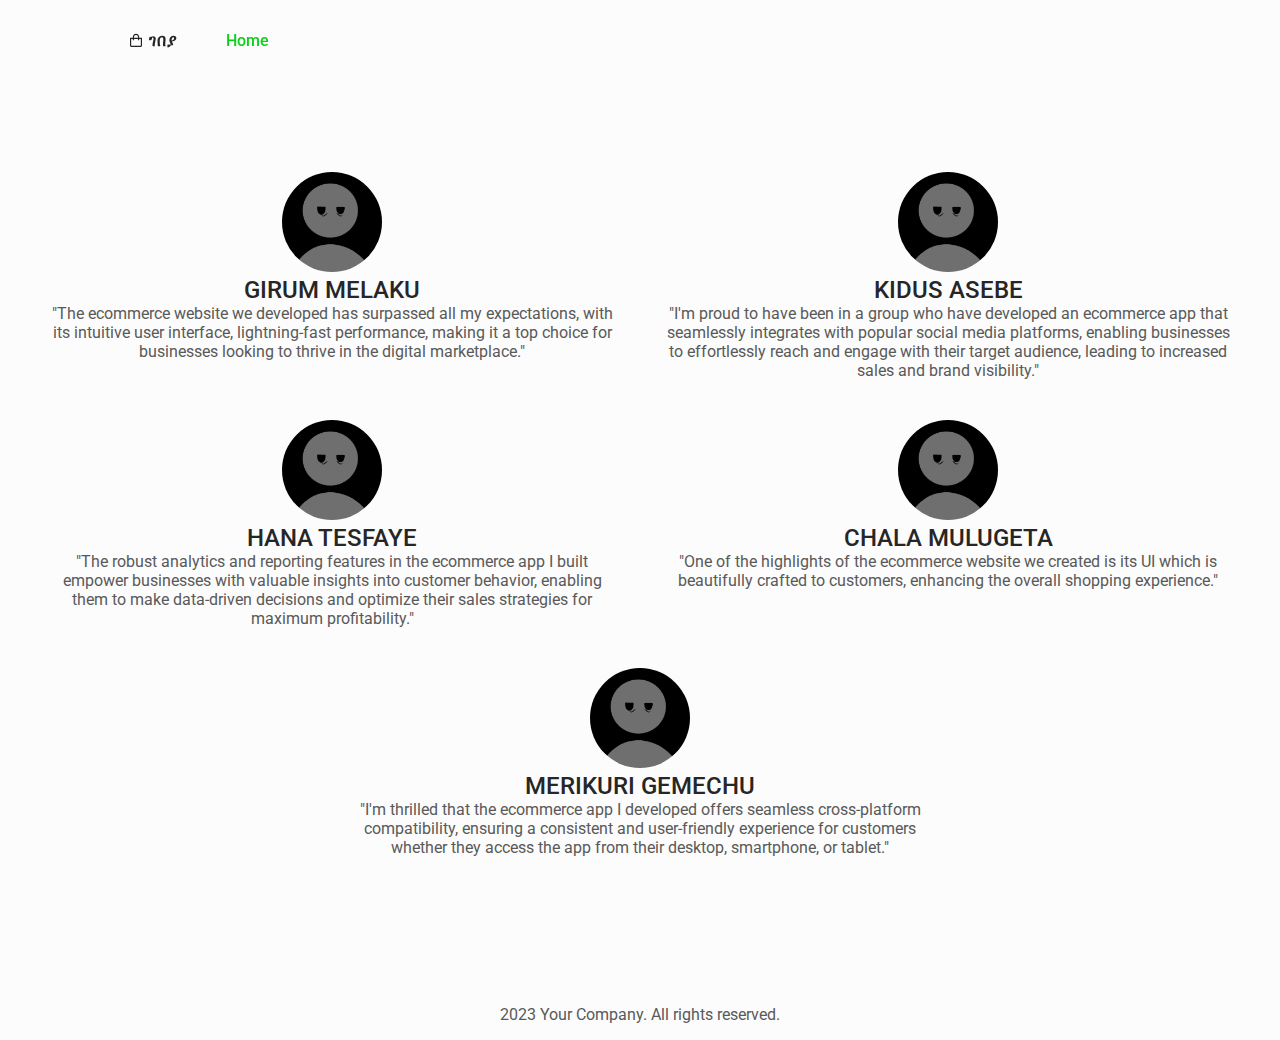
<file: responsive-ecommerce-website-main/aboutus.html>
<!DOCTYPE html>
<html lang="en">

<head>
  <meta charset="UTF-8">
  <meta name="viewport" content="width=device-width, initial-scale=1.0">
  <link rel="stylesheet" href="assets/css/styles.css">
  <link rel="stylesheet" href="assets/css/aboutus.css">
  <link rel="stylesheet" href="https://cdn.jsdelivr.net/npm/boxicons@latest/css/boxicons.min.css">
</head>

<body>
 
    <header class="header" id="header">
        <nav class="nav container">
            <a href="index.html" class="nav__logo">
                <i class='bx bx-shopping-bag'></i> ገበያ
            </a>
  
            <div class="nav__menu" id="nav-menu">
                <ul class="nav__list">
                    <li class="nav__item">
                        <a href="index.html" class="nav__link active-link">Home</a>
                    </li>
                  
                </ul>
  
                <div class="nav__close" id="nav-close">
                    <i class='bx bx-x' ></i>
                </div>
            </div>
  
            <div class="nav__btns">
                <!-- Theme change button -->
             
  
             
  
                <div class="nav__toggle" id="nav-toggle">
                    <i class='bx bx-grid-alt' ></i>
                </div>
            </div>
        </nav>
    </header>
  
<br><br><br><br><br><br><br><br>
  <section class="team-section">
    <div class="team-member">
      <img src="assets/img/person.jpg" alt="Person 1">
      <h2>GIRUM MELAKU</h2>
      <p>"The ecommerce website we developed has surpassed all my expectations,
         with its intuitive user interface, lightning-fast performance,
          making it a top choice for businesses looking to thrive in the digital marketplace."</p>
    </div>

    <div class="team-member">
      <img src="assets/img/person.jpg" alt="Person 2">
      <h2>KIDUS ASEBE</h2>
      <p>"I'm proud to have been in a group who have developed an ecommerce app that seamlessly integrates with popular social media platforms,
         enabling businesses to effortlessly reach and engage with their target audience,
          leading to increased sales and brand visibility."</p>
    </div>

    <div class="team-member">
      <img src="assets/img/person.jpg" alt="Person 3">
      <h2>HANA TESFAYE</h2>
      <p>"The robust analytics and reporting features in the ecommerce app I built empower businesses with valuable
         insights into customer behavior, enabling them to make data-driven decisions and optimize 
         their sales strategies for maximum profitability."</p>
    </div>

    <div class="team-member">
      <img src="assets/img/person.jpg" alt="Person 4">
      <h2>CHALA MULUGETA</h2>
      <p>"One of the highlights of the ecommerce website we created is its UI 
        which is beautifully crafted to customers, enhancing the overall shopping experience."</p>
    </div>

    <div class="team-member">
      <img src="assets/img/person.jpg" alt="Person 5">
      <h2>MERIKURI GEMECHU</h2>
      <p>"I'm thrilled that the ecommerce app I developed offers seamless cross-platform compatibility,
         ensuring a consistent and user-friendly experience for customers whether they access the app from their desktop, 
         smartphone, or tablet."</p>
    </div>
  </section>

  <footer class="footer section">
    <p style="text-align: center;">2023 Your Company. All rights reserved.</p>
  </footer>
</body>

</html>
</file>
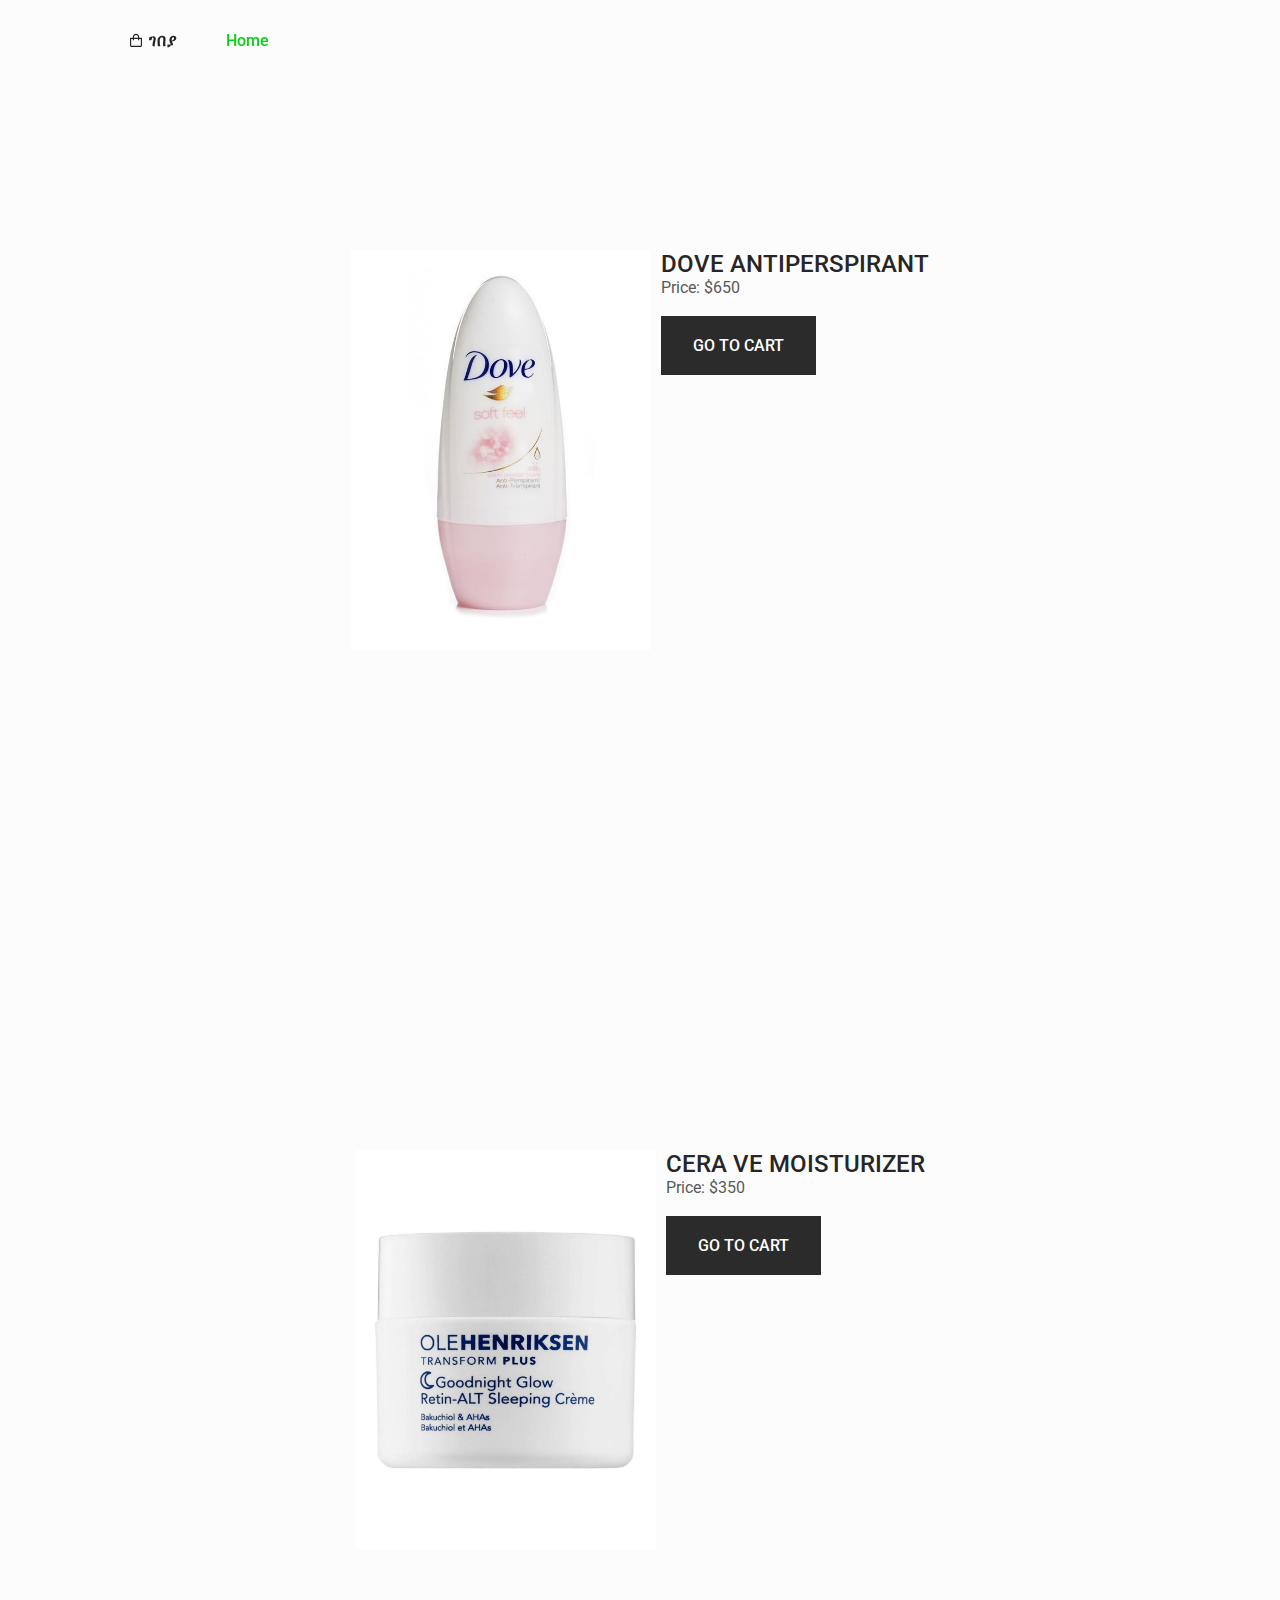
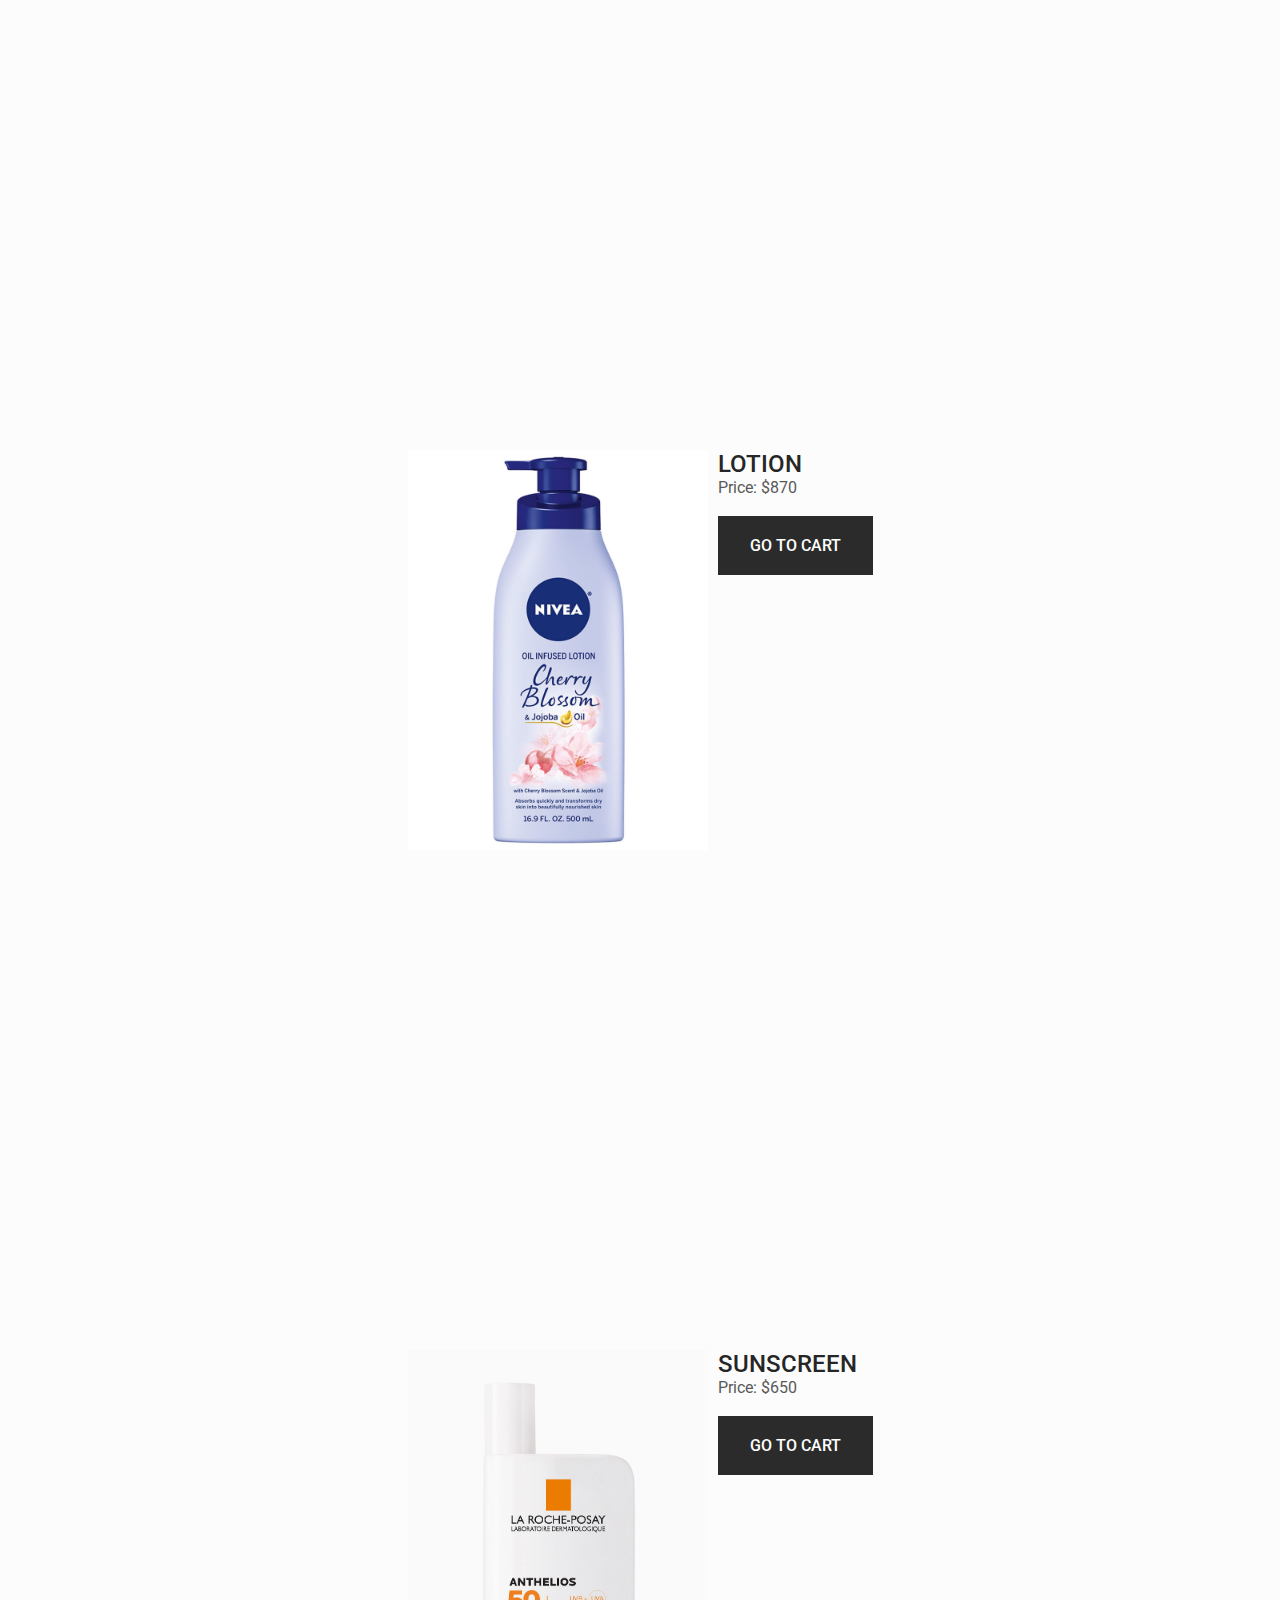
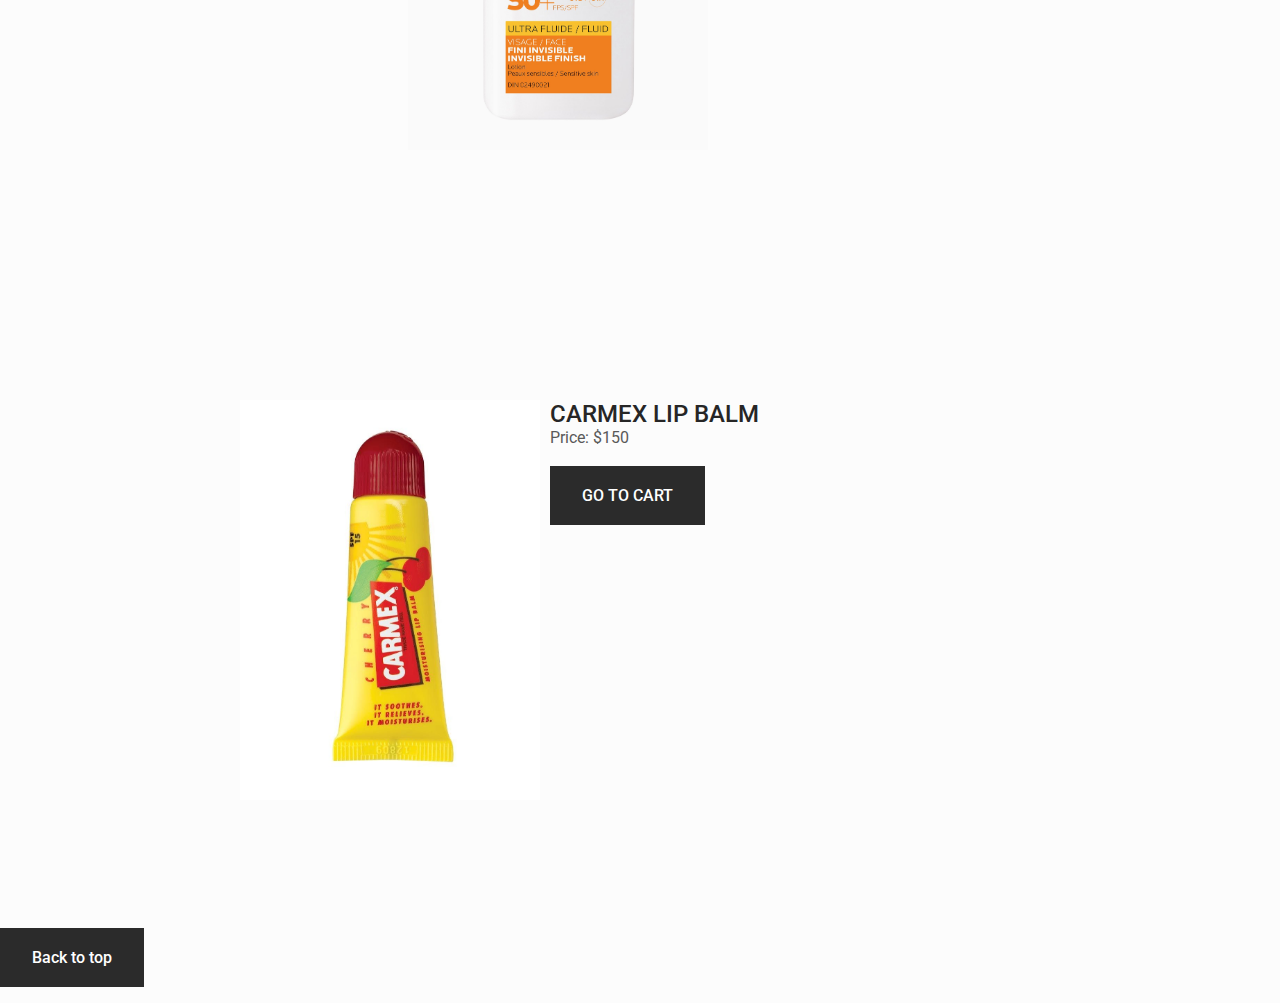
<file: responsive-ecommerce-website-main/beauty.html>
<!DOCTYPE html>
<html>
  <head>
<link rel="stylesheet" href="assets/css/product.css">
<link rel="stylesheet" href="https://cdn.jsdelivr.net/npm/boxicons@latest/css/boxicons.min.css">
<link rel="stylesheet" href="assets/css/styles.css">
   
  </head>

  <body>
    <header class="header" id="header">
      <nav class="nav container">
          <a href="index.html" class="nav__logo">
              <i class='bx bx-shopping-bag'></i> ገበያ
          </a>

          <div class="nav__menu" id="nav-menu">
              <ul class="nav__list">
                  <li class="nav__item">
                      <a href="index.html" class="nav__link active-link">Home</a>
                  </li>
                
              </ul>

              <div class="nav__close" id="nav-close">
                  <i class='bx bx-x' ></i>
              </div>
          </div>

          <div class="nav__btns">
              <!-- Theme change button -->
           

           

              <div class="nav__toggle" id="nav-toggle">
                  <i class='bx bx-grid-alt' ></i>
              </div>
          </div>
      </nav>
  </header>
   <div class="container">
      <div class="product-display">
        <div class="product-image">
          <img src="assets/img/dove.jpg" alt="Product Image" />
        </div>
        <div class="product-details">
          <h2>DOVE ANTIPERSPIRANT</h2>
          
          <p>Price: $650</p>
          <br>
          <a href="cart.html"  class="button" >GO TO CART</a>
          <!-- Any other details you want to include about the product -->
      </div> 
      </div>
    </div>
    <div class="container">
      <div class="product-display">
        <div class="product-image">
          <img src="assets/img/moist.jpg" alt="Product Image" />
        </div>
        <div class="product-details">
          <h2>CERA VE MOISTURIZER</h2>
         
          <p>Price: $350</p>
          <br>
          <a href="cart.html"  class="button" >GO TO CART</a>
          <!-- Any other details you want to include about the product -->
      </div> 
      </div>
    </div>
    <div class="container">
      <div class="product-display">
        <div class="product-image">
          <img src="assets/img/lotion.jpg" alt="Product Image" />
        </div>
        <div class="product-details">
          <h2>LOTION</h2>
         
          <p>Price: $870</p>
          <br>
          <a href="cart.html"  class="button" >GO TO CART</a>
          <!-- Any other details you want to include about the product -->
      </div> 
      </div>
    </div>
    <div class="container">
      <div class="product-display">
        <div class="product-image">
          <img src="assets/img/sunscreen.jpg" alt="Product Image" />
        </div>
        <div class="product-details">
          <h2>SUNSCREEN</h2>
         
          <p>Price: $650</p>
          <br>
          <a href="cart.html"  class="button" >GO TO CART</a>
          <!-- Any other details you want to include about the product -->
      </div> 
      </div>
    </div
     <div class="container">
      <div class="product-display">
        <div class="product-image">
          <img src="assets/img/lipbalm.jpg" alt="Product Image" />
        </div>
        <div class="product-details">
          <h2>CARMEX LIP BALM</h2>
          
           
          <p>Price: $150</p>
          <br>
          <a href="cart.html"  class="button" >GO TO CART</a>
          <!-- Any other details you want to include about the product -->
      </div> 
      </div>
    </div>
    <footer class="footer section">
  <a href="#top"  class="button" >Back to top</a>
  </footer>
</file>
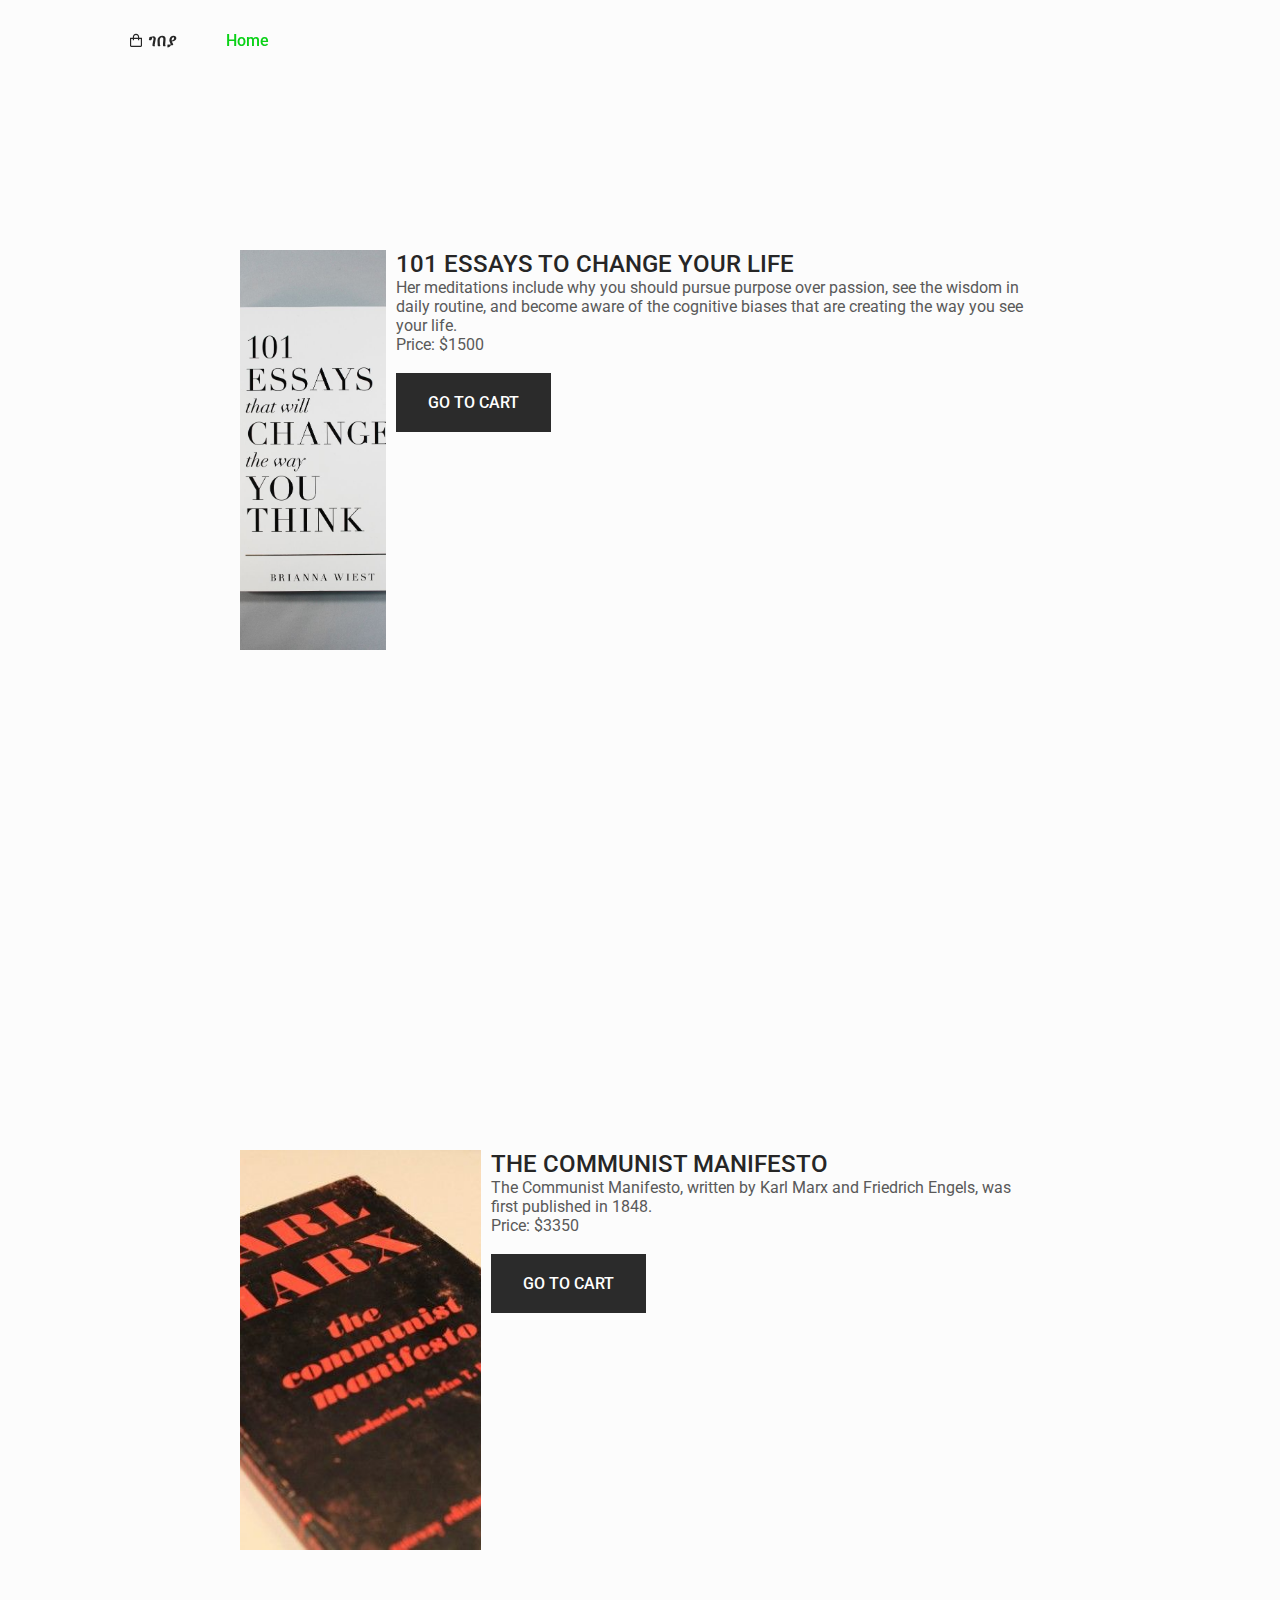
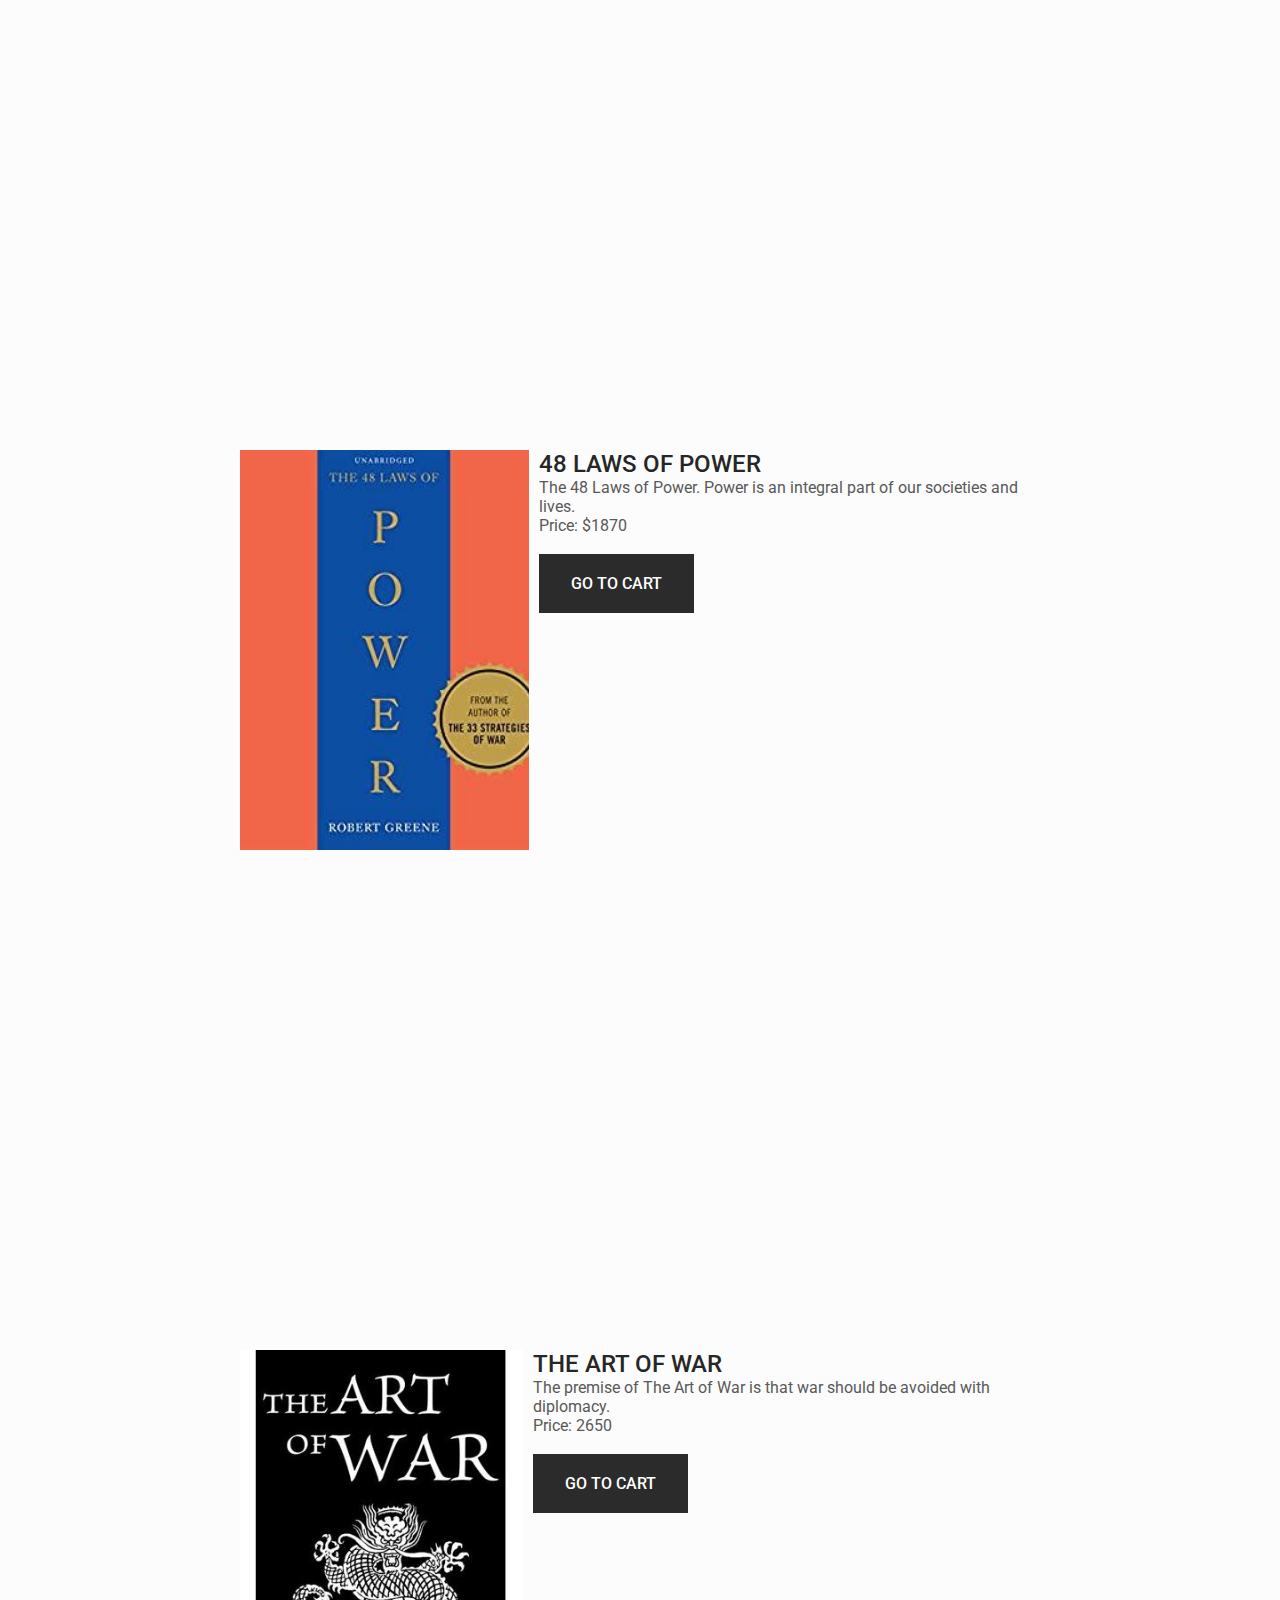
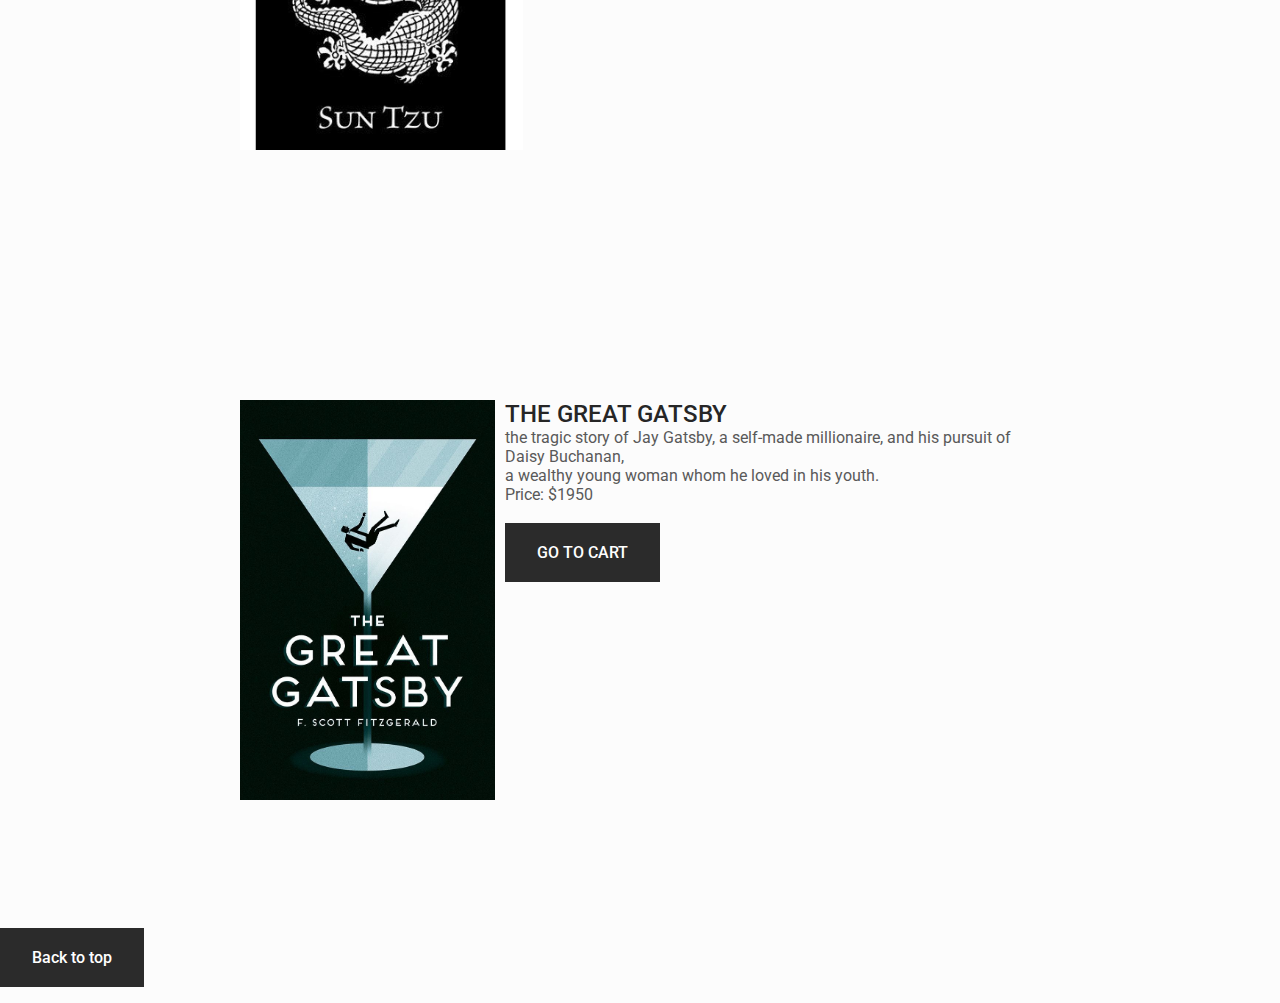
<file: responsive-ecommerce-website-main/book.html>
<!DOCTYPE html>
<html>
  <head>
<link rel="stylesheet" href="assets/css/product.css">
<link rel="stylesheet" href="https://cdn.jsdelivr.net/npm/boxicons@latest/css/boxicons.min.css">
<link rel="stylesheet" href="assets/css/styles.css">
   
  </head>

  <body>
    <header class="header" id="header">
      <nav class="nav container">
          <a href="index.html" class="nav__logo">
              <i class='bx bx-shopping-bag'></i> ገበያ
          </a>

          <div class="nav__menu" id="nav-menu">
              <ul class="nav__list">
                  <li class="nav__item">
                      <a href="index.html" class="nav__link active-link">Home</a>
                  </li>
                
              </ul>

              <div class="nav__close" id="nav-close">
                  <i class='bx bx-x' ></i>
              </div>
          </div>

          <div class="nav__btns">
              <!-- Theme change button -->
           

           

              <div class="nav__toggle" id="nav-toggle">
                  <i class='bx bx-grid-alt' ></i>
              </div>
          </div>
      </nav>
  </header>
   <div class="container">
      <div class="product-display">
        <div class="product-image">
          <img src="assets/img/101essays.jpg" alt="Product Image" />
        </div>
        <div class="product-details">
          <h2>101 ESSAYS TO CHANGE YOUR LIFE</h2>
          <p>Her meditations include why you should pursue purpose over passion,
            see the wisdom in daily routine, 
             and become aware of the cognitive biases that are creating the way you see your life.</p>
          <p>Price: $1500</p>
          <br>
          <a href="cart.html"  class="button" >GO TO CART</a>
          <!-- Any other details you want to include about the product -->
      </div> 
      </div>
    </div>
    <div class="container">
      <div class="product-display">
        <div class="product-image">
          <img src="assets/img/comuni.jpg" alt="Product Image" />
        </div>
        <div class="product-details">
          <h2>THE COMMUNIST MANIFESTO </h2>
          <p >The Communist Manifesto, written by Karl Marx and Friedrich Engels, was first published in 1848.</p>
          <p>Price: $3350</p>
          <br>
          <a href="cart.html"  class="button" >GO TO CART</a>
          <!-- Any other details you want to include about the product -->
      </div> 
      </div>
    </div>
    <div class="container">
      <div class="product-display">
        <div class="product-image">
          <img src="assets/img/48.jpg" alt="Product Image" />
        </div>
        <div class="product-details">
          <h2>48 LAWS OF POWER</h2>
          <p>The 48 Laws of Power. Power is an integral part of our societies and lives.</p>
          <p>Price: $1870</p>
          <br>
          <a href="cart.html"  class="button" >GO TO CART</a>
          <!-- Any other details you want to include about the product -->
      </div> 
      </div>
    </div>
    <div class="container">
      <div class="product-display">
        <div class="product-image">
          <img src="assets/img/theart.jpg" alt="Product Image" />
        </div>
        <div class="product-details">
          <h2>THE ART OF WAR</h2>
          <p>The premise of The Art of War is that war should be avoided with diplomacy.</p>
          <p>Price: 2650</p>
          <br>
          <a href="cart.html"  class="button" >GO TO CART</a>
          <!-- Any other details you want to include about the product -->
      </div> 
      </div>
    </div
     <div class="container">
      <div class="product-display">
        <div class="product-image">
          <img src="assets/img/greatgat.jpg" alt="Product Image" />
        </div>
        <div class="product-details">
          <h2>THE GREAT GATSBY</h2>
          <p>the tragic story of Jay Gatsby, a self-made millionaire, and his pursuit of Daisy Buchanan,<br> a wealthy young woman whom he loved in his youth.</p>
           
          <p>Price: $1950</p>
          <br>
          <a href="cart.html"  class="button" >GO TO CART</a>
          <!-- Any other details you want to include about the product -->
      </div> 
      </div>
    </div>
    <footer class="footer section">
  <a href="#top"  class="button" >Back to top</a>
  </footer>
</file>
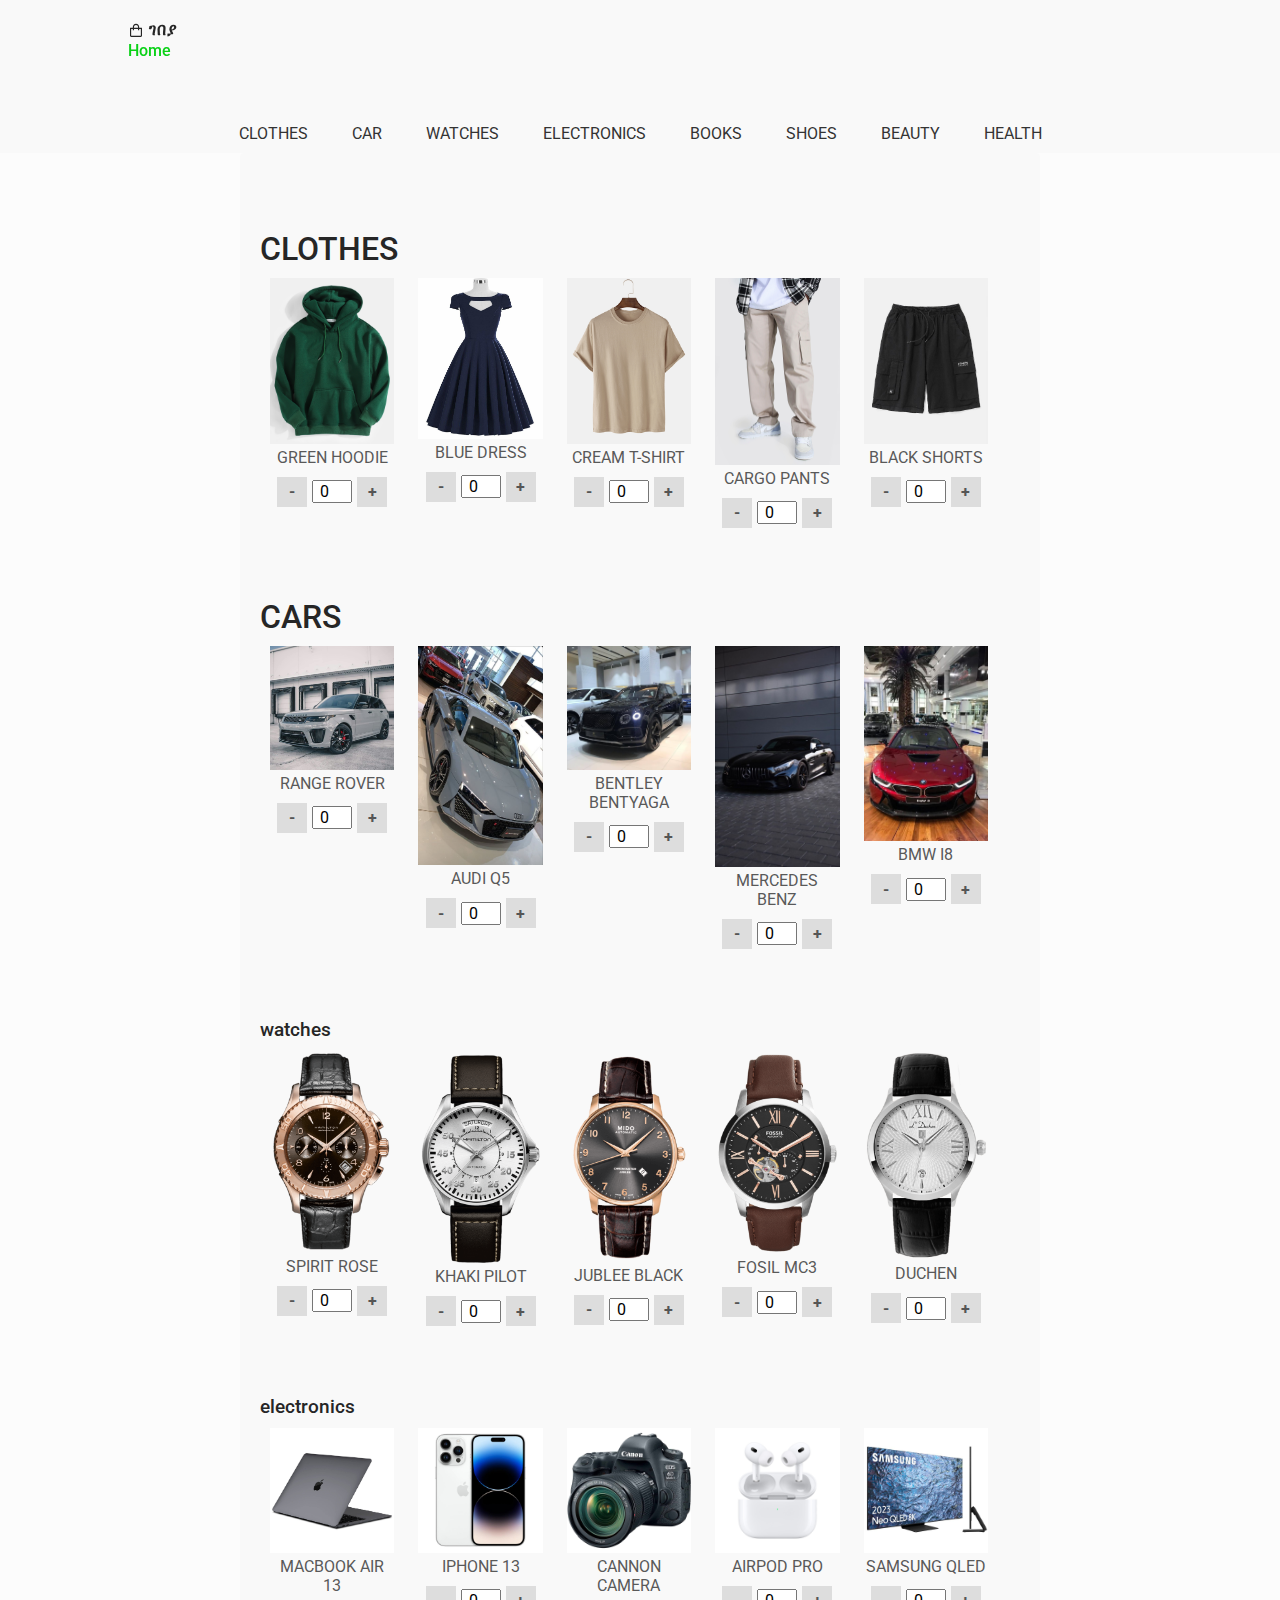
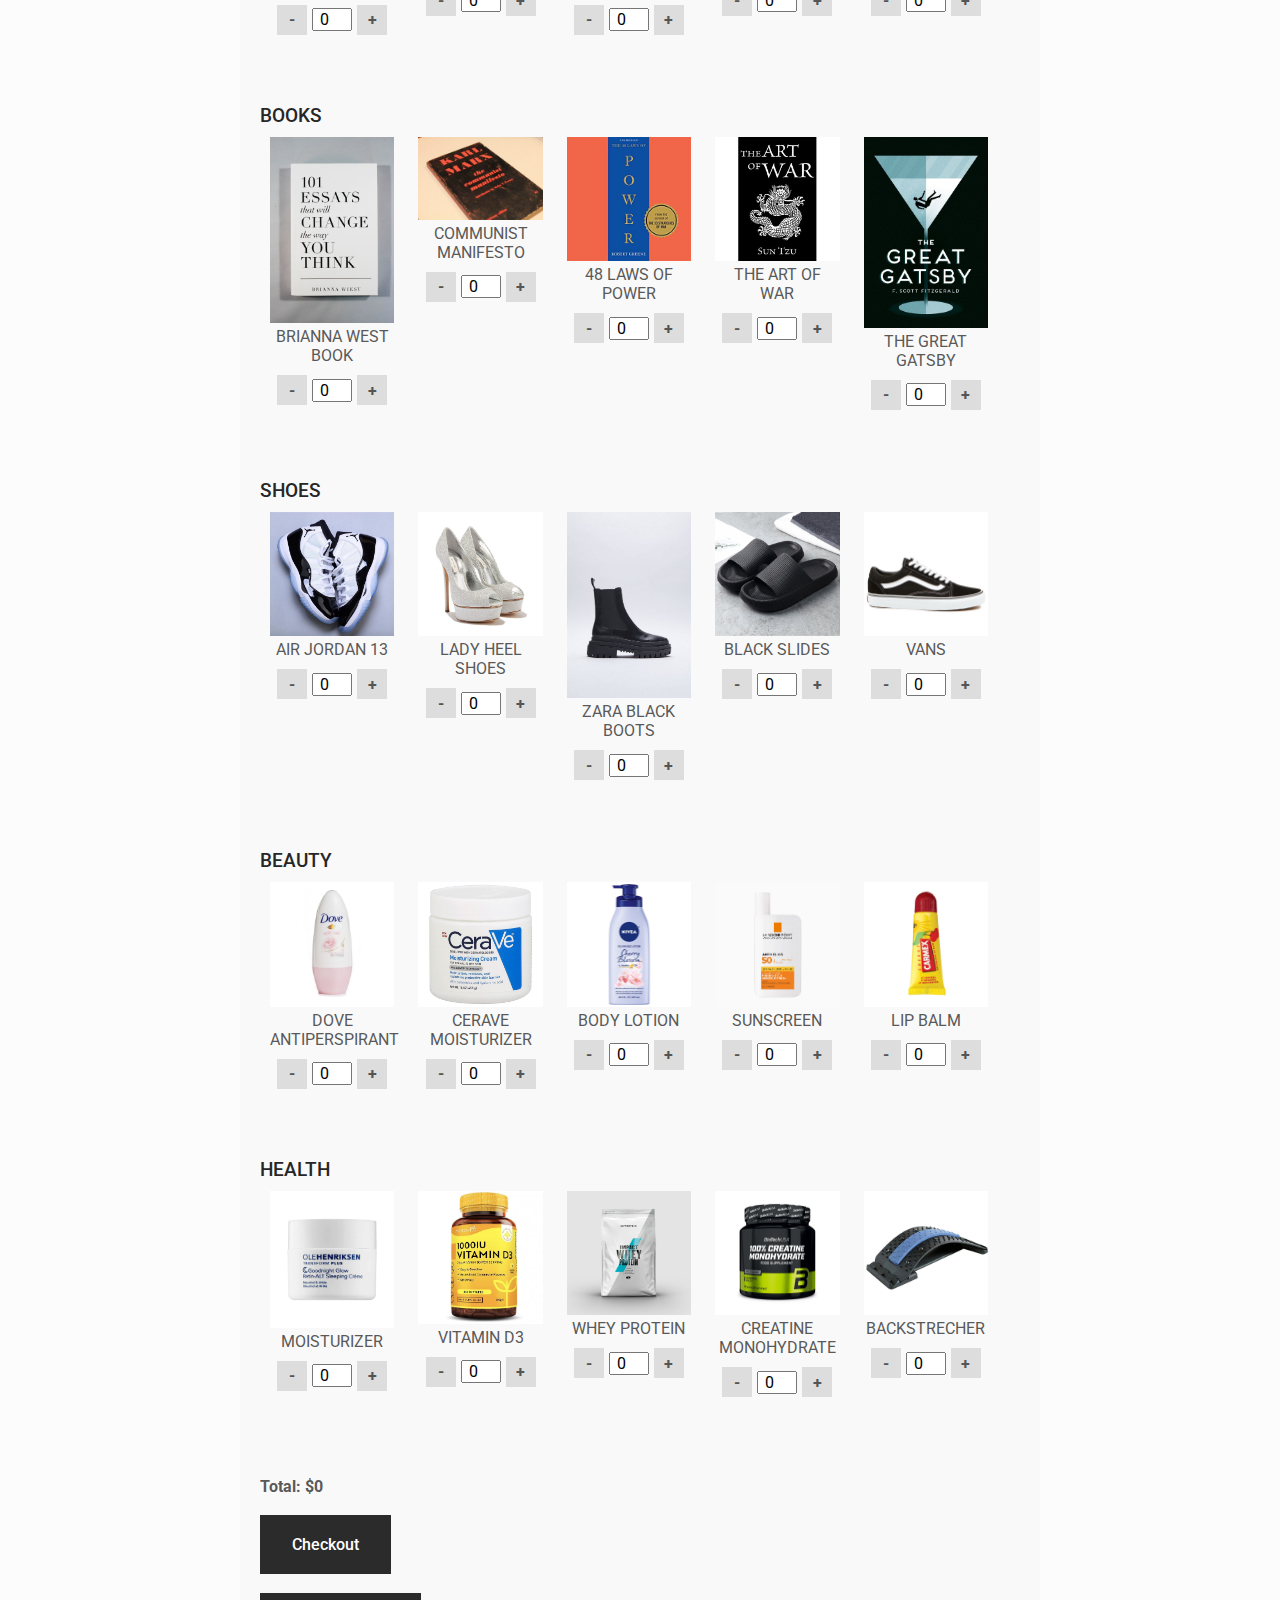
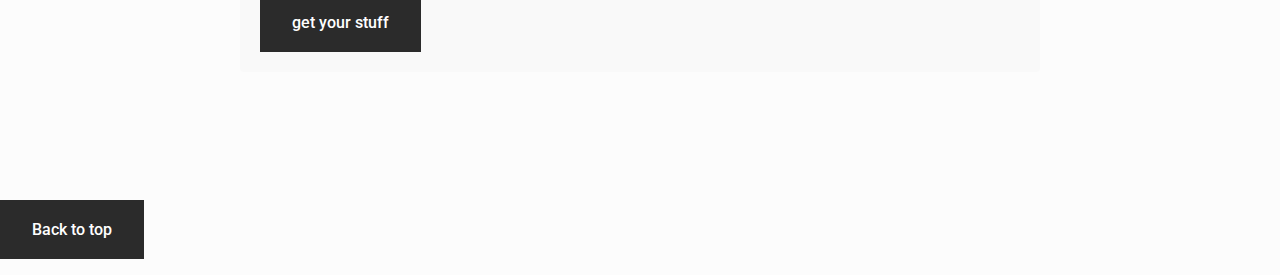
<file: responsive-ecommerce-website-main/cart.html>
<!DOCTYPE html>
<html>
<head>
    <link rel="stylesheet" href="assets/css/styles.css">
    <link rel="stylesheet" href="https://cdn.jsdelivr.net/npm/boxicons@latest/css/boxicons.min.css">
    <link rel="stylesheet" href="assets/css/cart.css">
  <title>Shopping Cart</title>
 
</head>
<body>
    <header class="header" id="header">
        <nav class="nav container"><div class="solid">
            <a href="index.html" class="nav__logo">
                <i class='bx bx-shopping-bag'></i> ገበያ
            </a>
  
            <div class="nav__menu" id="nav-menu">
                <ul class="nav__list">
                    <li class="nav__item">
                        <a href="index.html" class="nav__link active-link">Home</a>
                    </li>
                  
                </ul>
  
                <div class="nav__close" id="nav-close">
                    <i class='bx bx-x' ></i>
                </div>
            </div>
  
            <div class="nav__btns">
                <!-- Theme change button -->
             
  
             
  
                <div class="nav__toggle" id="nav-toggle">
                    <i class='bx bx-grid-alt' ></i>
                </div>
            </div> </div>
        </nav>
    </header>
   
    <div class="navbar">
        <br><br><br><br><br><br>
        <ul>
          <li><a href="#Clo">CLOTHES</a></li>
          <li><a href="#car">CAR</a></li>
          <li><a href="#wat">WATCHES</a></li>
          <li><a href="#ele">ELECTRONICS</a></li>
          <li><a href="#bok">BOOKS</a></li>
          <li><a href="#sho">SHOES</a></li>
          <li><a href="#bea">BEAUTY</a></li>
          <li><a href="#hea">HEALTH</a></li>
          
        </ul>
      </div>
  <div class="cart-container">
    <br><br><br>
    <h1 id="Clo" >CLOTHES</h1>
    <div class="cart-item">
      <img src="assets/img/hoodie.png" class="img" alt="">
      <span>GREEN HOODIE</span>
      <div class="quantity">
        <button onclick="decrementQuantity(this)">-</button>
        <input type="number" min="0" value="0" data-price="2000">
        <button onclick="incrementQuantity(this)">+</button>
      </div>
    </div>
    <div class="cart-item">
      <img src="assets/img/dress.jpg" class="img" alt="">
      <span>BLUE DRESS</span>
      <div class="quantity">
        <button onclick="decrementQuantity(this)">-</button>
        <input type="number" min="0" value="0" data-price="1350">
        <button onclick="incrementQuantity(this)">+</button>
      </div>
    </div>
    <div class="cart-item">
      <img src="assets/img/tshit.png" class="img" alt="">
      <span>CREAM T-SHIRT</span>
      <div class="quantity">
        <button onclick="decrementQuantity(this)">-</button>
        <input type="number" min="0" value="0" data-price="650">
        <button onclick="incrementQuantity(this)">+</button>
      </div>
    </div>
    <div class="cart-item">
      <img src="assets/img/pants.jpg" class="img" alt="">
      <span>CARGO PANTS</span>
      <div class="quantity">
        <button onclick="decrementQuantity(this)">-</button>
        <input type="number" min="0" value="0" data-price="950">
        <button onclick="incrementQuantity(this)">+</button>
      </div>
    </div>
    <div class="cart-item">
        <img src="assets/img/short.jpg" class="img" alt="">
        <span>BLACK SHORTS</span>
        <div class="quantity">
          <button onclick="decrementQuantity(this)">-</button>
          <input type="number" min="0" value="0" data-price="100">
          <button onclick="incrementQuantity(this)">+</button>
        </div>
      </div>

      <h1 id="car" >CARS</h1>
      <div class="cart-item">
        <img src="assets/img/range rover.jpg" class="img" alt="">
        <span>RANGE ROVER</span>
        <div class="quantity">
          <button onclick="decrementQuantity(this)">-</button>
          <input type="number" min="0" value="0" data-price="18500000">
          <button onclick="incrementQuantity(this)">+</button>
        </div>
      </div>
      <div class="cart-item">
        <img src="assets/img/audi.jpg" class="img" alt="">
        <span>AUDI Q5</span>
        <div class="quantity">
          <button onclick="decrementQuantity(this)">-</button>
          <input type="number" min="0" value="0" data-price="13500000">
          <button onclick="incrementQuantity(this)">+</button>
        </div>
      </div>
      <div class="cart-item">
        <img src="assets/img/Bentley Bentayga.jpg" class="img" alt="">
        <span>BENTLEY BENTYAGA</span>
        <div class="quantity">
          <button onclick="decrementQuantity(this)">-</button>
          <input type="number" min="0" value="0" data-price="19800000">
          <button onclick="incrementQuantity(this)">+</button>
        </div>
      </div>
      <div class="cart-item">
        <img src="assets/img/merced.png" class="img" alt="">
        <span>MERCEDES BENZ</span>
        <div class="quantity">
          <button onclick="decrementQuantity(this)">-</button>
          <input type="number" min="0" value="0" data-price="20700000">
          <button onclick="incrementQuantity(this)">+</button>
        </div>
      </div>
      <div class="cart-item">
          <img src="assets/img/bmw.jpg" class="img" alt="">
          <span>BMW I8</span>
          <div class="quantity">
            <button onclick="decrementQuantity(this)">-</button>
            <input type="number" min="0" value="0" data-price="9500000">
            <button onclick="incrementQuantity(this)">+</button>
          </div>
        </div>

      <h3 id="wat" >watches</h3>
      <div class="cart-item">
        <img src="assets/img/product1.png" class="img" alt="">
        <span>SPIRIT ROSE</span>
        <div class="quantity">
          <button onclick="decrementQuantity(this)">-</button>
          <input type="number" min="0" value="0" data-price="3">
          <button onclick="incrementQuantity(this)">+</button>
        </div>
      </div>
      <div class="cart-item">
        <img src="assets/img/product2.png" class="img" alt="">
        <span>KHAKI PILOT</span>
        <div class="quantity">
          <button onclick="decrementQuantity(this)">-</button>
          <input type="number" min="0" value="0" data-price="1">
          <button onclick="incrementQuantity(this)">+</button>
        </div>
      </div>
      <div class="cart-item">
        <img src="assets/img/product3.png" class="img" alt="">
        <span>JUBLEE BLACK</span>
        <div class="quantity">
          <button onclick="decrementQuantity(this)">-</button>
          <input type="number" min="0" value="0" data-price="10">
          <button onclick="incrementQuantity(this)">+</button>
        </div>
      </div>
      <div class="cart-item">
        <img src="assets/img/product4.png" class="img" alt="">
        <span>FOSIL MC3</span>
        <div class="quantity">
          <button onclick="decrementQuantity(this)">-</button>
          <input type="number" min="0" value="0" data-price="5">
          <button onclick="incrementQuantity(this)">+</button>
        </div>
      </div>
      <div class="cart-item">
          <img src="assets/img/product5.png" class="img" alt="">
          <span>DUCHEN</span>
          <div class="quantity">
            <button onclick="decrementQuantity(this)">-</button>
            <input type="number" min="0" value="0" data-price="2">
            <button onclick="incrementQuantity(this)">+</button>
          </div>
        </div>
        <h3 id="ele" >electronics</h3>
        <div class="cart-item">
          <img src="assets/img/macair.jpg" class="img" alt="">
          <span>MACBOOK AIR 13</span>
          <div class="quantity">
            <button onclick="decrementQuantity(this)">-</button>
            <input type="number" min="0" value="0" data-price="65000">
            <button onclick="incrementQuantity(this)">+</button>
          </div>
        </div>
        <div class="cart-item">
          <img src="assets/img/phne.jpg" class="img" alt="">
          <span>IPHONE 13</span>
          <div class="quantity">
            <button onclick="decrementQuantity(this)">-</button>
            <input type="number" min="0" value="0" data-price="33350">
            <button onclick="incrementQuantity(this)">+</button>
          </div>
        </div>
        <div class="cart-item">
          <img src="assets/img/camera.jpg" class="img" alt="">
          <span>CANNON CAMERA</span>
          <div class="quantity">
            <button onclick="decrementQuantity(this)">-</button>
            <input type="number" min="0" value="0" data-price="82000">
            <button onclick="incrementQuantity(this)">+</button>
          </div>
        </div>
        <div class="cart-item">
          <img src="assets/img/airpod.png" class="img" alt="">
          <span>AIRPOD PRO</span>
          <div class="quantity">
            <button onclick="decrementQuantity(this)">-</button>
            <input type="number" min="0" value="0" data-price="1650">
            <button onclick="incrementQuantity(this)">+</button>
          </div>
        </div>
        <div class="cart-item">
            <img src="assets/img/tv.jpg" class="img" alt="">
            <span>SAMSUNG QLED </span>
            <div class="quantity">
              <button onclick="decrementQuantity(this)">-</button>
              <input type="number" min="0" value="0" data-price="49500">
              <button onclick="incrementQuantity(this)">+</button>
            </div>
          </div>
          <h3 id="bok" >BOOKS</h3>
          <div class="cart-item">
            <img src="assets/img/101essays.jpg" class="img" alt="">
            <span>BRIANNA WEST BOOK</span>
            <div class="quantity">
              <button onclick="decrementQuantity(this)">-</button>
              <input type="number" min="0" value="0" data-price="1500">
              <button onclick="incrementQuantity(this)">+</button>
            </div>
          </div>
          <div class="cart-item">
            <img src="assets/img/comuni.jpg" class="img" alt="">
            <span>COMMUNIST MANIFESTO</span>
            <div class="quantity">
              <button onclick="decrementQuantity(this)">-</button>
              <input type="number" min="0" value="0" data-price="1350">
              <button onclick="incrementQuantity(this)">+</button>
            </div>
          </div>
          <div class="cart-item">
            <img src="assets/img/48.jpg" class="img" alt="">
            <span>48 LAWS OF POWER</span>
            <div class="quantity">
              <button onclick="decrementQuantity(this)">-</button>
              <input type="number" min="0" value="0" data-price="1870">
              <button onclick="incrementQuantity(this)">+</button>
            </div>
          </div>
          <div class="cart-item">
            <img src="assets/img/theart.jpg" class="img" alt="">
            <span>THE ART OF WAR</span>
            <div class="quantity">
              <button onclick="decrementQuantity(this)">-</button>
              <input type="number" min="0" value="0" data-price="2650">
              <button onclick="incrementQuantity(this)">+</button>
            </div>
          </div>
          <div class="cart-item">
              <img src="assets/img/greatgat.jpg" class="img" alt="">
              <span>THE GREAT GATSBY</span>
              <div class="quantity">
                <button onclick="decrementQuantity(this)">-</button>
                <input type="number" min="0" value="0" data-price="1950">
                <button onclick="incrementQuantity(this)">+</button>
              </div>
            </div>
            <h3 id="sho" >SHOES</h3>
            <div class="cart-item">
              <img src="assets/img/jordan.jpg" class="img" alt="">
              <span>AIR JORDAN 13</span>
              <div class="quantity">
                <button onclick="decrementQuantity(this)">-</button>
                <input type="number" min="0" value="0" data-price="4500">
                <button onclick="incrementQuantity(this)">+</button>
              </div>
            </div>
            <div class="cart-item">
              <img src="assets/img/Casadei.jpg" class="img" alt="">
              <span>LADY HEEL SHOES</span>
              <div class="quantity">
                <button onclick="decrementQuantity(this)">-</button>
                <input type="number" min="0" value="0" data-price="1350">
                <button onclick="incrementQuantity(this)">+</button>
              </div>
            </div>
            <div class="cart-item">
              <img src="assets/img/boots.jpg" class="img" alt="">
              <span>ZARA BLACK BOOTS</span>
              <div class="quantity">
                <button onclick="decrementQuantity(this)">-</button>
                <input type="number" min="0" value="0" data-price="3870">
                <button onclick="incrementQuantity(this)">+</button>
              </div>
            </div>
            <div class="cart-item">
              <img src="assets/img/slides.jpg" class="img" alt="">
              <span>BLACK SLIDES </span>
              <div class="quantity">
                <button onclick="decrementQuantity(this)">-</button>
                <input type="number" min="0" value="0" data-price="650">
                <button onclick="incrementQuantity(this)">+</button>
              </div>
            </div>
            <div class="cart-item">
                <img src="assets/img/vans.png" class="img" alt="">
                <span>VANS</span>
                <div class="quantity">
                  <button onclick="decrementQuantity(this)">-</button>
                  <input type="number" min="0" value="0" data-price="2650">
                  <button onclick="incrementQuantity(this)">+</button>
                </div>
              </div>
              <h3 id="bea" >BEAUTY</h3>
              <div class="cart-item">
                <img src="assets/img/dove.jpg" class="img" alt="">
                <span>DOVE ANTIPERSPIRANT</span>
                <div class="quantity">
                  <button onclick="decrementQuantity(this)">-</button>
                  <input type="number" min="0" value="0" data-price="550">
                  <button onclick="incrementQuantity(this)">+</button>
                </div>
              </div>
              <div class="cart-item">
                <img src="assets/img/ceravemoisture.jpg" class="img" alt="">
                <span>CERAVE MOISTURIZER</span>
                <div class="quantity">
                  <button onclick="decrementQuantity(this)">-</button>
                  <input type="number" min="0" value="0" data-price="350">
                  <button onclick="incrementQuantity(this)">+</button>
                </div>
              </div>
              <div class="cart-item">
                <img src="assets/img/lotion.jpg" class="img" alt="">
                <span>BODY LOTION</span>
                <div class="quantity">
                  <button onclick="decrementQuantity(this)">-</button>
                  <input type="number" min="0" value="0" data-price="870">
                  <button onclick="incrementQuantity(this)">+</button>
                </div>
              </div>
              <div class="cart-item">
                <img src="assets/img/sunscreen.jpg" class="img" alt="">
                <span>SUNSCREEN</span>
                <div class="quantity">
                  <button onclick="decrementQuantity(this)">-</button>
                  <input type="number" min="0" value="0" data-price="650">
                  <button onclick="incrementQuantity(this)">+</button>
                </div>
              </div>
              <div class="cart-item">
                  <img src="assets/img/lipbalm.jpg" class="img" alt="">
                  <span>LIP BALM</span>
                  <div class="quantity">
                    <button onclick="decrementQuantity(this)">-</button>
                    <input type="number" min="0" value="0" data-price="150">
                    <button onclick="incrementQuantity(this)">+</button>
                  </div>
                </div>
                <h3 id="hea" >HEALTH</h3>
                <div class="cart-item">
                  <img src="assets/img/moist.jpg" class="img" alt="">
                  <span>MOISTURIZER</span>
                  <div class="quantity">
                    <button onclick="decrementQuantity(this)">-</button>
                    <input type="number" min="0" value="0" data-price="2150">
                    <button onclick="incrementQuantity(this)">+</button>
                  </div>
                </div>
                <div class="cart-item">
                  <img src="assets/img/vitamin.jpg" class="img" alt="">
                  <span>VITAMIN D3</span>
                  <div class="quantity">
                    <button onclick="decrementQuantity(this)">-</button>
                    <input type="number" min="0" value="0" data-price="1000">
                    <button onclick="incrementQuantity(this)">+</button>
                  </div>
                </div>
                <div class="cart-item">
                  <img src="assets/img/Impact Whey Protein.jpg" class="img" alt="">
                  <span>WHEY PROTEIN</span>
                  <div class="quantity">
                    <button onclick="decrementQuantity(this)">-</button>
                    <input type="number" min="0" value="0" data-price="7000">
                    <button onclick="incrementQuantity(this)">+</button>
                  </div>
                </div>
                <div class="cart-item">
                  <img src="assets/img/creatien.jpg" class="img" alt="">
                  <span>CREATINE MONOHYDRATE</span>
                  <div class="quantity">
                    <button onclick="decrementQuantity(this)">-</button>
                    <input type="number" min="0" value="0" data-price="3000">
                    <button onclick="incrementQuantity(this)">+</button>
                  </div>
                </div>
                <div class="cart-item">
                    <img src="assets/img/backstretch.jpg" class="img" alt="">
                    <span>BACKSTRECHER</span>
                    <div class="quantity">
                      <button onclick="decrementQuantity(this)">-</button>
                      <input type="number" min="0" value="0" data-price="900">
                      <button onclick="incrementQuantity(this)">+</button>
                    </div>
                  </div>
    <div class="cart-total">
    
      Total: $0
    <br>
    <br>
    </div>
    
    <button onclick="checkout()" class="button">Checkout</button>
    <a href="checkout.html"> 
      <br><br>
      <button class="button">get your stuff</button>
  </a>
  </div>

  <script>
    // JavaScript code for the shopping cart functionality
    function checkout() {
      // Get all cart items
      var cartItems = document.querySelectorAll('.cart-item input');
      
      // Calculate the total price
      var totalPrice = 0;
      cartItems.forEach(function(item) {
        var quantity = parseInt(item.value);
        var price = parseInt(item.getAttribute('data-price'));
        totalPrice += quantity * price;
      });
      
      // Display the total price
      var totalElement = document.querySelector('.cart-total');
      totalElement.textContent = 'Total: $' + totalPrice;

    }
    
    function incrementQuantity(button) {
      var input = button.parentNode.querySelector('input');
      var currentValue = parseInt(input.value);
      input.value = currentValue + 1;
    }
    
    function decrementQuantity(button) {
      var input = button.parentNode.querySelector('input');
      var currentValue = parseInt(input.value);
      if (currentValue > 0) {
        input.value = currentValue - 1;
      }
    }
  </script>
   <footer class="footer section">
    <a href="#top"  class="button" >Back to top</a>
    </footer>
</body>
</html>
</file>
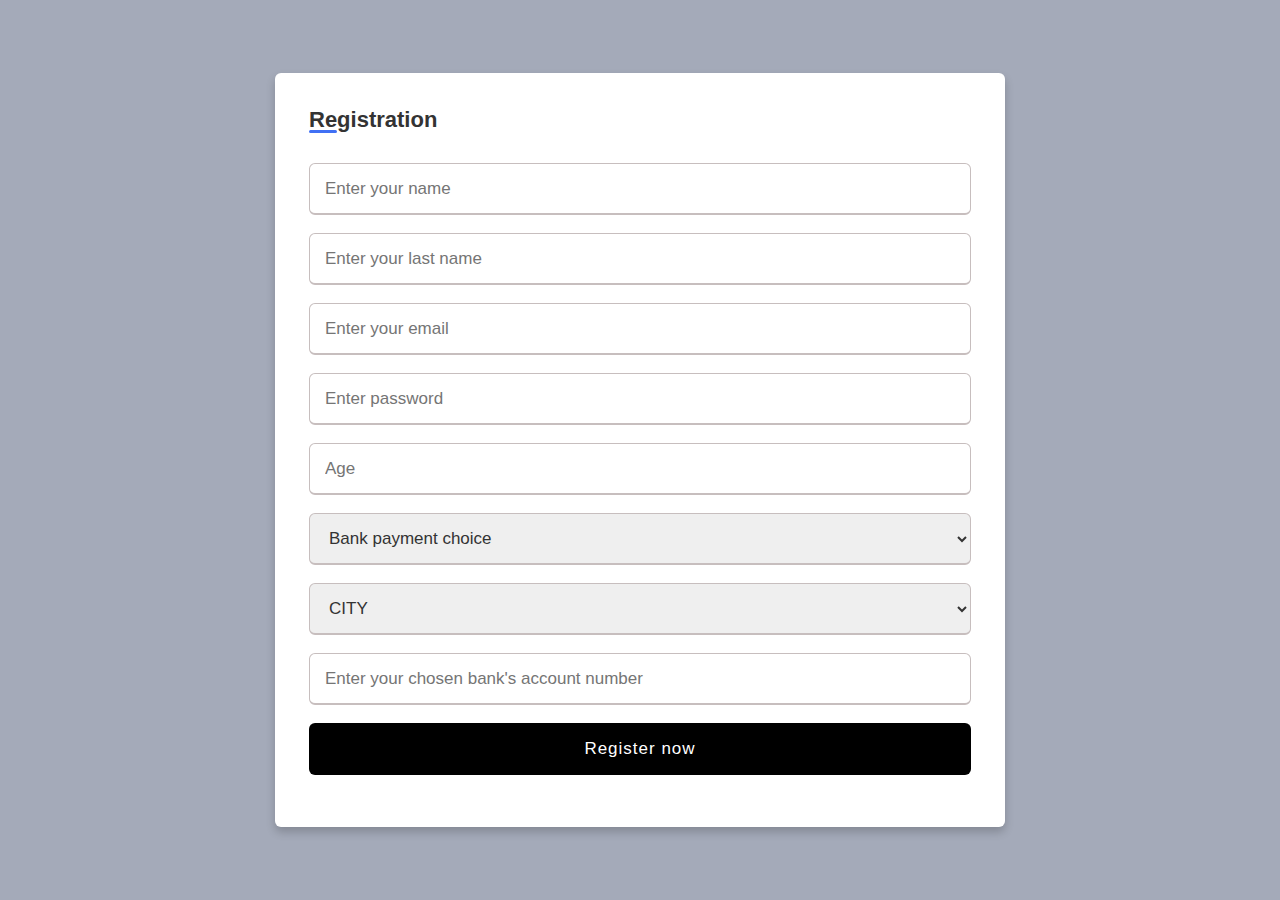
<file: responsive-ecommerce-website-main/checkout.html>
<!DOCTYPE html>
<!-- Coding By CodingNepal - codingnepalweb.com -->
<html lang="en" dir="ltr">

<head>
  <!--=============== BOXICONS ===============-->
  <!--=============== SWIPER CSS ===============-->
  <link rel="shortcut icon" href="assets/img/favicon.png" type="image/x-icon">
  <!--=============== BOXICONS ===============-->
  <link rel="stylesheet" href="https://cdn.jsdelivr.net/npm/boxicons@latest/css/boxicons.min.css">
  <!--=============== CSS ===============-->
  <style>
    * {
      margin: 0;
      padding: 0;
      box-sizing: border-box;
      font-family: 'roboto', sans-serif;
    }

    body {
      min-height: 100vh;
      display: flex;
      align-items: center;
      justify-content: center;
      background: #a4aab9;
    }

    .wrapper {
      position: relative;
      max-width: 730px;
      width: 100%;
      background: #fff;
      padding: 34px;
      border-radius: 6px;
      box-shadow: 0 5px 10px rgba(0, 0, 0, 0.2);
    }

    .wrapper h2 {
      position: relative;
      font-size: 22px;
      font-weight: 600;
      color: #333;
    }

    .wrapper h2::before {
      content: '';
      position: absolute;
      left: 0;
      bottom: 0;
      height: 3px;
      width: 28px;
      border-radius: 12px;
      background: #4070f4;
    }

    .wrapper form {
      margin-top: 30px;
    }

    .wrapper form .input-box {
      height: 52px;
      margin: 18px 0;
    }

    form .input-box input {
      height: 100%;
      width: 100%;
      outline: none;
      padding: 0 15px;
      font-size: 17px;
      font-weight: 400;
      color: #333;
      border: 1.5px solid #C7BEBE;
      border-bottom-width: 2.5px;
      border-radius: 6px;
      transition: all 0.3s ease;
    }

    .input-box input:focus,
    .input-box input:valid {
      border-color: #4070f4;
    }

    form .policy {
      display: flex;
      align-items: center;
    }

    form h3 {
      color: #707070;
      font-size: 14px;
      font-weight: 500;
      margin-left: 10px;
    }

    .input-box.button {
      display: flex;
    }

    .input-box.button input {
      flex: 1;
      color: #fff;
      letter-spacing: 1px;
      border: none;
      background: #000000;
      cursor: pointer;
    }

    .input-box.button input:hover {
      background: #0e4bf1;
    }

    .input-box.dropdown {
      display: flex;
      flex: 1;
      margin-right: 10px;
    }

    .input-box.dropdown select {
      height: 100%;
      width: 100%;
      outline: none;
      padding: 0 15px;
      font-size: 17px;
      font-weight: 400;
      color: #333;
      border: 1.5px solid #C7BEBE;
      border-bottom-width: 2.5px;
      border-radius: 6px;
      transition: all 0.3s ease;
    }

    .message-box {
      display: none;
      position: absolute;
      top: 0;
      left: 0;
      width: 100%;
      height: 100%;
      background: rgba(0, 0, 0, 0.5);
      align-items: center;
      justify-content: center;
    }

    .message-box p {
      font-size: 24px;
      font-weight: bold;
      color: #fff;
      text-align: center;
      padding: 20px;
      background: #000;
      border-radius: 6px;
    }
  </style>
  <meta charset="UTF-8">
  <meta name="viewport" content="width=device-width, initial-scale=1.0">
  <title>Registration or Sign Up form in HTML CSS</title>
</head>

<body>
  <div class="wrapper">
    <h2>Registration</h2>
    <form action="register1.php" method="post">
      <div class="input-box">
        <input type="text" name="name" placeholder="Enter your name" autocomplete="off" required>
      </div>
      <div class="input-box">
        <input type="text" name="name2" placeholder="Enter your last name" autocomplete="off" required>
      </div>
      <div class="input-box">
        <input type="text" name="email" placeholder="Enter your email" autocomplete="off" required>
      </div>
      <div class="input-box">
        <input type="password" name="passw" placeholder="Enter password" autocomplete="off" required>
      </div>
      <div class="input-box">
        <input type="number" name="age" placeholder="Age" autocomplete="off" required>
      </div>

      <div class="input-box dropdown">
        <select name="dropdown1" autocomplete="off">
          <option value="" disabled selected>Bank payment choice</option>
          <option value="option1">CBE</option>
          <option value="option2">ABYSSINIA</option>
          <option value="option3">COOP</option>
        </select>
      </div>
      <div class="input-box dropdown">
        <select name="dropdown2" autocomplete="off">
          <option value="" disabled selected>CITY</option>
          <option value="option1">ADDIS ABABA</option>
          <option value="option2">ADAMA</option>
          <option value="option3">BAHRDAR</option>
        </select>
      </div>
      <div class="input-box">
        <input type="number" name="bank" placeholder="Enter your chosen bank's account number" autocomplete="off" required>
      </div>
      <div class="input-box button">
        <input type="submit" value="Register now" onclick="showMessageBox()">
      </div>
    </form>
  </div>

  <div class="message-box" id="messageBox">
    <p>YOUR ORDER IS COMPLETE</p>
  </div>

  <script>
    function showMessageBox() {
      document.getElementById("messageBox").style.display = "flex";
    }

    document.addEventListener("keyup", function(event) {
      if (event.key === "Enter") {
        document.getElementById("messageBox").style.display = "none";
      }
    });
  </script>
</body>

</html>
</file>
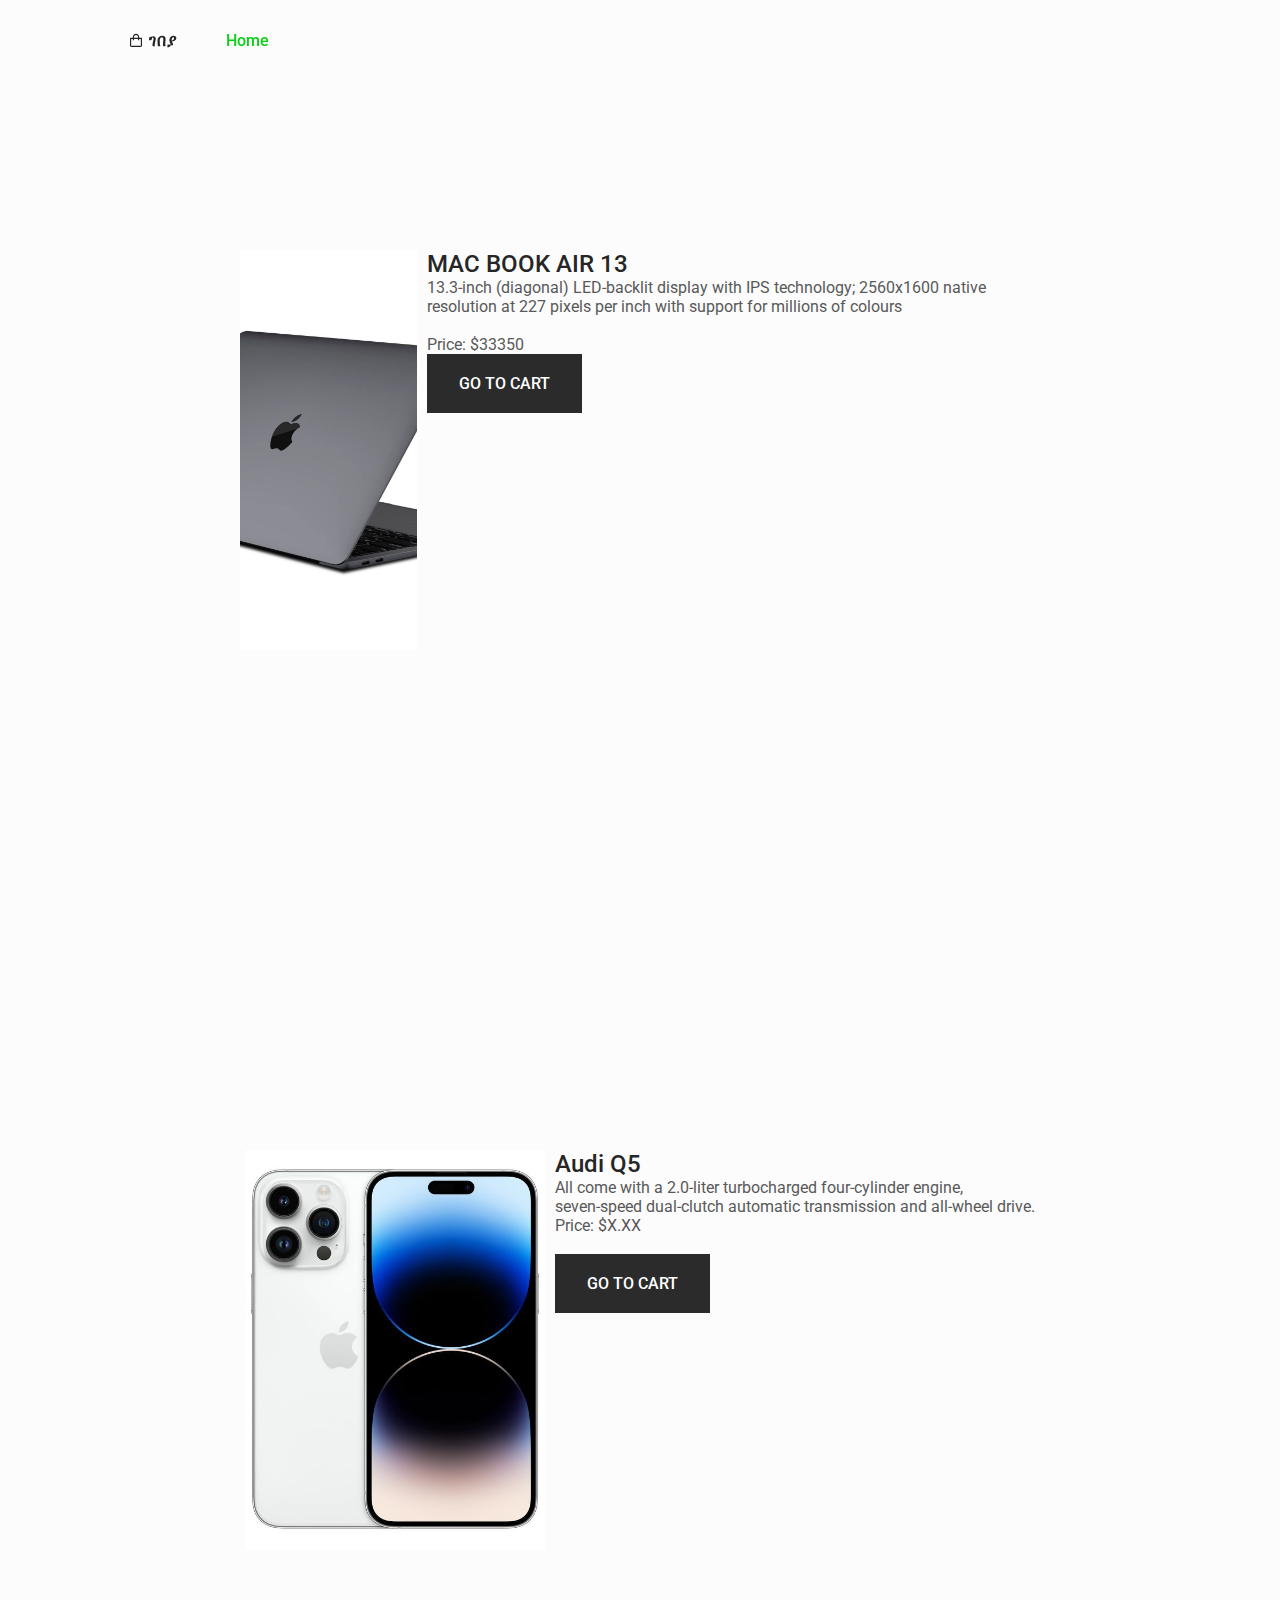
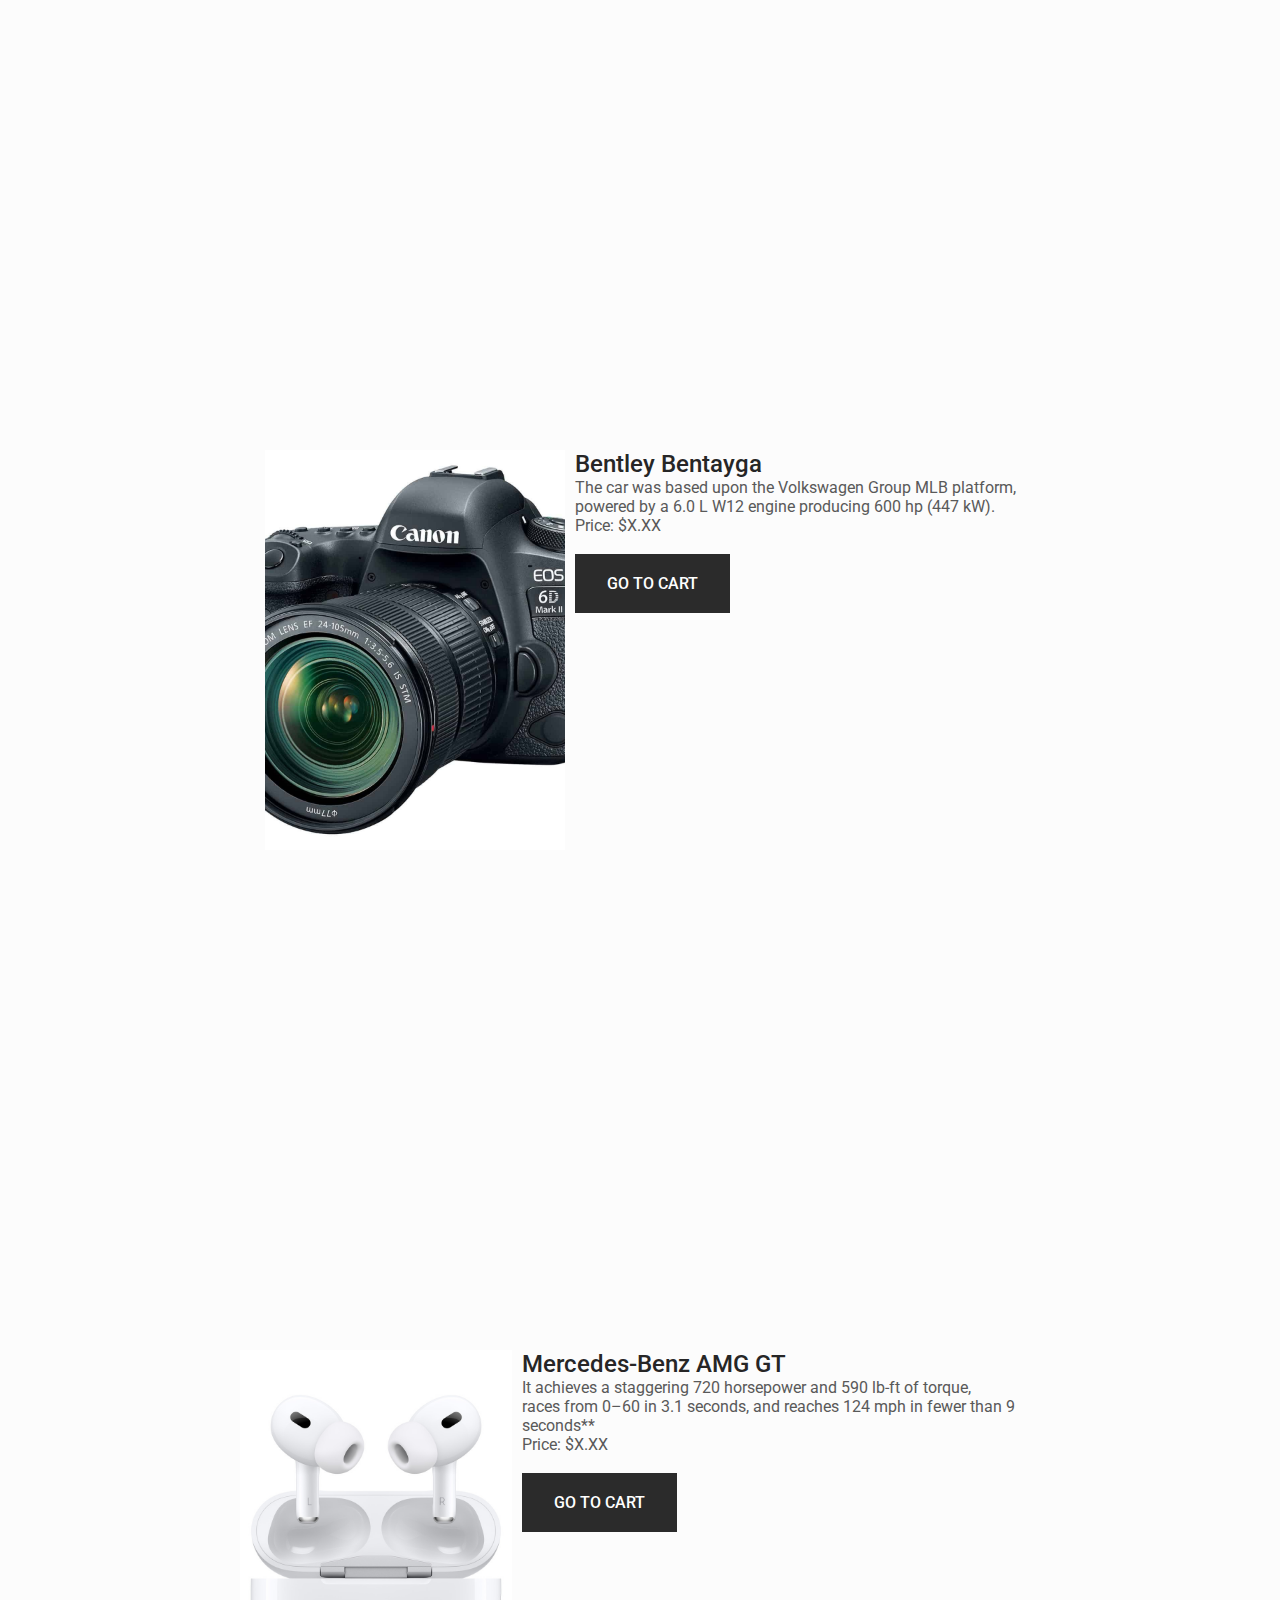
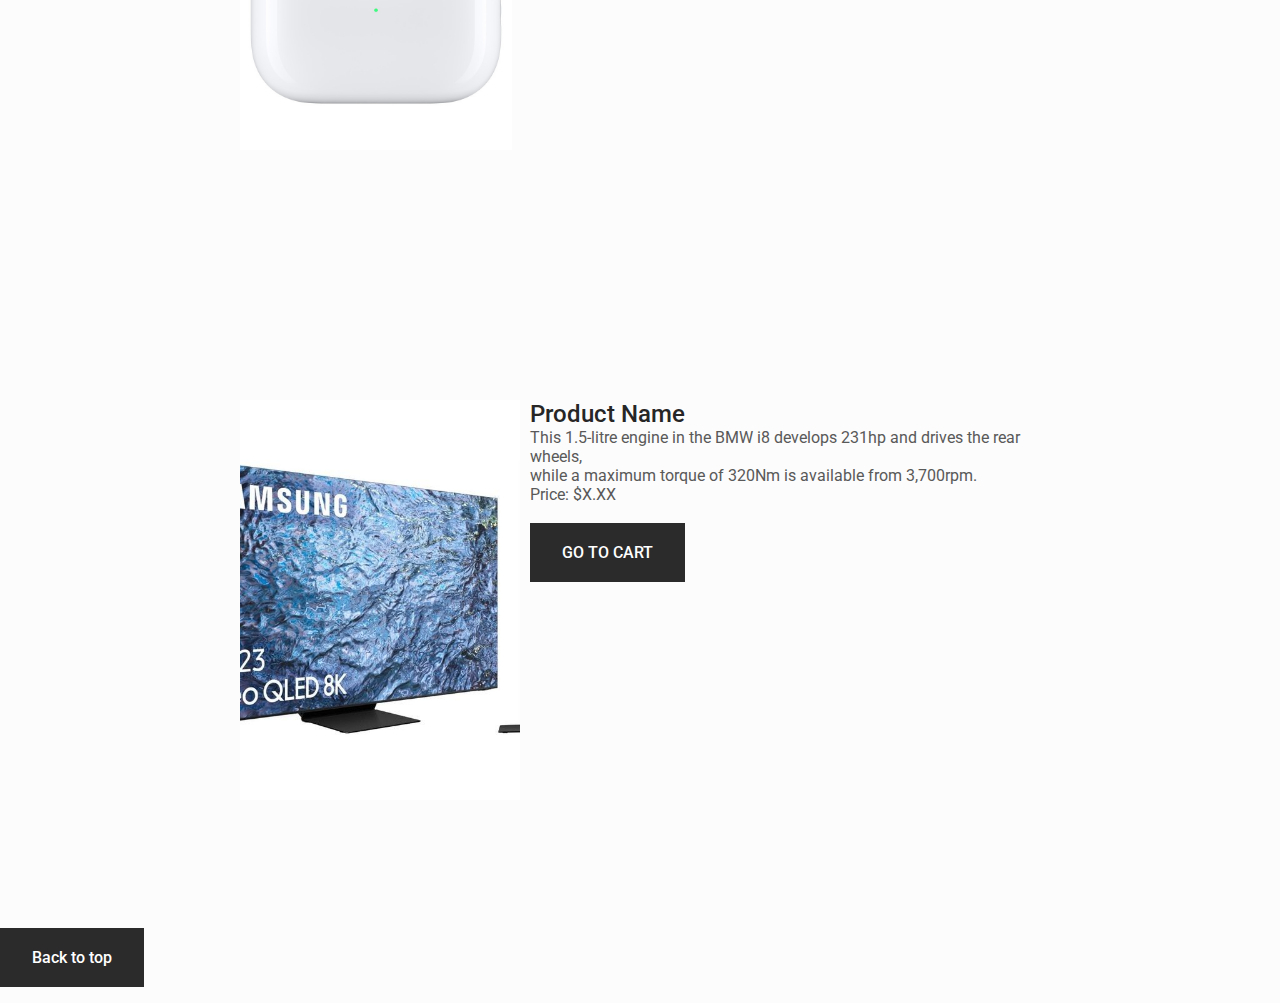
<file: responsive-ecommerce-website-main/elec.html>
<!DOCTYPE html>
<html>
  <head>
<link rel="stylesheet" href="assets/css/product.css">
<link rel="stylesheet" href="https://cdn.jsdelivr.net/npm/boxicons@latest/css/boxicons.min.css">
<link rel="stylesheet" href="assets/css/styles.css">
   
  </head>

  <body>
    <header class="header" id="header">
      <nav class="nav container">
          <a href="index.html" class="nav__logo">
              <i class='bx bx-shopping-bag'></i> ገበያ
          </a>

          <div class="nav__menu" id="nav-menu">
              <ul class="nav__list">
                  <li class="nav__item">
                      <a href="index.html" class="nav__link active-link">Home</a>
                  </li>
                
              </ul>

              <div class="nav__close" id="nav-close">
                  <i class='bx bx-x' ></i>
              </div>
          </div>

          <div class="nav__btns">
              <!-- Theme change button -->
           

           

              <div class="nav__toggle" id="nav-toggle">
                  <i class='bx bx-grid-alt' ></i>
              </div>
          </div>
      </nav>
  </header>
   <div class="container">
      <div class="product-display">
        <div class="product-image">
          <img src="assets/img/macair.jpg" alt="Product Image" />
        </div>
        <div class="product-details">
          <h2>MAC BOOK AIR 13</h2>
          <p>13.3-inch (diagonal) LED-backlit display with IPS technology; 2560x1600 native resolution at 227 pixels per inch with support for millions of colours</p>
          <br>
          <p>Price: $33350</p>
          <a href="cart.html"  class="button" >GO TO CART</a>
          <!-- Any other details you want to include about the product -->
      </div> 
      </div>
    </div>
    <div class="container">
      <div class="product-display">
        <div class="product-image">
          <img src="assets/img/phne.jpg" alt="Product Image" />
        </div>
        <div class="product-details">
          <h2>Audi Q5 </h2>
          <p >All come with a 2.0-liter turbocharged four-cylinder engine,
            <br>
            seven-speed dual-clutch automatic transmission and all-wheel drive.</p>
          <p>Price: $X.XX</p>
          <br>
          <a href="cart.html"  class="button" >GO TO CART</a>
          <!-- Any other details you want to include about the product -->
      </div> 
      </div>
    </div>
    <div class="container">
      <div class="product-display">
        <div class="product-image">
          <img src="assets/img/camera.jpg" alt="Product Image" />
        </div>
        <div class="product-details">
          <h2>Bentley Bentayga</h2>
          <p>The car was based upon the Volkswagen Group MLB platform,
            <br>
            powered by a 6.0 L W12 engine producing 600 hp (447 kW).</p>
          <p>Price: $X.XX</p>
          <br>
          <a href="cart.html"  class="button" >GO TO CART</a>
          <!-- Any other details you want to include about the product -->
      </div> 
      </div>
    </div>
    <div class="container">
      <div class="product-display">
        <div class="product-image">
          <img src="assets/img/airpod.png" alt="Product Image" />
        </div>
        <div class="product-details">
          <h2>Mercedes-Benz AMG GT</h2>
          <p>It achieves a staggering 720 horsepower and 590 lb-ft of torque,
            <BR>
            races from 0–60 in 3.1 seconds, and reaches 124 mph in fewer than 9 seconds**</p>
          <p>Price: $X.XX</p>
          <br>
          <a href="cart.html"  class="button" >GO TO CART</a>
          <!-- Any other details you want to include about the product -->
      </div> 
      </div>
    </div
     <div class="container">
      <div class="product-display">
        <div class="product-image">
          <img src="assets/img/tv.jpg" alt="Product Image" />
        </div>
        <div class="product-details">
          <h2>Product Name</h2>
          <p>This 1.5-litre engine in the BMW i8 develops 231hp and drives the rear wheels, 
            <br>
            while a maximum torque of 320Nm is available from 3,700rpm.  </p>
           
          <p>Price: $X.XX</p>
          <br>
          <a href="cart.html"  class="button" >GO TO CART</a>
          <!-- Any other details you want to include about the product -->
      </div> 
      </div>
    </div>
    <footer class="footer section">
  <a href="#top"  class="button" >Back to top</a>
  </footer>
</file>
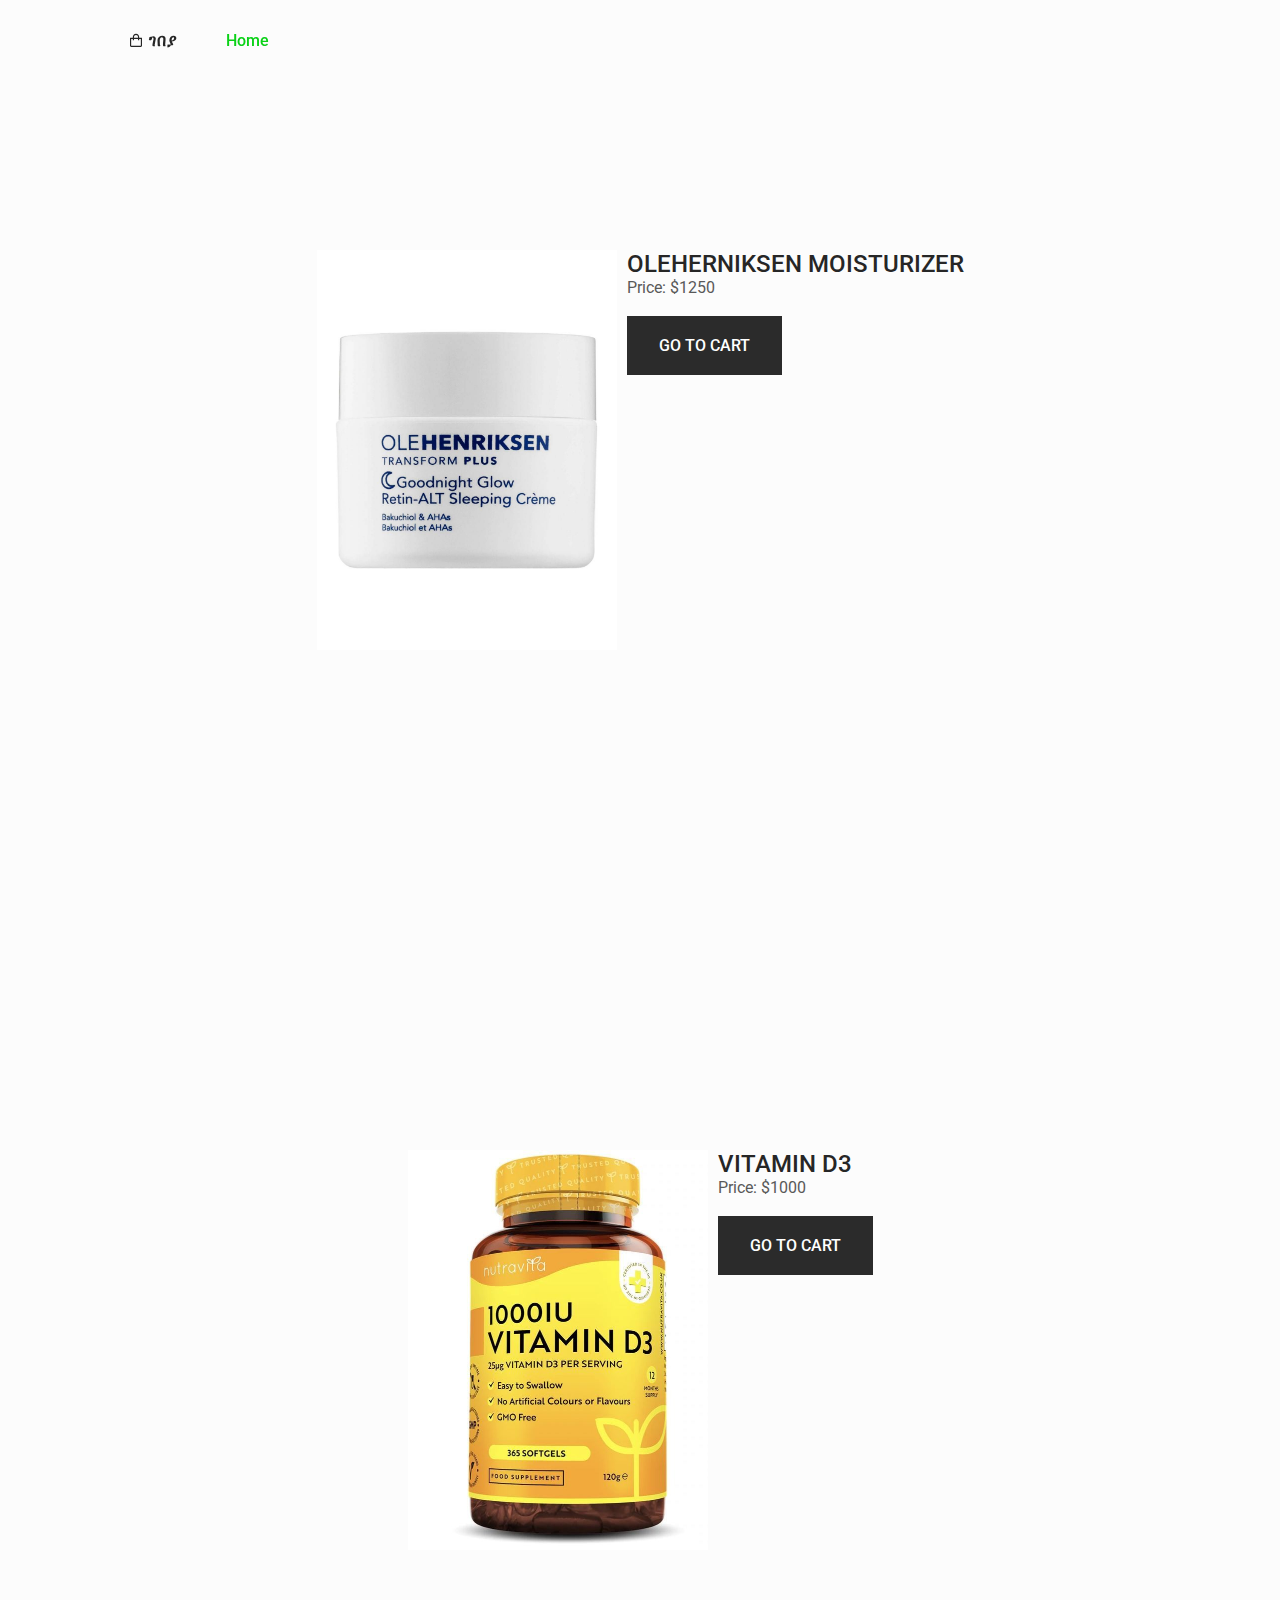
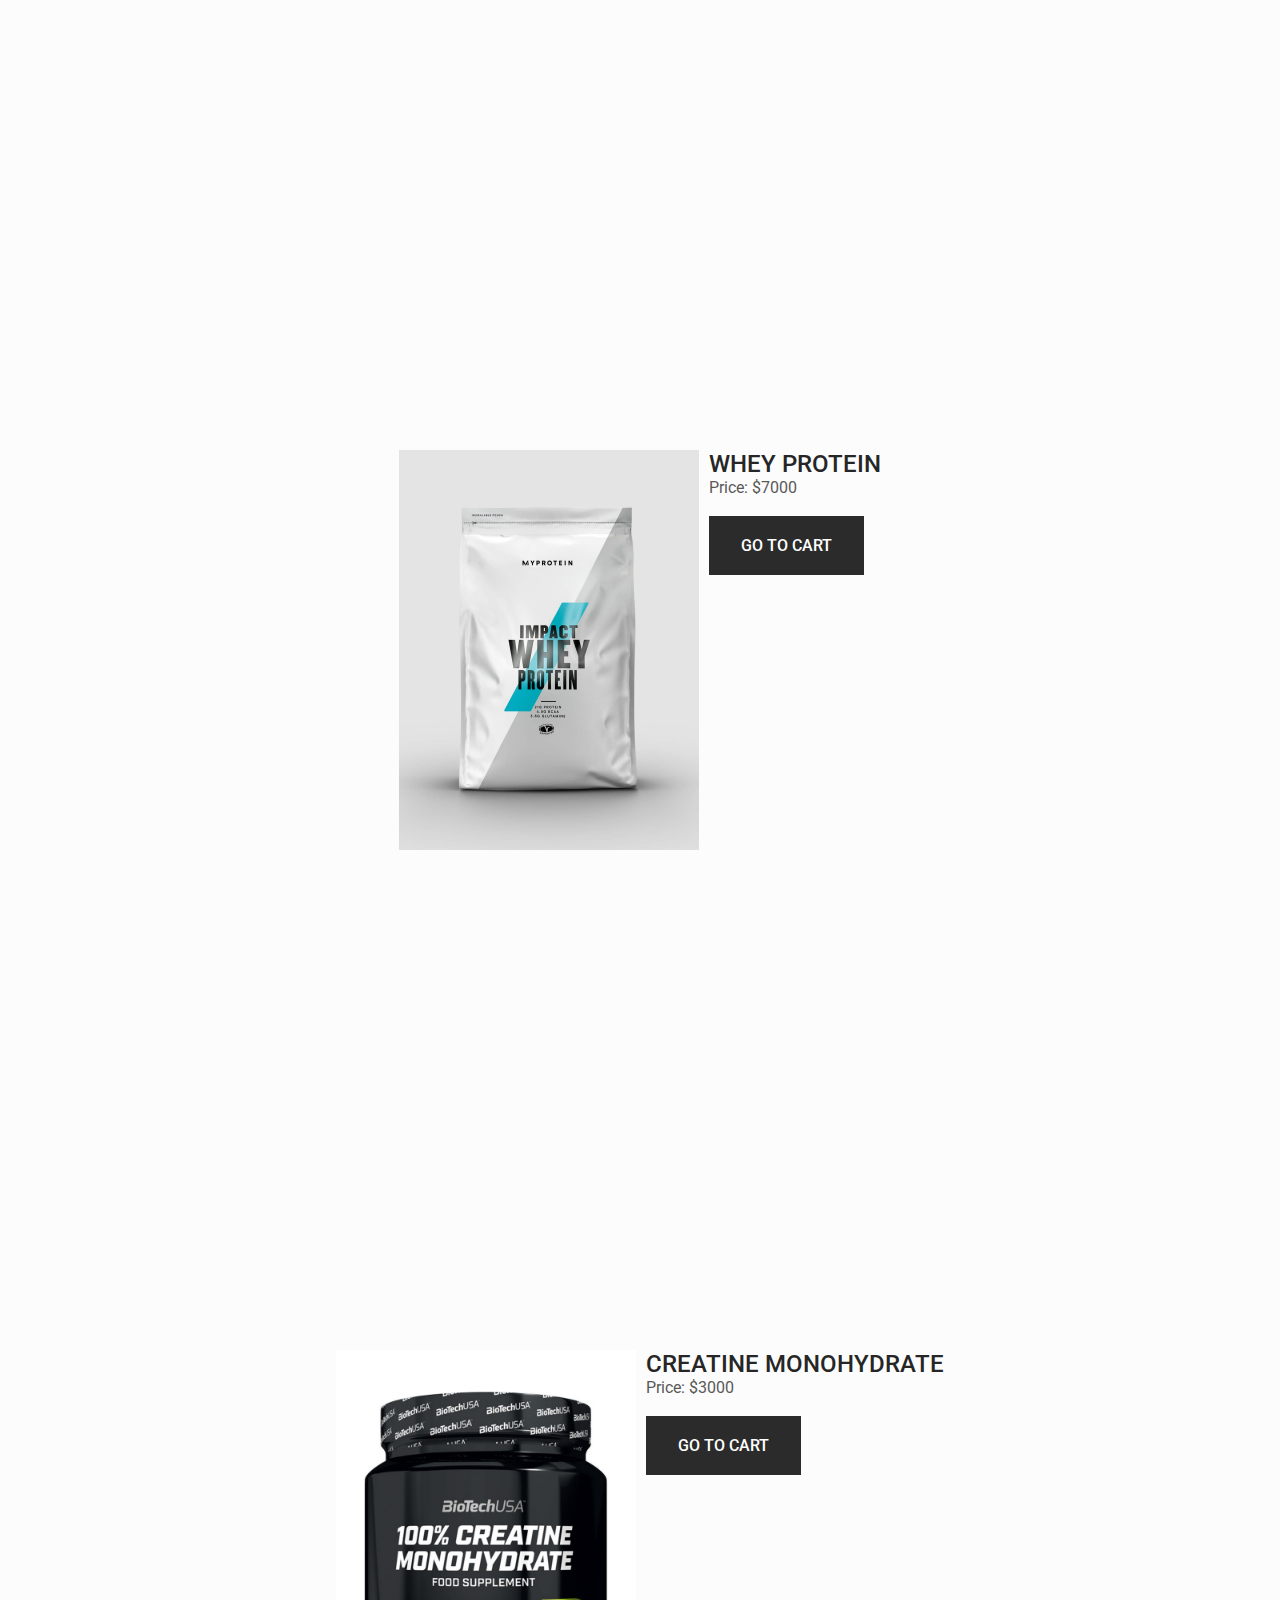
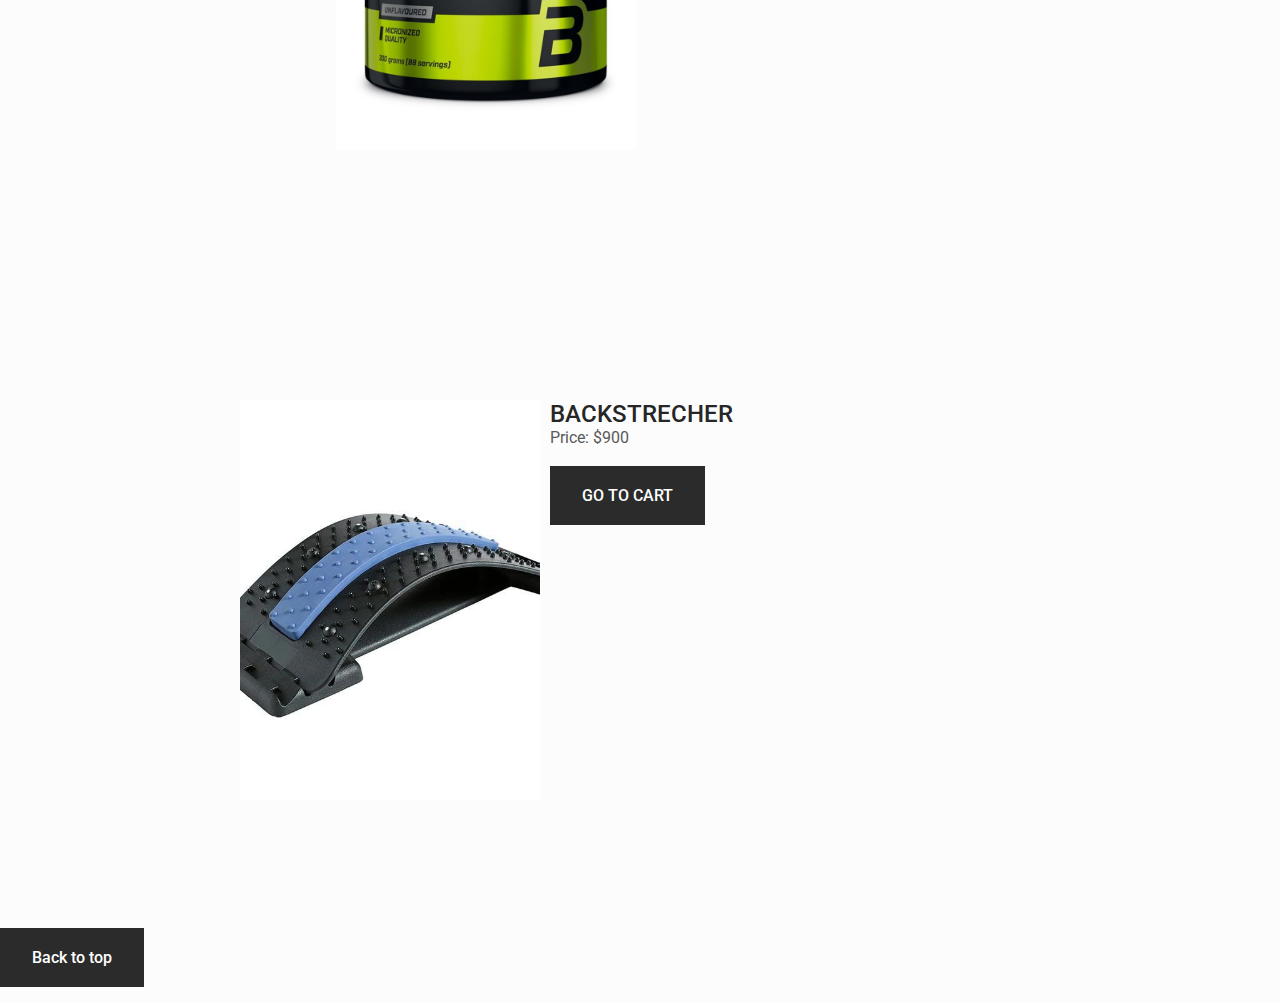
<file: responsive-ecommerce-website-main/health.html>
<!DOCTYPE html>
<html>
  <head>
<link rel="stylesheet" href="assets/css/product.css">
<link rel="stylesheet" href="https://cdn.jsdelivr.net/npm/boxicons@latest/css/boxicons.min.css">
<link rel="stylesheet" href="assets/css/styles.css">
   
  </head>

  <body>
    <header class="header" id="header">
      <nav class="nav container">
          <a href="index.html" class="nav__logo">
              <i class='bx bx-shopping-bag'></i> ገበያ
          </a>

          <div class="nav__menu" id="nav-menu">
              <ul class="nav__list">
                  <li class="nav__item">
                      <a href="index.html" class="nav__link active-link">Home</a>
                  </li>
                
              </ul>

              <div class="nav__close" id="nav-close">
                  <i class='bx bx-x' ></i>
              </div>
          </div>

          <div class="nav__btns">
              <!-- Theme change button -->
           

           

              <div class="nav__toggle" id="nav-toggle">
                  <i class='bx bx-grid-alt' ></i>
              </div>
          </div>
      </nav>
  </header>
   <div class="container">
      <div class="product-display">
        <div class="product-image">
          <img src="assets/img/moist.jpg" alt="Product Image" />
        </div>
        <div class="product-details">
          <h2>OLEHERNIKSEN MOISTURIZER</h2>
          
          <p>Price: $1250</p>
          <br>
          <a href="cart.html"  class="button" >GO TO CART</a>
          <!-- Any other details you want to include about the product -->
      </div> 
      </div>
    </div>
    <div class="container">
      <div class="product-display">
        <div class="product-image">
          <img src="assets/img/vitamin.jpg" alt="Product Image" />
        </div>
        <div class="product-details">
          <h2>VITAMIN D3</h2>
         
          <p>Price: $1000</p>
          <br>
          <a href="cart.html"  class="button" >GO TO CART</a>
          <!-- Any other details you want to include about the product -->
      </div> 
      </div>
    </div>
    <div class="container">
      <div class="product-display">
        <div class="product-image">
          <img src="assets/img/Impact Whey Protein.jpg" alt="Product Image" />
        </div>
        <div class="product-details">
          <h2>WHEY PROTEIN</h2>
        
          <p>Price: $7000</p>
          <br>
          <a href="cart.html"  class="button" >GO TO CART</a>
          <!-- Any other details you want to include about the product -->
      </div> 
      </div>
    </div>
    <div class="container">
      <div class="product-display">
        <div class="product-image">
          <img src="assets/img/creatien.jpg" alt="Product Image" />
        </div>
        <div class="product-details">
          <h2>CREATINE MONOHYDRATE</h2>
          
          <p>Price: $3000</p>
          <br>
          <a href="cart.html"  class="button" >GO TO CART</a>
          <!-- Any other details you want to include about the product -->
      </div> 
      </div>
    </div
     <div class="container">
      <div class="product-display">
        <div class="product-image">
          <img src="assets/img/backstretch.jpg" alt="Product Image" />
        </div>
        <div class="product-details">
          <h2>BACKSTRECHER</h2>
         
          <p>Price: $900</p>
          <br>
          <a href="cart.html"  class="button" >GO TO CART</a>
          <!-- Any other details you want to include about the product -->
      </div> 
      </div>
    </div>
    <footer class="footer section">
  <a href="#top"  class="button" >Back to top</a>
  </footer>
</file>
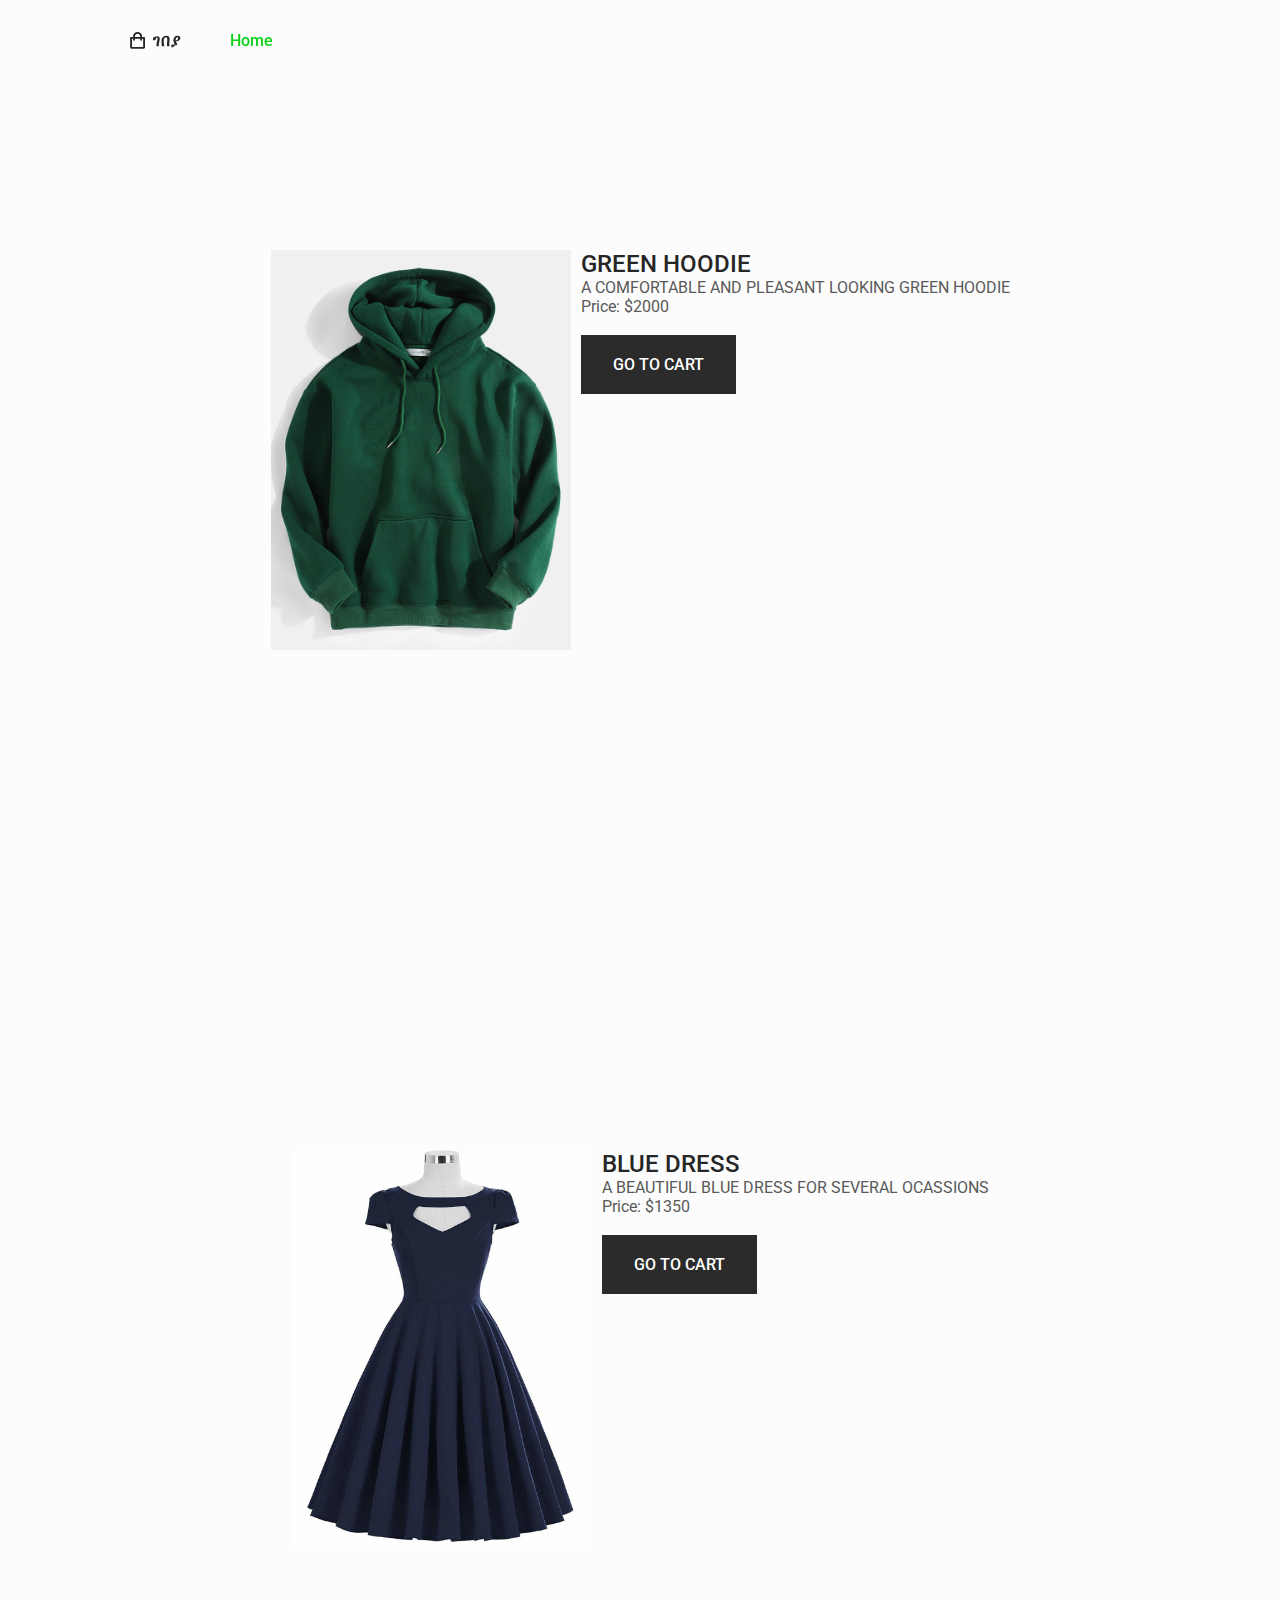
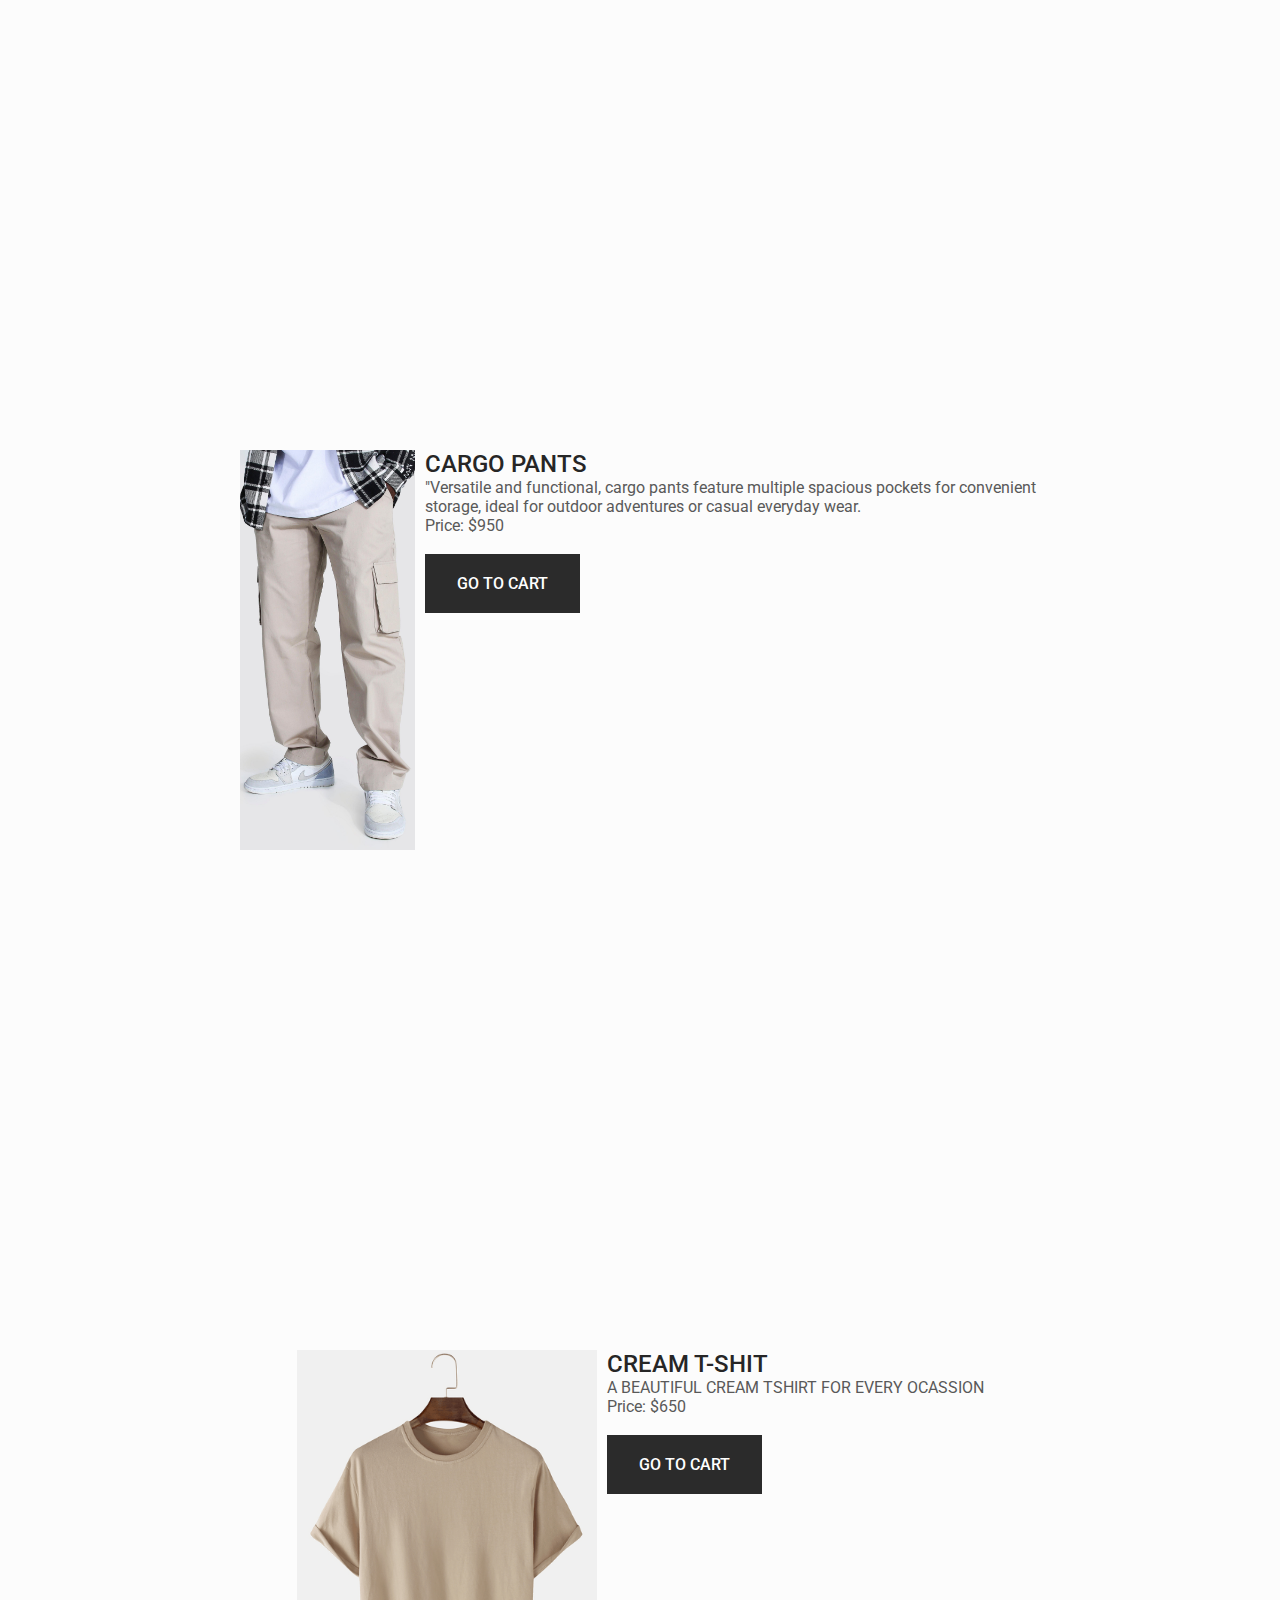
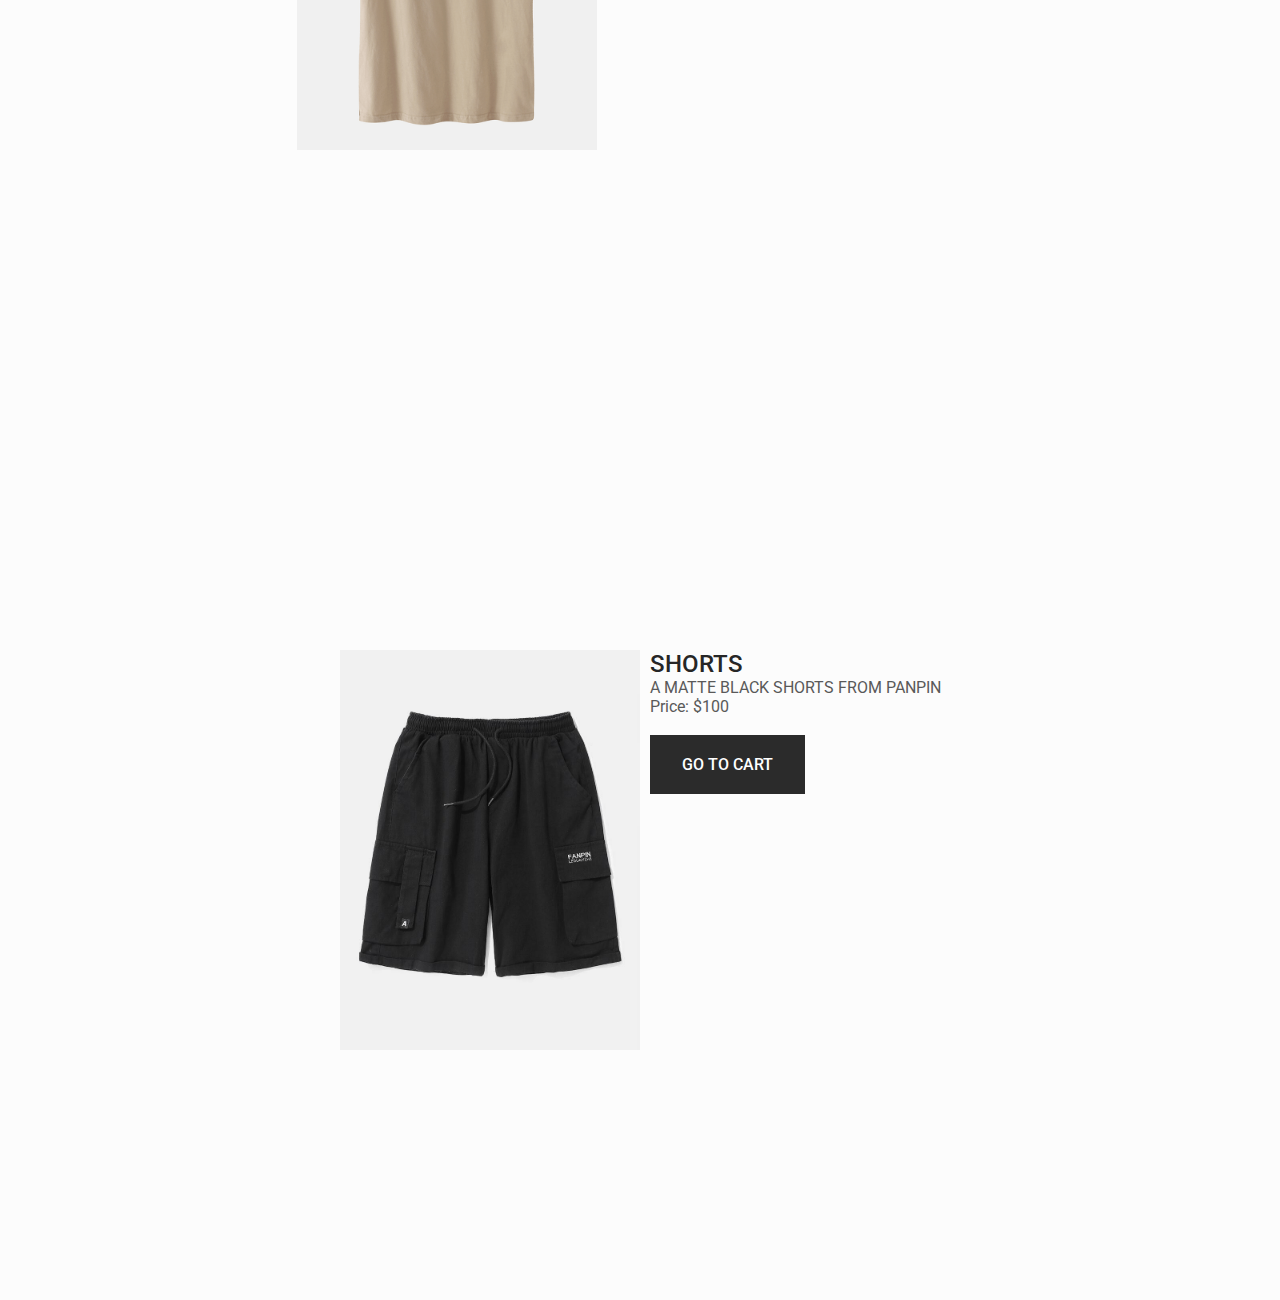
<file: responsive-ecommerce-website-main/product.html>
<!DOCTYPE html>
<html>
  <head>
<link rel="stylesheet" href="assets/css/product.css">
<link rel="stylesheet" href="assets/css/styles.css">
<link rel="stylesheet" href="https://cdn.jsdelivr.net/npm/boxicons@latest/css/boxicons.min.css">
  </head>

  <body>
    <header class="header" id="header">
      <nav class="nav container">
          <a href="index.html" class="nav__logo">
              <i class='bx bx-shopping-bag nav__logo-icon'></i> ገበያ
          </a>

          <div class="nav__menu" id="nav-menu">
              <ul class="nav__list">
                  <li class="nav__item">
                      <a href="index.html" class="nav__link active-link">Home</a>
                  </li>
                
              </ul>

              <div class="nav__close" id="nav-close">
                  <i class='bx bx-x' ></i>
              </div>
          </div>

          <div class="nav__btns">
              <!-- Theme change button -->
             

             

              <div class="nav__toggle" id="nav-toggle">
                  <i class='bx bx-grid-alt' ></i>
              </div>
          </div>
      </nav>
  </header>
   <div class="container">
      <div class="product-display">
        <div class="product-image">
          <img src="assets/img/hoodie.png" alt="Product Image" />
        </div>
        <div class="product-details">
          <h2>GREEN HOODIE</h2>
          <p>A COMFORTABLE AND PLEASANT LOOKING GREEN HOODIE</p>
          <p>Price: $2000</p>
          <br>
          <a href="cart.html"  class="button" >GO TO CART</a>
          <!-- Any other details you want to include about the product -->
      </div> 
      </div>
    </div>
    <div class="container">
      <div class="product-display">
        <div class="product-image">
          <img src="assets/img/dress.jpg" alt="Product Image" />
        </div>
        <div class="product-details">
          <h2>BLUE DRESS</h2>
          <p>A BEAUTIFUL BLUE DRESS FOR SEVERAL OCASSIONS</p>
          <p>Price: $1350</p>
          <br>
          <a href="cart.html"  class="button" >GO TO CART</a>
          <!-- Any other details you want to include about the product -->
      </div> 
      </div>
    </div>
    <div class="container">
      <div class="product-display">
        <div class="product-image">
          <img src="assets/img/pants.jpg" alt="Product Image" />
        </div>
        <div class="product-details">
          <h2>CARGO PANTS</h2>
          <p>"Versatile and functional, cargo pants feature multiple spacious pockets for convenient storage, ideal for outdoor adventures or casual everyday wear.</p>
          <p>Price: $950</p>
          <br>
          <a href="cart.html"  class="button" >GO TO CART</a>
          <!-- Any other details you want to include about the product -->
      </div> 
      </div>
    </div>
    <div class="container">
      <div class="product-display">
        <div class="product-image">
          <img src="assets/img/tshit.png" alt="Product Image" />
        </div>
        <div class="product-details">
          <h2>CREAM T-SHIT</h2>
          <p>A BEAUTIFUL CREAM TSHIRT FOR EVERY OCASSION</p>
          <p>Price: $650</p>
          <br>
          <a href="cart.html"  class="button" >GO TO CART</a>
          <!-- Any other details you want to include about the product -->
      </div> 
      </div>
    </div>
     <div class="container">
      <div class="product-display">
        <div class="product-image">
          <img src="assets/img/short.jpg" alt="Product Image" />
        </div>
        <div class="product-details">
          <h2>SHORTS</h2>
          <p>A MATTE BLACK SHORTS FROM PANPIN</p>
          <p>Price: $100</p>
          <br>
          <a href="cart.html"  class="button" >GO TO CART</a>
          <!-- Any other details you want to include about the product -->
      </div> 
      </div>
    </div>
</file>
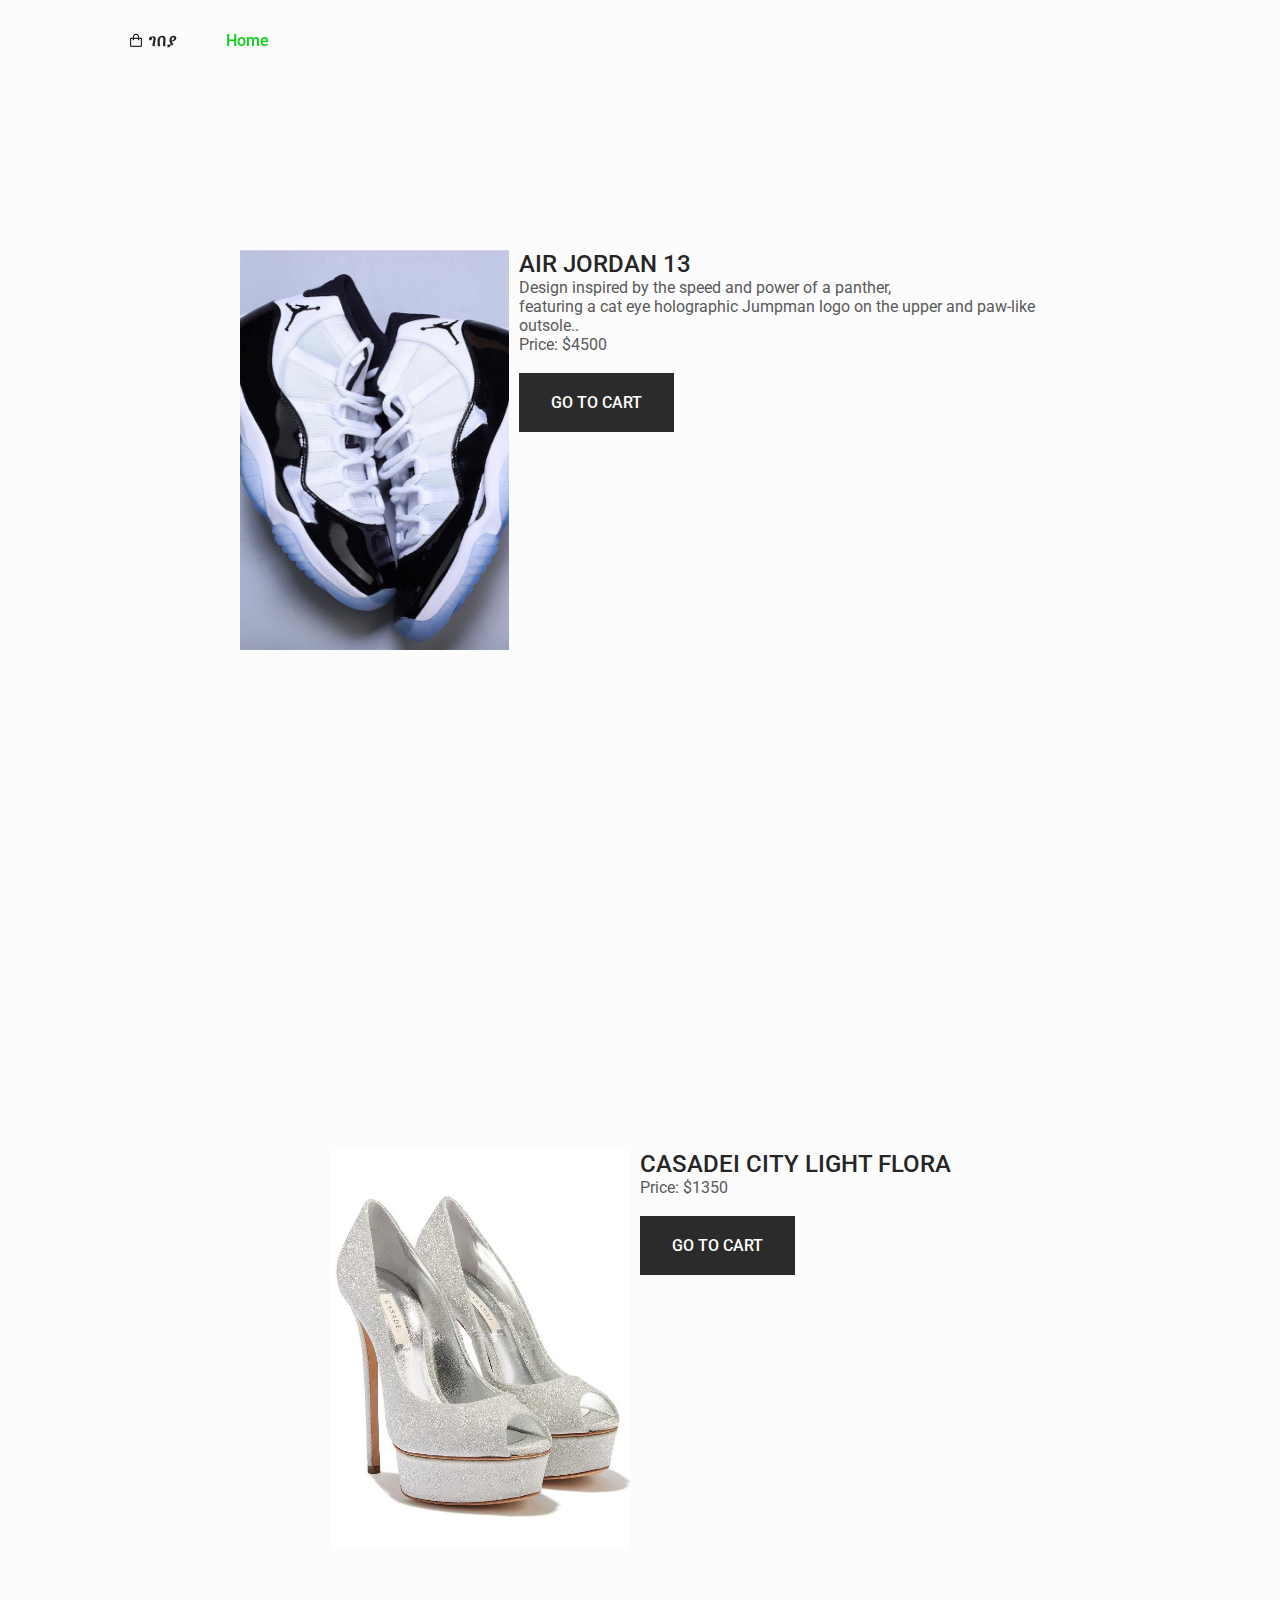
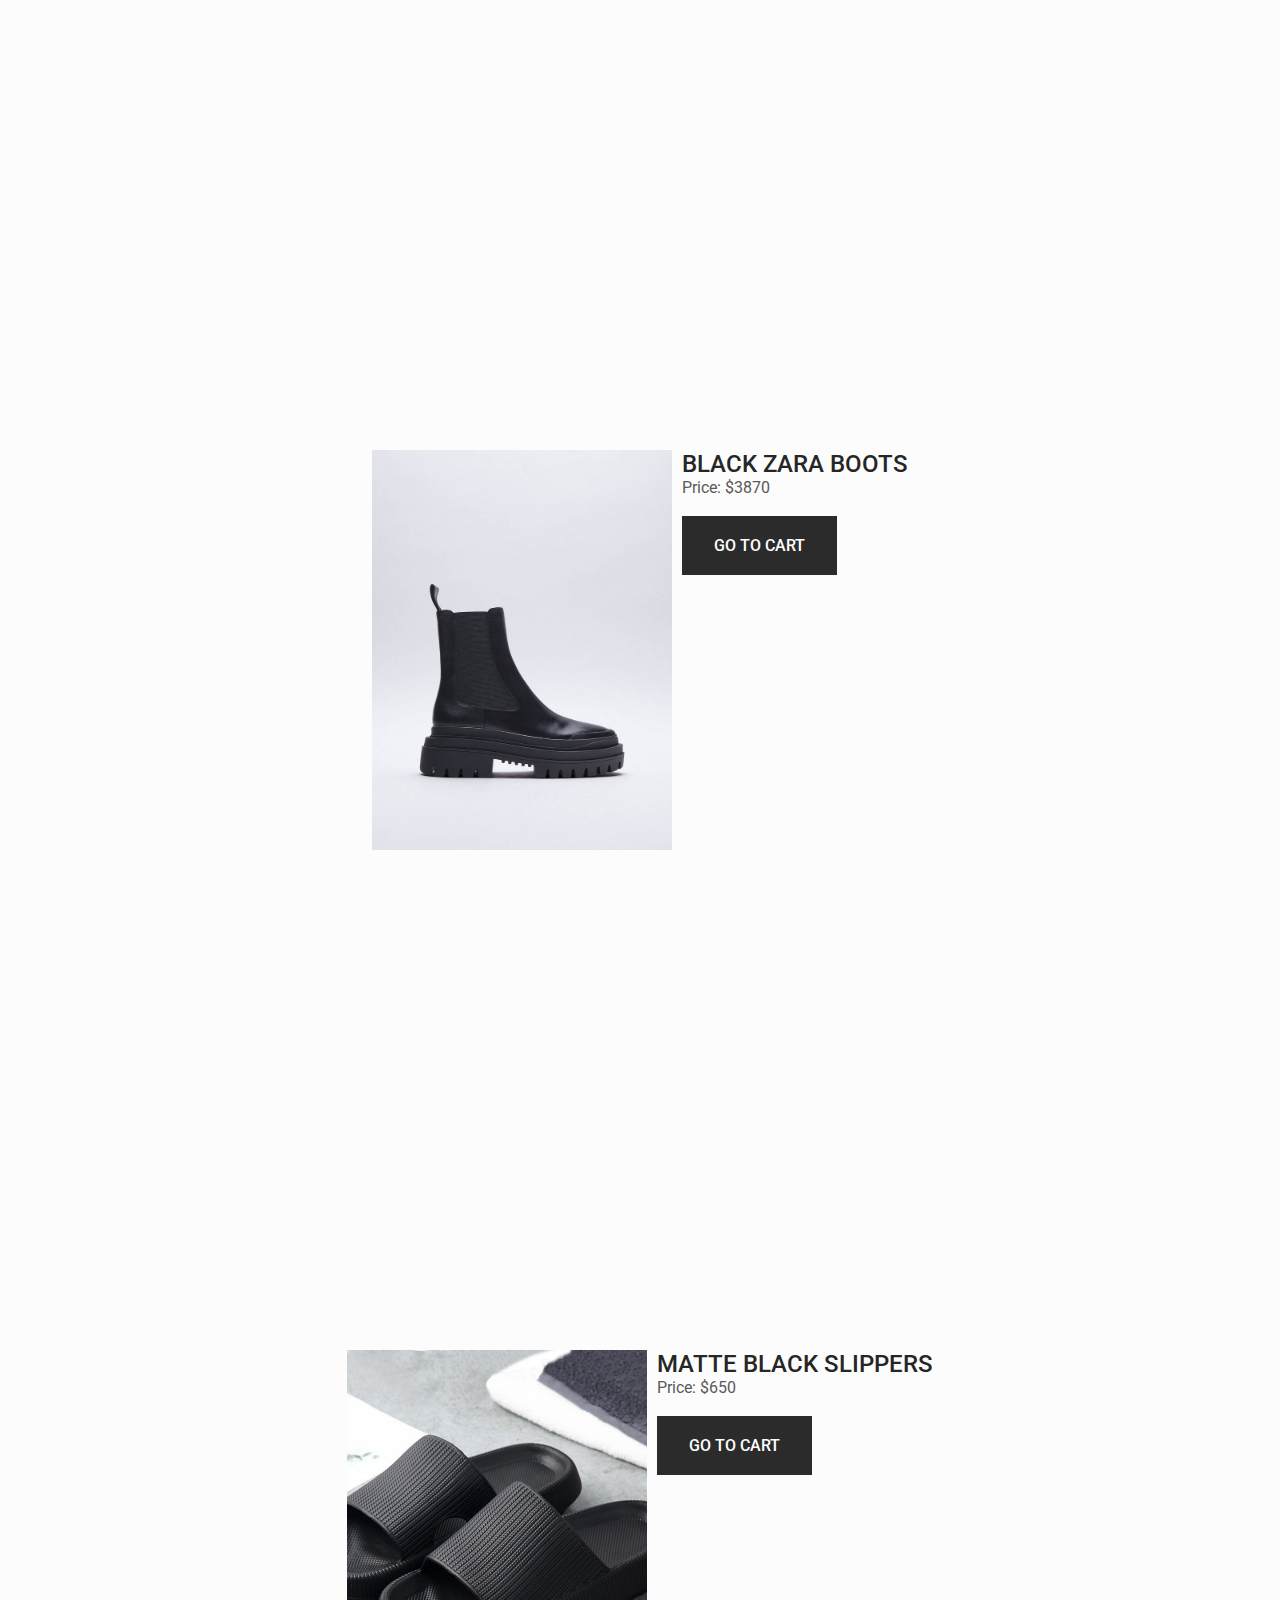
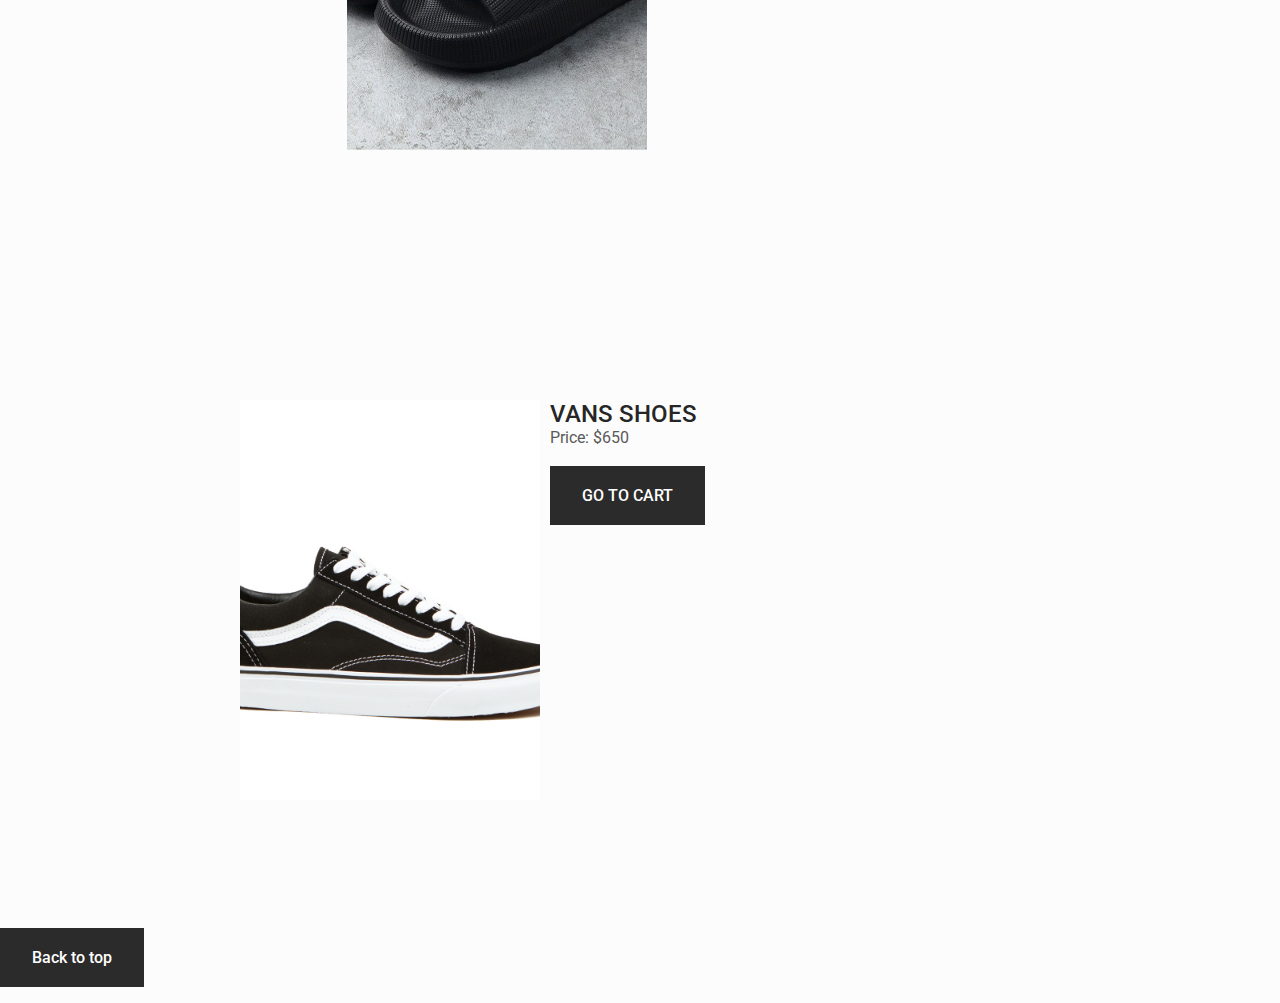
<file: responsive-ecommerce-website-main/shoe.html>
<!DOCTYPE html>
<html>
  <head>
<link rel="stylesheet" href="assets/css/product.css">
<link rel="stylesheet" href="https://cdn.jsdelivr.net/npm/boxicons@latest/css/boxicons.min.css">
<link rel="stylesheet" href="assets/css/styles.css">
   
  </head>

  <body>
    <header class="header" id="header">
      <nav class="nav container">
          <a href="index.html" class="nav__logo">
              <i class='bx bx-shopping-bag'></i> ገበያ
          </a>

          <div class="nav__menu" id="nav-menu">
              <ul class="nav__list">
                  <li class="nav__item">
                      <a href="index.html" class="nav__link active-link">Home</a>
                  </li>
                
              </ul>

              <div class="nav__close" id="nav-close">
                  <i class='bx bx-x' ></i>
              </div>
          </div>

          <div class="nav__btns">
              <!-- Theme change button -->
           

           

              <div class="nav__toggle" id="nav-toggle">
                  <i class='bx bx-grid-alt' ></i>
              </div>
          </div>
      </nav>
  </header>
   <div class="container">
      <div class="product-display">
        <div class="product-image">
          <img src="assets/img/jordan.jpg" alt="Product Image" />
        </div>
        <div class="product-details">
          <h2>AIR JORDAN 13</h2>
          <p>Design inspired by the speed and power of a panther, <br>featuring a cat eye holographic Jumpman logo on the upper and paw-like outsole..</p>
          <p>Price: $4500</p>
          <br>
          <a href="cart.html"  class="button" >GO TO CART</a>
          <!-- Any other details you want to include about the product -->
      </div> 
      </div>
    </div>
    <div class="container">
      <div class="product-display">
        <div class="product-image">
          <img src="assets/img/Casadei.jpg" alt="Product Image" />
        </div>
        <div class="product-details">
          <h2>CASADEI CITY LIGHT FLORA</h2>
          
          <p>Price: $1350</p>
          <br>
          <a href="cart.html"  class="button" >GO TO CART</a>
          <!-- Any other details you want to include about the product -->
      </div> 
      </div>
    </div>
    <div class="container">
      <div class="product-display">
        <div class="product-image">
          <img src="assets/img/boots.jpg" alt="Product Image" />
        </div>
        <div class="product-details">
          <h2>BLACK ZARA BOOTS</h2>
         
          <p>Price: $3870</p>
          <br>
          <a href="cart.html"  class="button" >GO TO CART</a>
          <!-- Any other details you want to include about the product -->
      </div> 
      </div>
    </div>
    <div class="container">
      <div class="product-display">
        <div class="product-image">
          <img src="assets/img/slides.jpg" alt="Product Image" />
        </div>
        <div class="product-details">
          <h2>MATTE BLACK SLIPPERS</h2>
         
          <p>Price: $650</p>
          <br>
          <a href="cart.html"  class="button" >GO TO CART</a>
          <!-- Any other details you want to include about the product -->
      </div> 
      </div>
    </div
     <div class="container">
      <div class="product-display">
        <div class="product-image">
          <img src="assets/img/vans.png" alt="Product Image" />
        </div>
        <div class="product-details">
          <h2>VANS SHOES</h2>

           
          <p>Price: $650</p>
          <br>
          <a href="cart.html"  class="button" >GO TO CART</a>
          <!-- Any other details you want to include about the product -->
      </div> 
      </div>
    </div>
    <footer class="footer section">
  <a href="#top"  class="button" >Back to top</a>
  </footer>
</file>
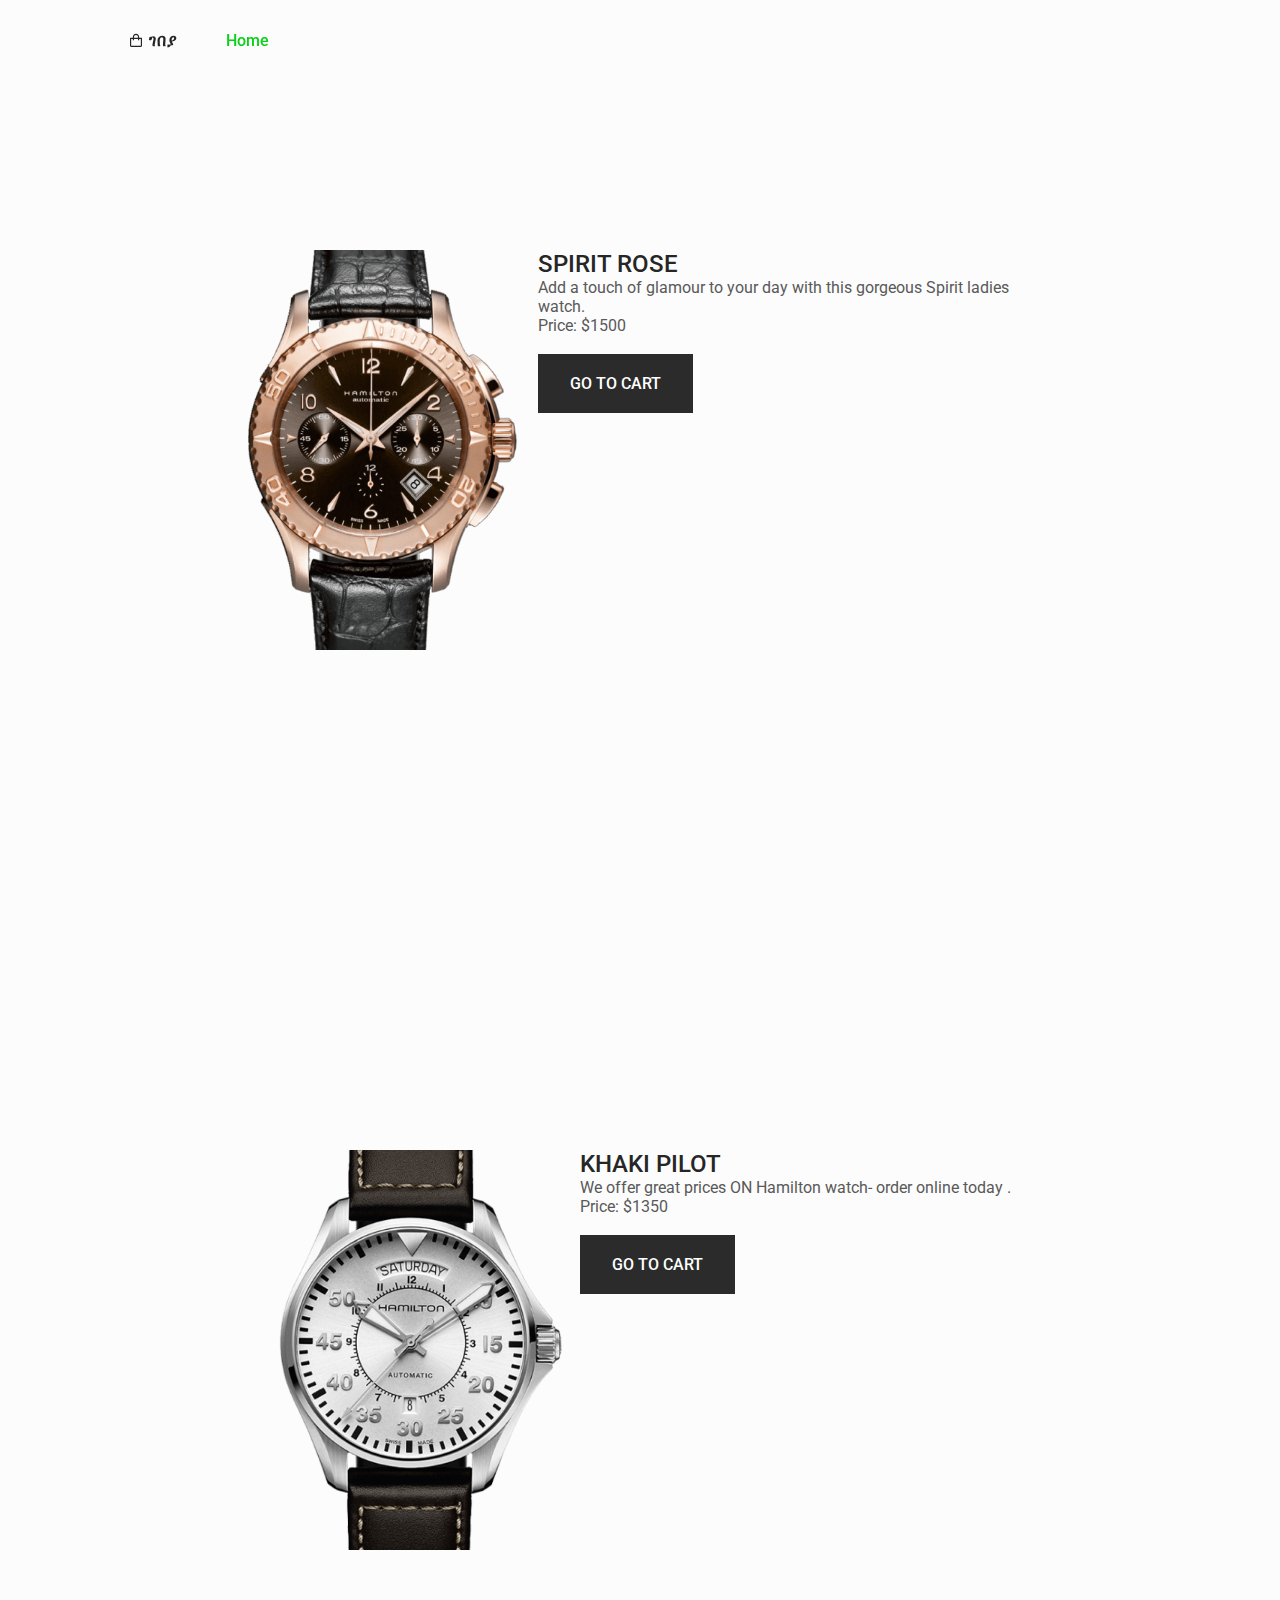
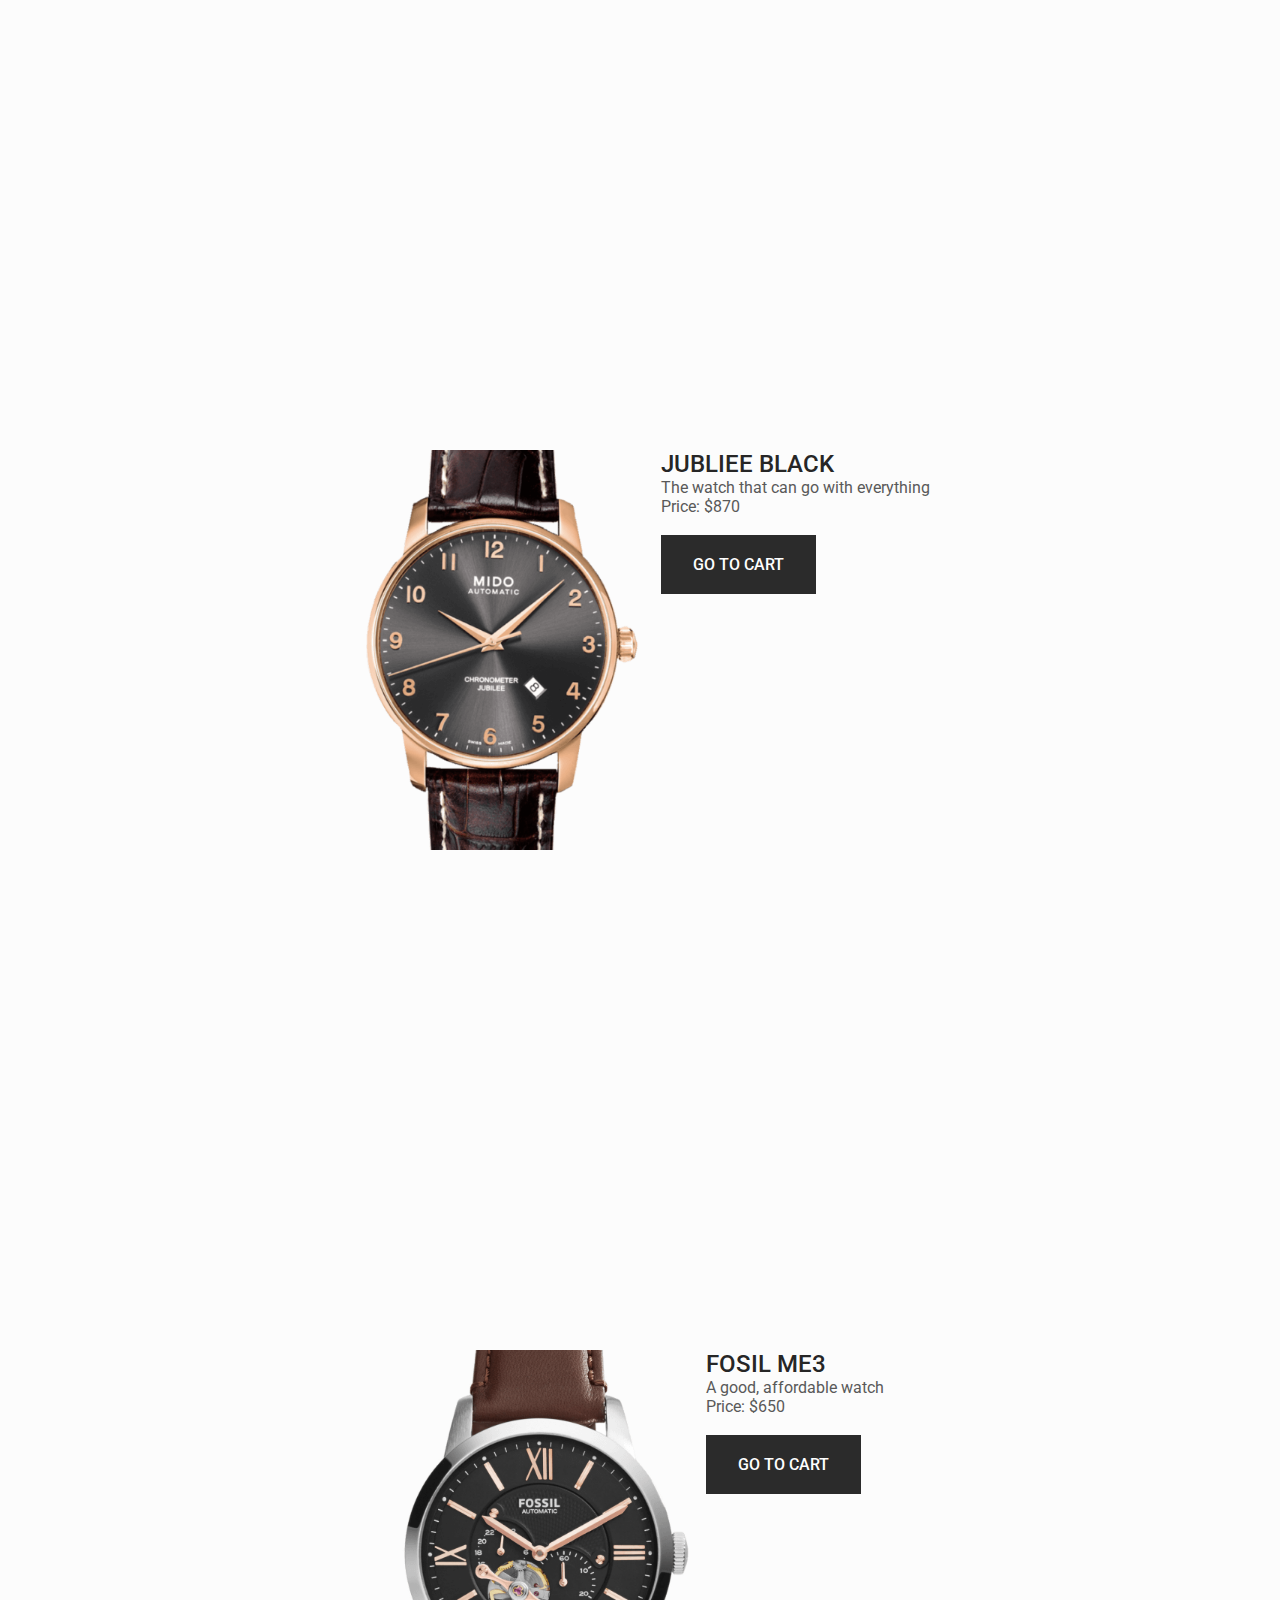
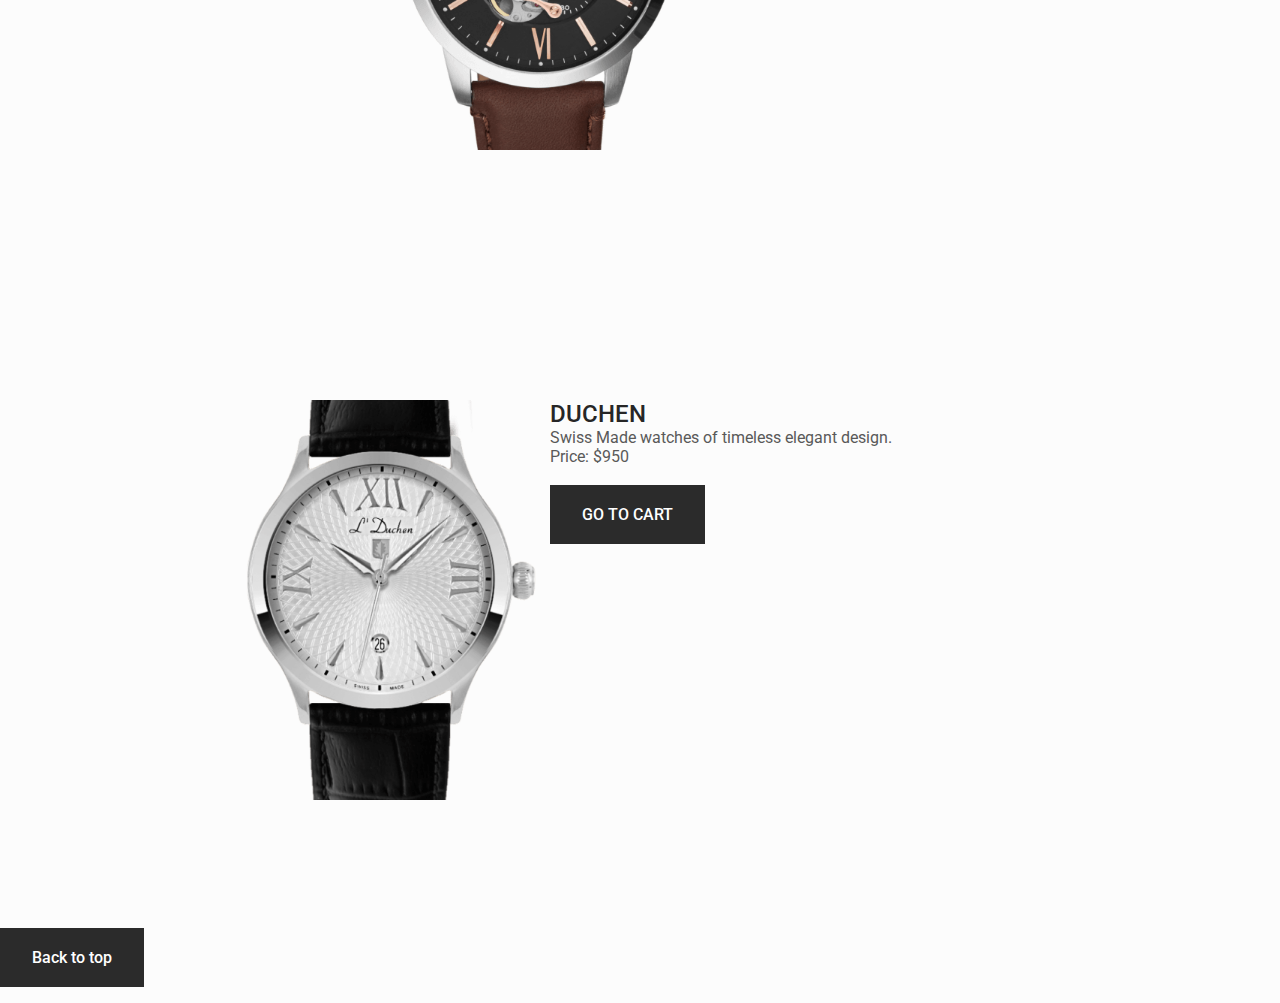
<file: responsive-ecommerce-website-main/watch.html>
<!DOCTYPE html>
<html>
  <head>
<link rel="stylesheet" href="assets/css/product.css">
<link rel="stylesheet" href="https://cdn.jsdelivr.net/npm/boxicons@latest/css/boxicons.min.css">
<link rel="stylesheet" href="assets/css/styles.css">
   
  </head>

  <body>
    <header class="header" id="header">
      <nav class="nav container">
          <a href="index.html" class="nav__logo">
              <i class='bx bx-shopping-bag'></i> ገበያ
          </a>

          <div class="nav__menu" id="nav-menu">
              <ul class="nav__list">
                  <li class="nav__item">
                      <a href="index.html" class="nav__link active-link">Home</a>
                  </li>
                
              </ul>

              <div class="nav__close" id="nav-close">
                  <i class='bx bx-x' ></i>
              </div>
          </div>

          <div class="nav__btns">
              <!-- Theme change button -->
           

           

              <div class="nav__toggle" id="nav-toggle">
                  <i class='bx bx-grid-alt' ></i>
              </div>
          </div>
      </nav>
  </header>
   <div class="container">
      <div class="product-display">
        <div class="product-image">
          <img src="assets/img/product1.png" alt="Product Image" />
        </div>
        <div class="product-details">
          <h2>SPIRIT ROSE</h2>
          <p>Add a touch of glamour to your day with this gorgeous Spirit ladies watch.</p>
          <p>Price: $1500</p>
          <br>
          <a href="cart.html"  class="button" >GO TO CART</a>
          <!-- Any other details you want to include about the product -->
      </div> 
      </div>
    </div>
    <div class="container">
      <div class="product-display">
        <div class="product-image">
          <img src="assets/img/product2.png" alt="Product Image" />
        </div>
        <div class="product-details">
          <h2>KHAKI PILOT</h2>
          <p >We offer great prices ON Hamilton watch- order online today .</p>
          <p>Price: $1350</p>
          <br>
          <a href="cart.html"  class="button" >GO TO CART</a>
          <!-- Any other details you want to include about the product -->
      </div> 
      </div>
    </div>
    <div class="container">
      <div class="product-display">
        <div class="product-image">
          <img src="assets/img/product3.png" alt="Product Image" />
        </div>
        <div class="product-details">
          <h2>JUBLIEE BLACK</h2>
          <p>The watch that can go with everything</p>
          <p>Price: $870</p>
          <br>
          <a href="cart.html"  class="button" >GO TO CART</a>
          <!-- Any other details you want to include about the product -->
      </div> 
      </div>
    </div>
    <div class="container">
      <div class="product-display">
        <div class="product-image">
          <img src="assets/img/product4.png" alt="Product Image" />
        </div>
        <div class="product-details">
          <h2>FOSIL ME3 </h2>
          <p>A good, affordable watch</p>
          <p>Price: $650</p>
          <br>
          <a href="cart.html"  class="button" >GO TO CART</a>
          <!-- Any other details you want to include about the product -->
      </div> 
      </div>
    </div
     <div class="container">
      <div class="product-display">
        <div class="product-image">
          <img src="assets/img/product5.png" alt="Product Image" />
        </div>
        <div class="product-details">
          <h2>DUCHEN</h2>
          <p>Swiss Made watches of timeless elegant design.</p>
           
          <p>Price: $950</p>
          <br>
          <a href="cart.html"  class="button" >GO TO CART</a>
          <!-- Any other details you want to include about the product -->
      </div> 
      </div>
    </div>
    <footer class="footer section">
  <a href="#top"  class="button" >Back to top</a>
  </footer>
</file>
<file: responsive-ecommerce-website-main/assets/css/styles.css>
/*=============== GOOGLE FONTS ===============*/
@import url("https://fonts.googleapis.com/css2?family=Roboto:wght@400;500;700&display=swap");

/*=============== VARIABLES CSS ===============*/
:root {
  --header-height: 3.5rem;

  /*========== Colors ==========*/
  --first-color: hsl(124, 91%, 43%);
  --button-color: hsl(0, 0%, 17%);
  --button-color-alt: hsl(0, 0%, 21%);
  --title-color: hsl(0, 0%, 15%);
  --text-color: hsl(0, 0%, 35%);
  --text-color-light: hsl(0, 0%, 55%);
  --body-color: hsl(0, 0%, 99%);
  --container-color: #fff;
  --border-color: hsl(0, 0%, 94%);

  /*========== Font and typography ==========*/
  --body-font: 'Roboto', sans-serif;
  --biggest-font-size: 2rem;
  --h1-font-size: 1.5rem;
  --h2-font-size: 1.25rem;
  --h3-font-size: 1rem;
  --normal-font-size: .938rem;
  --small-font-size: .813rem;
  --smaller-font-size: .75rem;

  /*========== Font weight ==========*/
  --font-medium: 500;
  --font-bold: 700;

  /*========== Margenes Bottom ==========*/
  --mb-0-5: .5rem;
  --mb-0-75: .75rem;
  --mb-1: 1rem;
  --mb-1-5: 1.5rem;
  --mb-2: 2rem;
  --mb-2-5: 2.5rem;
  --mb-3: 3rem;

  /*========== z index ==========*/
  --z-tooltip: 10;
  --z-fixed: 100;
}

@media screen and (min-width: 968px) {
  :root {
    --biggest-font-size: 2.5rem;
    --h1-font-size: 2.25rem;
    --h2-font-size: 1.5rem;
    --h3-font-size: 1.25rem;
    --normal-font-size: 1rem;
    --small-font-size: .875rem;
    --smaller-font-size: .813rem;
  }
}

/*=============== BASE ===============*/
* {
  box-sizing: border-box;
  padding: 0;
  margin: 0;
}

html {
  scroll-behavior: smooth;
}

body,
button,
input {
  font-family: var(--body-font);
  font-size: var(--normal-font-size);
}

body {
  margin: 0;
  background-color: var(--body-color);
  color: var(--text-color);
  /*For animation dark mode*/
  transition: .4s;
}

h1, h2, h3, h4 {
  color: var(--title-color);
  font-weight: var(--font-medium);
}

ul {
  list-style: none;
}

a {
  text-decoration: none;
}

img {
  max-width: 100%;
  height: auto;
}

button {
  cursor: pointer;
  border: none;
  outline: none;
}

/*=============== THEME ===============*/
/*========== Variables Dark theme ==========*/
body.dark-theme {
  --first-color: hsl(31, 76%, 74%);
  --button-color: hsl(0, 0%, 24%);
  --button-color-alt: hsl(0, 0%, 28%);
  --title-color: hsl(0, 0%, 95%);
  --text-color: hsl(0, 0%, 75%);
  --body-color: hsl(0, 0%, 12%);
  --container-color: hsl(0, 0%, 16%);
  --border-color: hsl(0, 0%, 20%);
}


/*========== Button Dark/Light ==========*/
.change-theme {
  color: var(--title-color);
  font-size: 1.25rem;
  cursor: pointer;
}

/*========== 
    Color changes in some parts of 
    the website, in dark theme 
==========*/
.dark-theme .change-theme,
.dark-theme .nav__toggle,
.dark-theme .nav__shop,
.dark-theme .button--gray {
  color: hsl(0, 0%, 15%);
}

.dark-theme .scroll-header {
  box-shadow: 0 1px 4px hsla(0, 0%, 4%, .3);
}

.scroll-header .change-theme,
.scroll-header .nav__toggle,
.scroll-header .nav__shop {
  color: var(--title-color);
}

.dark-theme::-webkit-scrollbar {
  background: hsl(0, 0%, 30%);
}

/*=============== REUSABLE CSS CLASSES ===============*/
.container {
  max-width: 1024px;
  margin-left: var(--mb-1-5);
  margin-right: var(--mb-1-5);
}

.grid {
  display: grid;
}

.main {
  overflow: hidden;
}

.section {
  padding: 6.5rem 0 1rem;
}

.section__title {
  position: relative;
  font-size: var(--h3-font-size);
  margin-bottom: var(--mb-3);
  text-transform: uppercase;
  letter-spacing: 2px;
  text-align: center;
}
.visit{
  position: relative;
  font-size: var(--h3-font-size);
  margin-bottom: var(--mb-3);
  text-transform: uppercase;
  letter-spacing: 2px;
  text-align: center;
}
.section__title::before {
  content: '';
  position: absolute;
  top: -1rem;
  left: 0;
  right: 0;
  margin: 0 auto;
  width: 67px;
  height: 1px;
  background-color: var(--first-color);
}

/*=============== HEADER & NAV ===============*/
.header {
  width: 100%;
  background: transparent;
  position: fixed;
  top: 0;
  left: 0;
  z-index: var(--z-fixed);
  /*For animation dark mode*/
  transition: .4s;
}

.nav {
  height: var(--header-height);
  display: flex;
  justify-content: space-between;
  align-items: center;
}

.nav__logo, 
.nav__toggle, 
.nav__shop, 
.nav__close {
  color: var(--title-color);
}

.nav__logo {
  text-transform: uppercase;
  font-weight: var(--font-bold);
  letter-spacing: 1px;
  display: inline-flex;
  align-items: center;
  column-gap: .25rem;
}

.nav__logo-icon {
  font-size: 1.25rem;
}

.nav__btns {
  display: flex;
  align-items: center;
  column-gap: 1rem;
}

.nav__toggle, 
.nav__shop {
  font-size: 1.25rem;
  cursor: pointer;
}

@media screen and (max-width: 767px) {
  .nav__menu {
    position: fixed;
    background-color: var(--body-color);
    top: 0;
    right: -100%;
    width: 100%;
    height: 100%;
    padding: 6rem 2rem 3.5rem;
    transition: .3s;
  }
}

.nav__list {
  display: flex;
  flex-direction: column;
  align-items: center;
  row-gap: 2rem;
}

.nav__link {
  color: var(--title-color);
  font-weight: var(--font-medium);
  text-transform: uppercase;
  font-size: var(--h2-font-size);
  transition: .3s;
}

.nav__link:hover {
  color: var(--first-color);
}

.nav__close {
  font-size: 2rem;
  position: absolute;
  top: .9rem;
  right: 1.25rem;
  cursor: pointer;
}

/* Show menu */
.show-menu {
  right: 0;
}

/* Change background header */
.scroll-header {
  background-color: var(--body-color);
  box-shadow: 0 1px 4px hsla(0, 4%, 15%, .10);
}

/* Active link */
.active-link {
  color: var(--first-color);
}

/*=============== HOME ===============*/
.home__container {
  position: relative;
  row-gap: 2.5rem;
}

.home__img {
  width: 240px;
}

.home__img-bg {
  background-color:white;
  width: 58px;
  height: 430px;
  padding-bottom: 5rem;
  display: flex;
  justify-content: center;
  align-items: flex-end;
  justify-self: flex-end;
  transform: translateX(1.5rem);
}

.home__social {
  position: absolute;
  top: 35%;
  left: -5rem;
  transform: rotate(-90deg);
  display: flex;
  column-gap: 1rem;
}

.home__social-link {
  font-size: var(--smaller-font-size);
  color: var(--text-color-light);
  transition: .3s;
}

.home__social-link:hover {
  color: var(--title-color);
}

.home__title {
  font-size: var(--biggest-font-size);
  font-weight: var(--font-bold);
  margin-bottom: var(--mb-1);
}

.home__description {
  margin-bottom: var(--mb-1-5);
}

.home__price {
  display: inline-block;
  font-size: var(--h2-font-size);
  font-weight: var(--font-medium);
  color: var(--first-color);
  margin-bottom: var(--mb-3);
}

.home__btns {
  display: flex;
  align-items: center;
}

.home__button {
  box-shadow: 0 12px 24px hsla(0, 0%, 10%, .2);
}

/*=============== BUTTONS ===============*/
.button {
  display: inline-block;
  background-color: var(--button-color);
  color: #FFF;
  padding: 1.25rem 2rem;
  font-weight: var(--font-medium);
  transition: .3s;
}

.button:hover {
  background-color: var(--button-color-alt);
}

.button--gray {
  background-color: hsl(0, 0%, 75%);
  color: var(--title-color);
}

.button--gray:hover {
  background-color: hsl(0, 0%, 63%);
}

.button--small {
  padding: 1rem 1.5rem;
}

/*=============== FEATURED ===============*/
.featured__container {
  row-gap: 2.5rem;
}

.featured__card {
  position: relative;
  text-align: center;
  background-color: var(--container-color);
  padding-top: 2rem;
  border: 1px solid var(--border-color);
  overflow-y: hidden;
  transition: .3s;
}

.featured__tag {
  background-color: var(--first-color);
  padding: .5rem 1rem;
  color: #fff;
  text-transform: uppercase;
  font-size: var(--small-font-size);
  font-weight: var(--font-medium);
  position: absolute;
  transform: rotate(-90deg);
  left: -1rem;
  top: 3rem;
}

.featured__img {
  height: 214px;
  margin-bottom: var(--mb-1);
}

.featured__title, 
.featured__price {
  font-size: var(--h3-font-size);
  font-weight: var(--font-bold);
}

.featured__title {
  text-transform: uppercase;
  margin-bottom: var(--mb-0-75);
}

.featured__price {
  display: block;
  color: var(--first-color);
  transition: .3s;
}

.featured__button {
  font-size: var(--small-font-size);
  transform: translateY(1rem);
  opacity: 0;
}

.featured__card:hover {
  box-shadow: 0 12px 32px hsla(0, 0%, 20%, .1);
  padding: 2rem 0 3rem 0;
}

.featured__card:hover .featured__button {
  transform: translateY(0);
  opacity: 1;
}

.featured__card:hover .featured__price {
  margin-bottom: var(--mb-1-5);
}

/*=============== STORY ===============*/
.story__container {
  row-gap: 7.5rem;
}

.story__title {
  font-size: var(--h1-font-size);
  margin-bottom: var(--mb-1);
}

.story__description {
  margin-bottom: var(--mb-2-5);
}

.story__images {
  position: relative;
}

.story__img, 
.story__square {
  width: 250px;
}

.story__square {
  height: 250px;
  background-color: var(--first-color);
}

.story__img {
  position: absolute;
  left: 3rem;
  top: -3rem;
}

/*=============== PRODUCTS ===============*/
.products__container {
  grid-template-columns: repeat(2, 1fr);
  gap: 2rem;
}

.products__card {
  position: relative;
  background-color: var(--container-color);
  padding: 1.25rem 0;
  border: 1px solid var(--border-color);
  text-align: center;
  transition: .3s;
}

.products__img {
  height: 125px;
  margin-bottom: var(--mb-1);
}

.products__title, 
.products__price {
  font-size: var(--small-font-size);
  font-weight: var(--font-medium);
}

.products__title {
  text-transform: uppercase;
  margin-bottom: var(--mb-0-5);
}

.products__price {
  color: var(--first-color);
}

.products__button {
  background-color: var(--button-color);
  padding: .4rem;
  color: #fff;
  font-size: 1rem;
  position: absolute;
  right: 0;
  bottom: 0;
  transition: .3s;
}

.products__button:hover {
  background-color: var(--button-color-alt);
}

.products__card:hover {
  box-shadow: 0 8px 32px hsla(0, 0%, 10%, .1);
}



.swiper-button-prev:after,
.swiper-button-next:after {
  content: '';
}

/* Swiper class */
.swiper-button-next,
.swiper-button-prev {
  top: initial;
  bottom: 5%;
  width: initial;
  height: initial;
  background-color: var(--container-color);
  box-shadow: 0 4px 12px hsla(0, 0%, 20%, .1);
  padding: .25rem;
  font-size: 1.5rem;
  color: var(--first-color);
}

.swiper-button-next {
  right: initial;
  left: 4rem;
}

/*=============== NEW ===============*/
.new__card {
  position: relative;
  text-align: center;
  background-color: var(--container-color);
  padding-top: 2rem;
  border: 1px solid var(--border-color);
  overflow-y: hidden;
  transition: .3s;
}

.new__tag {
  background-color: var(--first-color);
  padding: .5rem 1rem;
  color: #fff;
  text-transform: uppercase;
  font-size: var(--small-font-size);
  font-weight: var(--font-medium);
  position: absolute;
  top: 1rem;
  right: 1rem;
  transition: .3s;
}

.new__img {
  height: 215px;
  margin-bottom: var(--mb-1);
}

.new__title, 
.new__price {
  font-size: var(--h3-font-size);
  font-weight: var(--font-bold);
}

.new__title {
  text-transform: uppercase;
  margin-bottom: var(--mb-0-75);
}

.new__price {
  display: block;
  color: var(--first-color);
  transition: .3s;
}

.new__button {
  font-size: var(--small-font-size);
  transform: translateY(1rem);
  opacity: 0;
}

.new__card:hover {
  background-color: var(--first-color);
  box-shadow: 0 12px 32px hsla(0, 0%, 20%, .1);
  padding: 2rem 0 3rem 0;
}

.new__card:hover .new__tag {
  background-color: var(--button-color);
}

.new__card:hover .new__button {
  transform: translateY(0);
  opacity: 1;
}

.new__card:hover .new__title {
  color: hsl(0, 0%, 15%);
}

.new__card:hover .new__price {
  color: hsl(0, 0%, 15%);
  margin-bottom: var(--mb-1-5);
}

/*=============== NEWSLETTER ===============*/
.newsletter__bg {
  background-color: var(--first-color);
  padding: 3rem 1.5rem;
  text-align: center;
  row-gap: 2.5rem;
}

.newsletter__title {
  font-size: var(--h1-font-size);
  color: hsl(0, 0%, 15%);
  margin-bottom: var(--mb-1-5);
}

.newsletter__description {
  color: hsl(0, 0%, 35%);
}

.newsletter__subscribe {
  display: flex;
  flex-direction: column;
  row-gap: .75rem;
}

.newsletter__input {
  border: none;
  outline: none;
  background-color: hsl(0, 0%, 94%);
  padding: 1.25rem 1rem;
  color: hsl(0, 0%, 15%);
}

/*=============== FOOTER ===============*/
.footer__container {
  row-gap: 2rem;
  border-bottom: 1px solid var(--border-color);
  padding-bottom: 3rem;
}

.footer__title {
  font-size: var(--h2-font-size);
  margin-bottom: var(--mb-1-5);
}

.footer__list, 
.footer__links {
  display: flex;
  flex-direction: column;
  row-gap: .75rem;
}

.footer__link {
  color: var(--text-color);
}

.footer__link:hover {
  color: var(--title-color);
}

.footer__social {
  display: flex;
  column-gap: 1rem;
}

.footer__social-link {
  font-size: 1.25rem;
  color: var(--text-color);
}

.footer__social-link:hover {
  color: var(--title-color);
}

.footer__copy {
  display: block;
  margin: 3.5rem 0 1rem 0;
  text-align: center;
  font-size: var(--smaller-font-size);
  color: var(--text-color-light);
}

/*=============== SCROLL UP ===============*/
.scrollup {
  position: fixed;
  right: 1rem;
  bottom: -30%;
  background-color: var(--container-color);
  box-shadow: 0 4px 12px hsla(0, 0%, 20%, .1);
  display: inline-flex;
  padding: .25rem;
  z-index: var(--z-tooltip);
  opacity: .8;
  transition: .4s;
}

.scrollup:hover {
  opacity: 1;
}

.scrollup__icon {
  font-size: 1.5rem;
  color: var(--first-color);
}

/* Show Scroll Up*/
.show-scroll {
  bottom: 3rem;
}

/*=============== SCROLL BAR ===============*/
::-webkit-scrollbar {
  width: .6rem;
  background: hsl(0, 0%, 74%);
}

::-webkit-scrollbar-thumb {
  background: hsl(0, 0%, 17%);
}

/*=============== CART ===============*/
.cart {
  position: fixed;
  background-color: var(--body-color);
  z-index: var(--z-fixed);
  width: 100%;
  height: 100%;
  top: 0;
  right: -100%;
  padding: 3.5rem 2rem;
  transition: .4s;
}

.cart__title-center {
  font-size: var(--h2-font-size);
  text-align: center;
  margin-bottom: var(--mb-3);
}

.cart__close {
  font-size: 2rem;
  color: var(--title-color);
  position: absolute;
  top: 1.25rem;
  right: .9rem;
  cursor: pointer;
}

.cart__container {
  display: grid;
  row-gap: 1.5rem;
}

.cart__card {
  display: flex;
  align-items: center;
  column-gap: 1rem;
}

.cart__box {
  background-color: var(--container-color);
  padding: .75rem 1.25rem;
  border: 1px solid var(--border-color);
}

.cart__img {
  width: 50px;
}

.cart__title {
  font-size: var(--normal-font-size);
  margin-bottom: .5rem;
}

.cart__price {
  display: block;
  font-size: var(--small-font-size);
  color: var(--first-color);
  margin-bottom: var(--mb-1-5);
}

.cart__amount,
.cart__amount-content{
  display: flex;
  align-items: center;
}

.cart__amount{
  column-gap: 3rem;
}

.cart__amount-content{
  column-gap: 1rem;
}

.cart__amount-box {
  display: inline-flex;
  padding: .25rem;
  background-color: var(--container-color);
  border: 1px solid var(--border-color);
  cursor: pointer;
}

.cart__amount-trash {
  font-size: 1.15rem;
  color: var(--first-color);
  cursor: pointer;
}

.cart__prices {
  margin-top: 6rem;
  display: flex;
  justify-content: space-between;
}

.cart__prices-item, 
.cart__prices-total {
  color: var(--title-color);
}

.cart__prices-item {
  font-size: var(--small-font-size);
}

.cart__prices-total {
  font-size: var(--h3-font-size);
  font-weight: var(--font-medium);
}

/* Show cart */
.show-cart {
  right: 0;
}

/*=============== BREAKPOINTS ===============*/
/* For small devices */
@media screen and (max-width: 320px) {
  .container {
    margin-left: var(--mb-1);
    margin-right: var(--mb-1);
  }
  .home__img-bg {
    width: 220px;
  }
  .home__title {
    font-size: var(--h1-font-size);
  }
  .home__button {
    font-size: var(--smaller-font-size);
  }

  .story__square,
  .story__img,
  .testimonial__square,
  .testimonial__img {
    width: 180px;
  }

  .story__square,
  .testimonial__square {
    height: 180px;
  }

  .products__container {
    grid-template-columns: repeat(1, 180px);
    justify-content: center;
  }
}

/* For medium devices */
@media screen and (min-width: 576px) {
  .home__img-bg {
    width: 340px;
  }

  .featured__container {
    grid-template-columns: repeat(2, 1fr);
    justify-content: center;
    align-items: flex-start;
    gap: 1.5rem;
  }

  .footer__container {
    grid-template-columns: repeat(2, 1fr);
  }
}

@media screen and (min-width: 767px) {
  .section {
    padding: 8rem 0 1rem;
  }

  .cart {
    width: 420px;
    box-shadow: -2px 0 4px hsla(0, 0%, 15%, .1);
  }

  .nav {
    height: calc(var(--header-height) + 1.5rem);
    justify-content: initial;
    column-gap: 3rem;
  }
  .nav__toggle, 
  .nav__close {
    display: none;
  }
  .nav__list {
    flex-direction: row;
    column-gap: 2.5rem;
  }
  .nav__link {
    text-transform: initial;
    font-size: var(--normal-font-size);
  }
  .nav__btns {
    margin-left: auto;
  }

  .home__container {
    padding-top: 6rem;
    grid-template-columns: 1fr max-content;
    align-items: center;
  }
  .home__img-bg {
    order: 1;
    transform: translate(1.5rem, -6rem);
  }
  .home__data {
    padding: 0 0 3rem 6rem;
  }
  .home__social {
    top: 47%;
    column-gap: 2rem;
  }

  .featured__title,
  .featured__price,
  .new__title,
  .new__price {
    font-size: var(--normal-font-size);
  }

  .story__container,
  .testimonial__container,
  .newsletter__bg {
    grid-template-columns: repeat(2, 1fr);
    align-items: center;
  }

  .story__section-title {
    text-align: initial;
  }
  .story__section-title::before {
    margin: initial;
  }
  .story__images {
    order: -1;
  }

  .products__container {
    grid-template-columns: repeat(3, 200px);
    justify-content: center;
    gap: 2.5rem;
  }
  .products__card {
    padding: 2rem 0;
  }
  .products__img {
    height: 155px;
  }

  .newsletter__bg {
    text-align: initial;
    column-gap: 2rem;
    padding: 4.5rem;
  }
  .newsletter__subscribe {
    flex-direction: row;
  }
  .newsletter__input {
    width: 100%;
  }

  .footer__container {
    grid-template-columns: repeat(4, max-content);
    justify-content: space-between;
  }
  .footer__title {
    font-size: var(--h3-font-size);
  }
}

@media screen and (min-width: 992px) {
  .section__title {
    font-size: var(--h2-font-size);
  }

  .home__container {
    column-gap: 2rem;
  }
  .home__img-bg {
    width: 480px;
    height: 680px;
  }
  .home__img {
    width: 420px;
  }
  .home__social {
    left: -6rem;
  }
  .home__data {
    padding: 0 0 8rem 6rem;
  }

  .featured__container {
    grid-template-columns: repeat(3, 312px);
    padding-top: 2rem;
  }
  
  .story__container,
  .testimonial__container {
    column-gap: 8rem;
  }

  .story__square,
  .story__img,
  .testimonial__square,
  .testimonial__img {
    width: 450px;
  }

  .story__square,
  .testimonial__square {
    height: 450px;
  }

  .products__container,
  .new__container {
    padding-top: 2rem;
  }

  .testimonial__container {
    padding-bottom: 4rem;
  }
}

/* For large devices */
@media screen and (min-width: 1024px) {
  .container {
    margin-left: auto;
    margin-right: auto;
  }
  
  .story__container,
  .testimonial__container {
    column-gap: 13rem;
  }

  .story__container {
    padding-top: 3rem;
  }
  .story__img {
    left: 5rem;
    top: -5rem;
  }

  .testimonial__img {
    right: 5rem;
    top: 5rem;
  }

  .scrollup {
    right: 3rem;
  }
}
</file>
<file: responsive-ecommerce-website-main/assets/css/aboutus.css>
*{
  font-family: 'roboto';
}
.team-section {
  display: flex;
  flex-wrap: wrap;
  justify-content: center;
}

.team-member {
  width: 45%;
  margin: 20px;
  text-align: center;
}

.team-member img {
  width: 100px;
  height: 100px;
  object-fit: cover;
  border-radius: 50%;
}
</file>
<file: responsive-ecommerce-website-main/assets/css/product.css>
@import url("https://fonts.googleapis.com/css2?family=Roboto:wght@400;500;700&display=swap");
 
 * {
    box-sizing: border-box;
   font-family: 'Roboto';
  }
  @media screen and (min-width: 768px) and (max-width: 1023px) {
    * {
      font-size: 18px;
    }}
  /* Set container to fill entire viewport */
  .container {
    width: 300%;
    display: flex;
    justify-content: center;
    align-items: center;
    height: 100vh;
  }

  /* Set max-width and margin for product display */
  .product-display {
    max-width: 800px; /* Adjust as needed */
    margin: 0 auto; /* Center horizontally */
    display: flex;
    justify-content: center;
    align-items: left;
  }

  /* Create a square aspect ratio for the image */
  .product-image {
    width: 300px;
    height: 400px;
    margin-right: 10px;
    overflow: hidden;
  }

  /* Style the image and details */
  .product-image img {
    display: block;
    width: 100%;
    height:100%;
    object-fit: cover; /* Crop image to fit square */
  }

  .product-details {
    flex-grow: 1; /* Expand to fill remaining space */
  }
</file>
<file: responsive-ecommerce-website-main/assets/css/cart.css>
/* CSS styles for the navigation bar */
.navbar {
  width: 100%;
  background-color: #f9f9f9;
  text-align: center;
  position: static;
}

.navbar ul {
  list-style-type: none;
  margin: 0;
  padding: 0;
  display: inline-block;
}

.navbar li {
  display: inline-block;
}

.navbar li a {
  display: block;
  padding: 10px 20px;
  text-decoration: none;
  color: #333;
}
/* CSS styles for the shopping cart */
.cart-container {
  width: 800px; /* Adjust the container width as per your requirement */
  margin: 0 auto; /* Center align the container */
  padding: 20px;
  



    font-family: 'roboto';
  
  
  
  
  border-radius: 4px;
  background-color: #f9f9f9;
}
.solidd{
background-color: aliceblue;
}
.cart-item {
  display: inline-block;
  width: 19%; /* Set each item to occupy 25% of the container width for 4 items in a row */
  vertical-align: top; /* Align items to the top */
  text-align: center; /* Center align item contents */
  margin-bottom: 50px;
  box-sizing: border-box; /* Include padding and border in the item width */
  padding: 10px;
}

.cart-item span {
  display: block;
  margin-bottom: 10px;
}

.cart-item .quantity {
  display: flex;
  justify-content: center;
  align-items: center;
  margin-bottom: 10px;
}

.cart-item .quantity input {
  width: 40px;
  text-align: center;
  margin: 0 5px;
}

.cart-item .quantity button {
  display: inline-block;
  width: 30px;
  height: 30px;
  border: none;
  background-color: #ddd;
  color: #555;
  font-weight: bold;
  cursor: pointer;
}

.cart-item .quantity button:hover {
  background-color: #ccc;
}

.cart-total {
  font-weight: bold;
  margin-top: 10px;
}

.img {
  max-width: 100%;
  height: auto;
}
</file>
